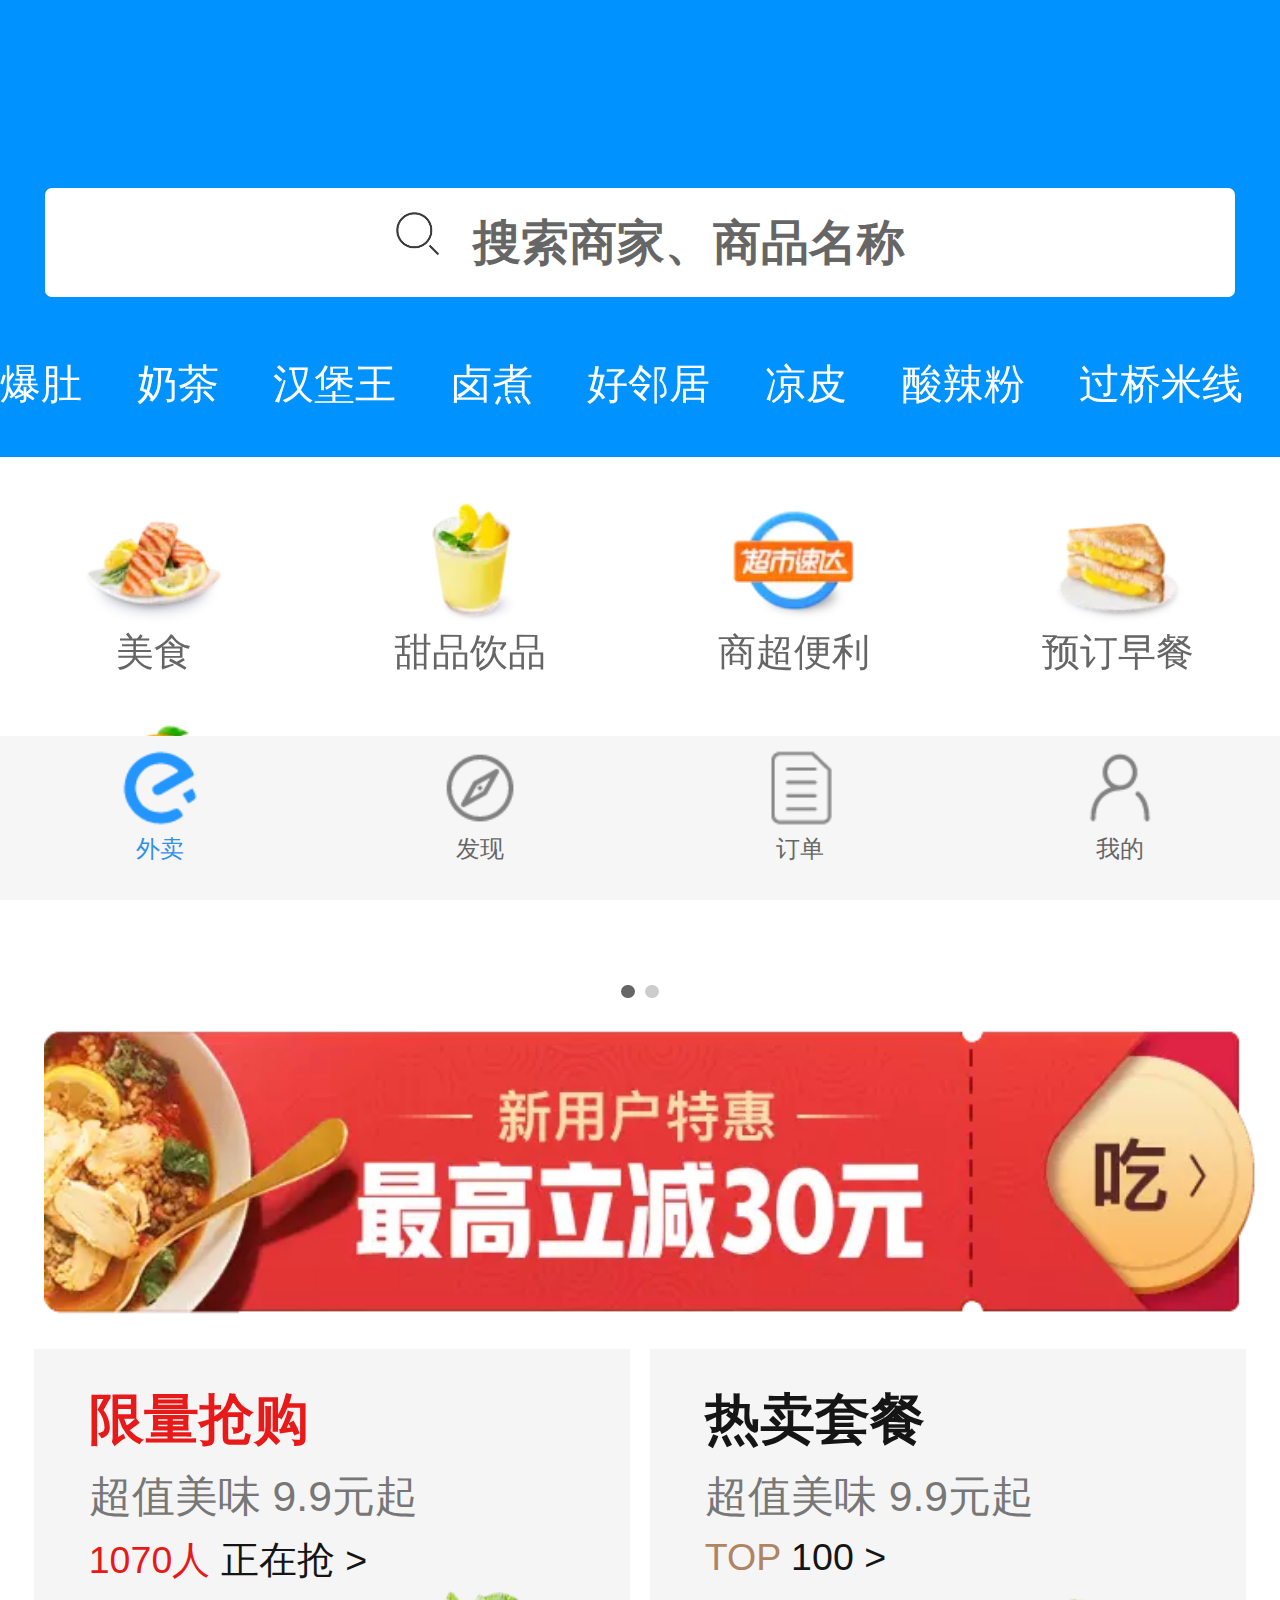
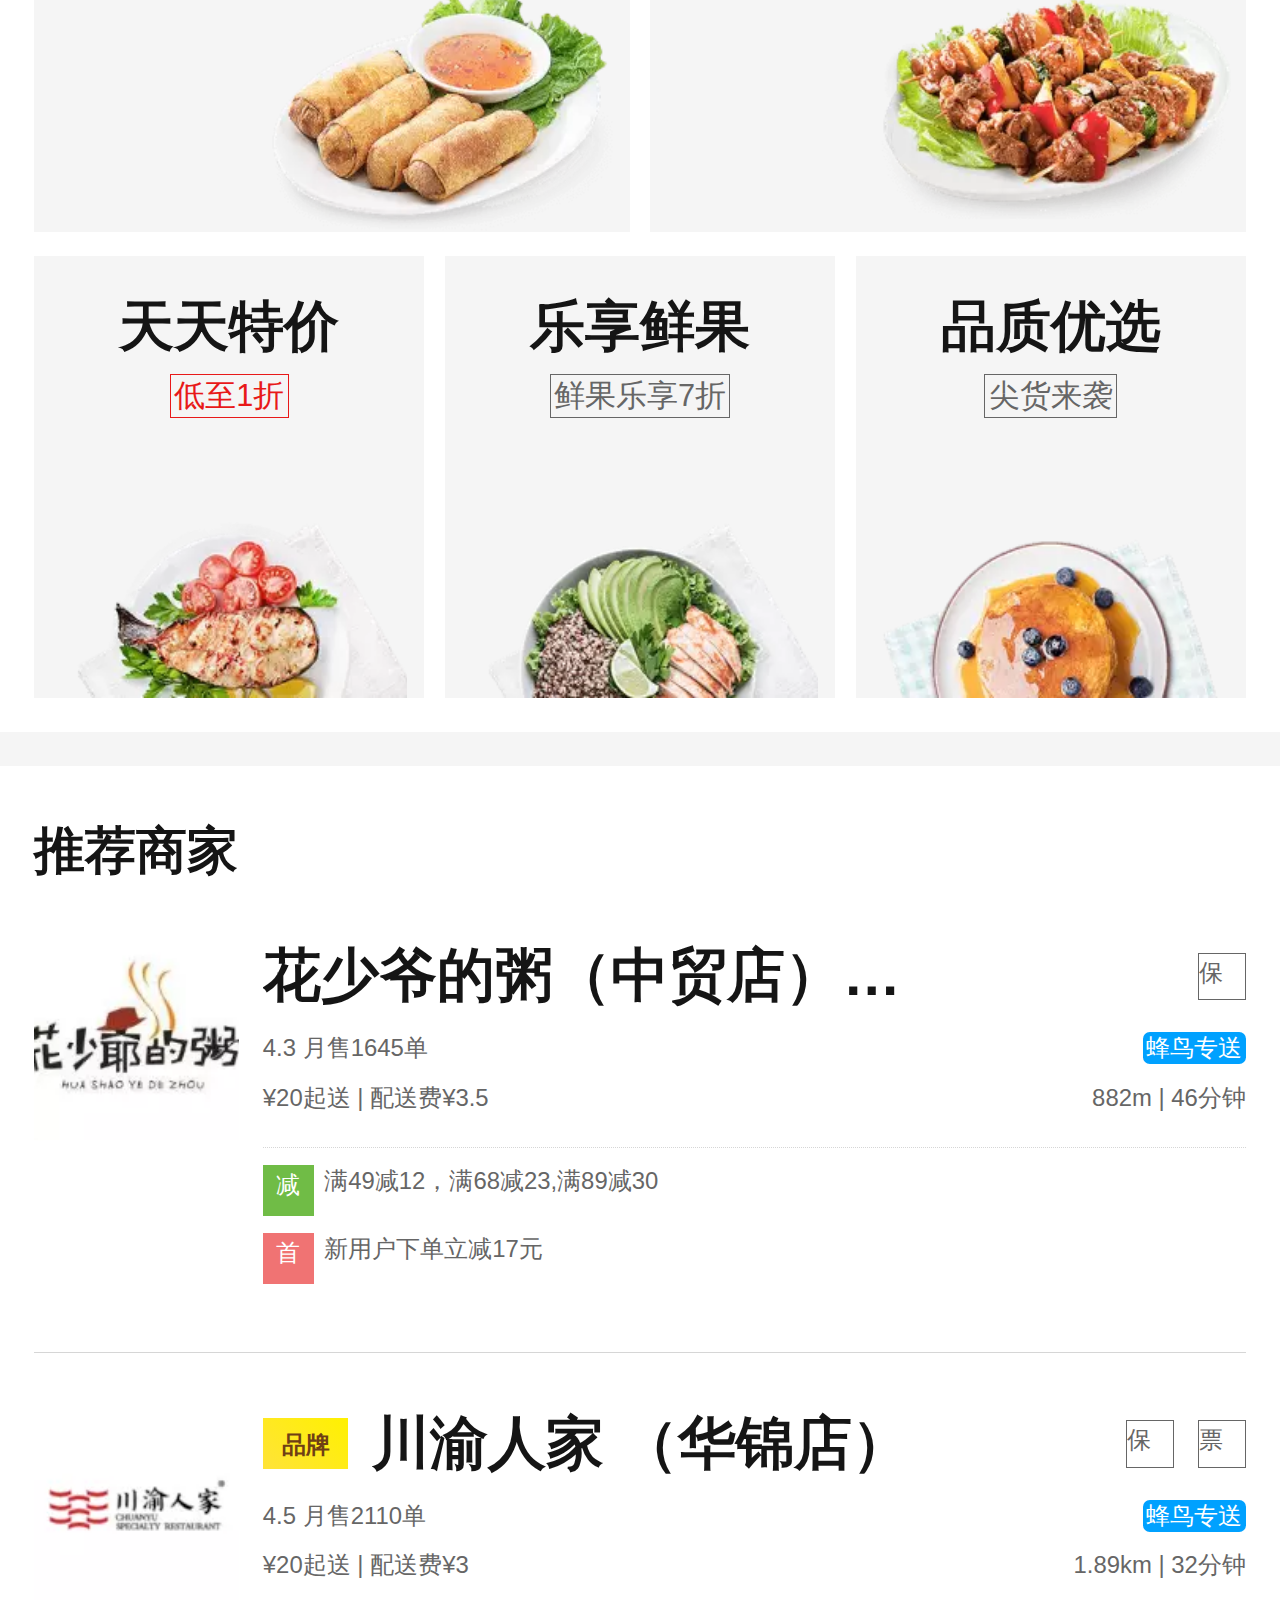
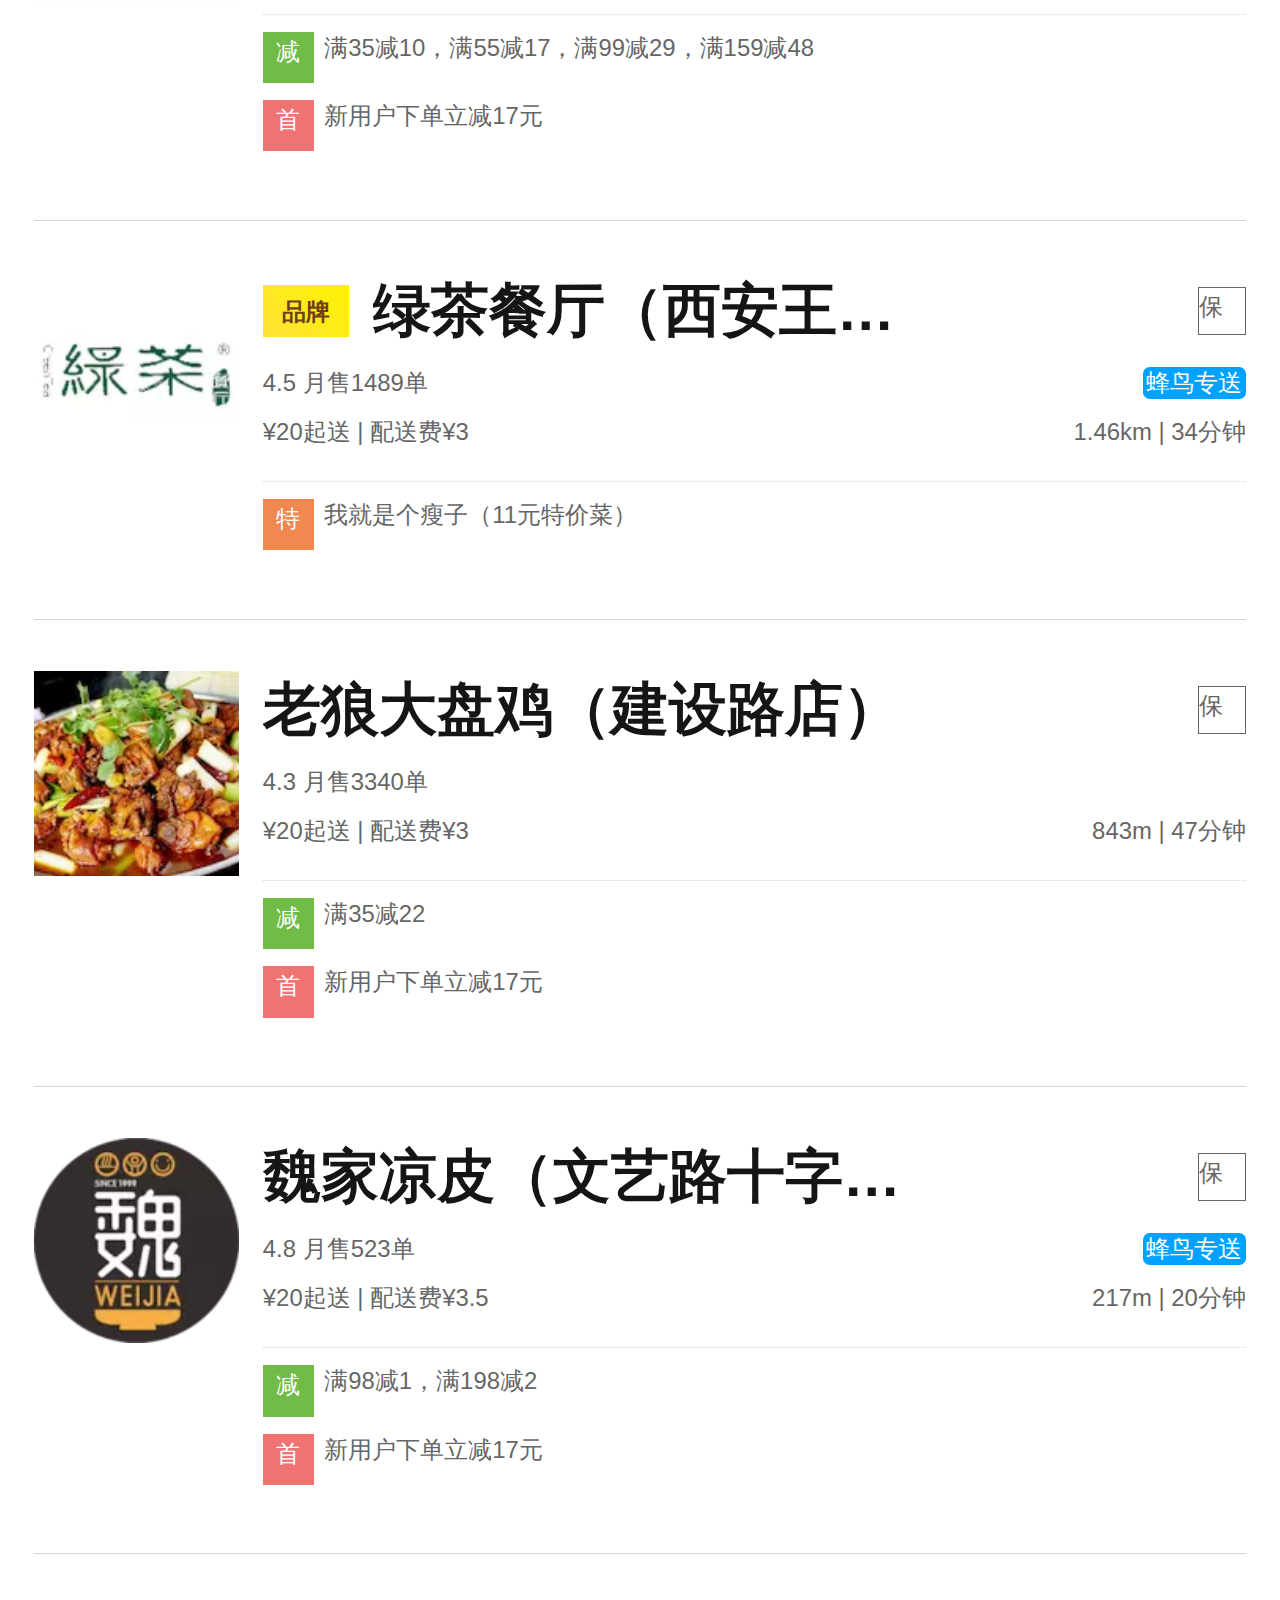
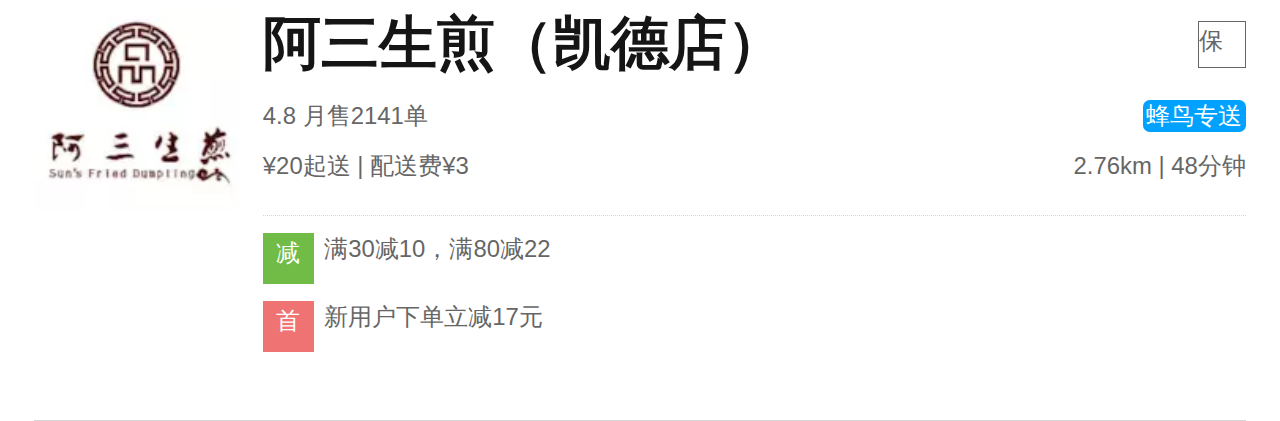
<file: index.html>
<!DOCTYPE html>
<html lang="en">
<head>
    <meta charset="UTF-8">
    <title>饿了么—外卖</title>
    <link rel="stylesheet" href="css/index.css">
    <link rel="stylesheet" href="css/swiper.min.css">
    <meta name="viewport"
          content="width=device-width, user-scalable=no, initial-scale=1.0, maximum-scale=1.0, minimum-scale=1.0">
</head>
<body>

<!--header-->
<header>
    <div class="header_weather">
        <iframe width="180" scrolling="no" height="18" frameborder="0" allowtransparency="true" src="http://i.tianqi.com/index.php?c=code&id=1&color=%23FFFFFF&bgc=%23&icon=5&py=xian&wind=0&num=1&site=12"></iframe>
    </div>
</header>

<!--search_link-->
<div class="search_link">
    <a class="content" href="#">
        <img src="images/img_yxz/搜索.png" alt="">
        <span>搜索商家、商品名称</span>
    </a>
</div>

<!--keyword-->
<div class="keyword_box">
    <div class="swiper-container swiper-container2">
        <div class="swiper-wrapper">
            <div class="swiper-slide">
                <a href="#">爆肚</a>
                <a href="#">奶茶</a>
                <a href="#">汉堡王</a>
                <a href="#">卤煮</a>
                <a href="#">好邻居</a>
                <a href="#">凉皮</a>
                <a href="#">酸辣粉</a>
                <a href="#">过桥米线</a>
                <a href="#">炸鸡</a>
                <a href="#">周黑鸭</a>
            </div>
        </div>
    </div>
</div>

<!--导航轮播-->
<section>
    <div class="swiper-container swiper-container1">
        <div class="swiper-wrapper">
            <div class="swiper-slide">
                <ul class="slide_top">
                    <li>
                        <a class="slide_item" href="#">
                            <img src="images/img_yxz/d1890cf73ae6f2adb97caa39de7fcjpeg.PNG" alt="">
                            <span>美食</span>
                        </a>
                    </li>
                    <li>
                        <a class="slide_item" href="#">
                            <img src="images/img_yxz/696aa5cf9820adada9b11a3d14bf5jpeg.PNG" alt="">
                            <span>甜品饮品</span>
                        </a>
                    </li>
                    <li>
                        <a class="slide_item" href="#">
                            <img src="images/img_yxz/0184f5b3fa72f295fc01864734218jpeg.PNG" alt="">
                            <span>商超便利</span>
                        </a>
                    </li>
                    <li>
                        <a class="slide_item" href="#">
                            <img src="images/img_yxz/7757ff22e8ab28e7dfa5f7e2c2692jpeg.PNG" alt="">
                            <span>预订早餐</span>
                        </a>
                    </li>
                </ul>
                <ul class="slide_bottom">
                    <li>
                        <a class="slide_item" href="#">
                            <img src="images/img_yxz/d20d49e5029281b9b73db1c5ec6f9jpeg.PNG" alt="">
                            <span>果蔬生鲜</span>
                        </a>
                    </li>
                    <li>
                        <a class="slide_item" href="#">
                            <img src="images/img_yxz/d41b04d520d445dc5de42dae9a384jpeg.PNG" alt="">
                            <span>新店特惠</span>
                        </a>
                    </li>
                    <li>
                        <a class="slide_item" href="#">
                            <img src="images/img_yxz/02b72b5e63c127d5bfae57b8e4ab1jpeg.PNG" alt="">
                            <span>大牌必吃</span>
                        </a>
                    </li>
                    <li>
                        <a class="slide_item" href="#">
                            <img src="images/img_yxz/244241b514affc0f12f4168cf6628jpeg.PNG" alt="">
                            <span>晚餐</span>
                        </a>
                    </li>
                </ul>
            </div>
            <div class="swiper-slide">
                <ul class="slide_top">
                    <li>
                        <a class="slide_item" href="#">
                            <img src="images/img_yxz/c888acb2c8ba9e0c813f36ec9e90ajpeg.PNG" alt="">
                            <span>浪漫鲜花</span>
                        </a>
                    </li>
                    <li>
                        <a class="slide_item" href="#">
                            <img src="images/img_yxz/58aa34ef194d216c9f2328f603588jpeg.PNG" alt="">
                            <span>医药健康</span>
                        </a>
                    </li>
                    <li>
                        <a class="slide_item" href="#">
                            <img src="images/img_yxz/432619fb21a40b05cd25d11eca02djpeg.PNG" alt="">
                            <span>汉堡薯条</span>
                        </a>
                    </li>
                    <li>
                        <a class="slide_item" href="#">
                            <img src="images/img_yxz/244241b514affc0f12f4168cf6628jpeg.PNG" alt="">
                            <span>包子粥店</span>
                        </a>
                    </li>
                </ul>
                <ul class="slide_bottom">
                    <li>
                        <a class="slide_item" href="#">
                            <img src="images/img_yxz/ec21096d528b7cfd23cdd894f01c6jpeg.PNG" alt="">
                            <span>地方菜系</span>
                        </a>
                    </li>
                    <li>
                        <a class="slide_item" href="#">
                            <img src="images/img_yxz/235761e50d391445f021922b71789jpeg.PNG" alt="">
                            <span>披萨意面</span>
                        </a>
                    </li>
                    <li>
                        <a class="slide_item" href="#">
                            <img src="images/img_yxz/a9ef469a12e7a596b559145b87f09jpeg.PNG" alt="">
                            <span>麻辣烫</span>
                        </a>
                    </li>
                    <li>
                        <a class="slide_item" style="visibility: hidden" href="#">
                            <img src="images/img_yxz/d1890cf73ae6f2adb97caa39de7fcjpeg.PNG" alt="">
                            <span>美食</span>
                        </a>
                    </li>
                </ul>
            </div>
        </div>
        <div class="swiper-pagination"></div>
    </div>
</section>

<!--分类广告-->
<section>
    <div class="classifyAdv">
        <section class="classifyAdv_topAdv">
            <img src="images/img_yxz/05997b77c8cb8adf82298b8a39434png.png" alt="">
        </section>
        <section>
            <div class="classifyAdv_bottomAdv">
                <div class="classifyAdv_bottomAdv_item">
                    <h3>限量抢购</h3>
                    <p>超值美味 9.9元起</p>
                    <div class="personNum">
                        <span>1070人</span>
                        正在抢&nbsp>
                    </div>
                    <img src="images/img_yxz/0fa0ed514c093a7138b0b9a50d61fpng.png" alt="">
                </div>
                <div class="classifyAdv_bottomAdv_item">
                    <h3 class="black">热卖套餐</h3>
                    <p>超值美味 9.9元起</p>
                    <div class="personNum">
                        <span class="golden">TOP</span>
                        100&nbsp>
                    </div>
                    <img src="images/img_yxz/16ff085900d62b8d60fa7e9c6b65dpng.png" alt="">
                </div>

            </div>
            <div class="classifyAdv_bottomAdv center">
                <div class="classifyAdv_bottomAdv_item center">
                    <h3>天天特价</h3>
                    <span class="sale">低至1折</span>
                    <img src="images/img_yxz/ddb537220b8c56d4ef6ae22718984png.png" alt="">
                </div>
                <div class="classifyAdv_bottomAdv_item center">
                    <h3>乐享鲜果</h3>
                    <span>鲜果乐享7折</span>
                    <img src="images/img_yxz/8010e87e876a7bf137597bf7fd324png.png" alt="">
                </div>
                <div class="classifyAdv_bottomAdv_item center">
                    <h3>品质优选</h3>
                    <span>尖货来袭</span>
                    <img src="images/img_yxz/dcb5bff74242e06b3c2efee1cbffcpng.png" alt="">
                </div>
            </div>
        </section>
    </div>
</section>

<!--推荐列表-->
<h3 class="recommend_title">推荐商家</h3>
<section class="recommend_list">
    <div class="recommend_list_item">
        <div class="recommend_list_item_logo">
            <img src="images/img_yxz/cb18abf2796772ef1aba01ca0e25dpng.png" alt="">
        </div>
        <div class="recommend_list_item_container">
            <div class="recommend_details">
                <h3 class="shopName">
                    <span>花少爷的粥（中贸店）中贸广场店</span>
                </h3>
                <ul class="supportWrap">
                    <li>保</li>
                </ul>
            </div>
            <div class="recommend_details">
                <div class="rateWrap">
                    <span class="rate">4.3</span>
                    <span>月售1645单</span>
                </div>
                <div class="deliveryWrap">
                    <span>蜂鸟专送</span>
                </div>
            </div>
            <div class="recommend_details">
                <div class="moneyLimit">
                    <span>¥20起送</span> |
                    <span>配送费¥3.5</span>
                </div>
                <div class="timeDistance">
                    <span>882m</span> |
                    <span>46分钟</span>
                </div>
            </div>
            <div class="dotted"></div>
            <div class="recommend_info">
                <ul class="recommend_info_item">
                    <li><span class="info_label subtract">减</span></li>
                    <li><span class="info_txt">满49减12，满68减23,满89减30</span></li>
                </ul>
                <ul class="recommend_info_item">
                    <li><span class="info_label newUser">首</span></li>
                    <li><span class="info_txt">新用户下单立减17元</span></li>
                </ul>
            </div>
        </div>
    </div>
    <div class="recommend_list_item">
        <div class="recommend_list_item_logo">
            <img src="images/img_yxz/b4972e9cfc085ba869cb22d756cb7png.png" alt="">
        </div>
        <div class="recommend_list_item_container">
            <div class="recommend_details">
                <h3 class="shopName">
                    <span class="shopName_label">品牌</span>
                    <span>川渝人家 （华锦店）</span>
                </h3>
                <ul class="supportWrap">
                    <li>保</li>
                    <li>票</li>
                </ul>
            </div>
            <div class="recommend_details">
                <div class="rateWrap">
                    <span class="rate">4.5</span>
                    <span>月售2110单</span>
                </div>
                <div class="deliveryWrap">
                    <span>蜂鸟专送</span>
                </div>
            </div>
            <div class="recommend_details">
                <div class="moneyLimit">
                    <span>¥20起送</span> |
                    <span>配送费¥3</span>
                </div>
                <div class="timeDistance">
                    <span>1.89km</span> |
                    <span>32分钟</span>
                </div>
            </div>
            <div class="dotted"></div>
            <div class="recommend_info">
                <ul class="recommend_info_item">
                    <li><span class="info_label subtract">减</span></li>
                    <li><span class="info_txt">满35减10，满55减17，满99减29，满159减48</span></li>
                </ul>
                <ul class="recommend_info_item">
                    <li><span class="info_label newUser">首</span></li>
                    <li><span class="info_txt">新用户下单立减17元</span></li>
                </ul>
            </div>
        </div>
    </div>
    <div class="recommend_list_item">
        <div class="recommend_list_item_logo">
            <img src="images/img_yxz/c77df70bdfbf433c9d8b0800f9887jpeg.PNG" alt="">
        </div>
        <div class="recommend_list_item_container">
            <div class="recommend_details">
                <h3 class="shopName">
                    <span class="shopName_label">品牌</span>
                    <span>绿茶餐厅（西安王府井店）</span>
                </h3>
                <ul class="supportWrap">
                    <li>保</li>
                </ul>
            </div>
            <div class="recommend_details">
                <div class="rateWrap">
                    <span class="rate">4.5</span>
                    <span>月售1489单</span>
                </div>
                <div class="deliveryWrap">
                    <span>蜂鸟专送</span>
                </div>
            </div>
            <div class="recommend_details">
                <div class="moneyLimit">
                    <span>¥20起送</span> |
                    <span>配送费¥3</span>
                </div>
                <div class="timeDistance">
                    <span>1.46km</span> |
                    <span>34分钟</span>
                </div>
            </div>
            <div class="dotted"></div>
            <div class="recommend_info">
                <ul class="recommend_info_item">
                    <li><span class="info_label sale">特</span></li>
                    <li><span class="info_txt">我就是个瘦子（11元特价菜）</span></li>
                </ul>
            </div>
        </div>
    </div>
    <div class="recommend_list_item">
        <div class="recommend_list_item_logo">
            <img src="images/img_yxz/0601f4b629b3e94cc3eb8357d9a6djpeg.PNG" alt="">
        </div>
        <div class="recommend_list_item_container">
            <div class="recommend_details">
                <h3 class="shopName">
                    <span>老狼大盘鸡（建设路店）</span>
                </h3>
                <ul class="supportWrap">
                    <li>保</li>
                </ul>
            </div>
            <div class="recommend_details">
                <div class="rateWrap">
                    <span class="rate">4.3</span>
                    <span>月售3340单</span>
                </div>
            </div>
            <div class="recommend_details">
                <div class="moneyLimit">
                    <span>¥20起送</span> |
                    <span>配送费¥3</span>
                </div>
                <div class="timeDistance">
                    <span>843m</span> |
                    <span>47分钟</span>
                </div>
            </div>
            <div class="dotted"></div>
            <div class="recommend_info">
                <ul class="recommend_info_item">
                    <li><span class="info_label subtract">减</span></li>
                    <li><span class="info_txt">满35减22</span></li>
                </ul>
                <ul class="recommend_info_item">
                    <li><span class="info_label newUser">首</span></li>
                    <li><span class="info_txt">新用户下单立减17元</span></li>
                </ul>
            </div>
        </div>
    </div>
    <div class="recommend_list_item">
        <div class="recommend_list_item_logo">
            <img src="images/img_yxz/648950e65ffd761f1a2113c4433a0png.png" alt="">
        </div>
        <div class="recommend_list_item_container">
            <div class="recommend_details">
                <h3 class="shopName">
                    <span>魏家凉皮（文艺路十字店）</span>
                </h3>
                <ul class="supportWrap">
                    <li>保</li>
                </ul>
            </div>
            <div class="recommend_details">
                <div class="rateWrap">
                    <span class="rate">4.8</span>
                    <span>月售523单</span>
                </div>
                <div class="deliveryWrap">
                    <span>蜂鸟专送</span>
                </div>
            </div>
            <div class="recommend_details">
                <div class="moneyLimit">
                    <span>¥20起送</span> |
                    <span>配送费¥3.5</span>
                </div>
                <div class="timeDistance">
                    <span>217m</span> |
                    <span>20分钟</span>
                </div>
            </div>
            <div class="dotted"></div>
            <div class="recommend_info">
                <ul class="recommend_info_item">
                    <li><span class="info_label subtract">减</span></li>
                    <li><span class="info_txt">满98减1，满198减2</span></li>
                </ul>
                <ul class="recommend_info_item">
                    <li><span class="info_label newUser">首</span></li>
                    <li><span class="info_txt">新用户下单立减17元</span></li>
                </ul>
            </div>
        </div>
    </div>
    <div class="recommend_list_item">
        <div class="recommend_list_item_logo">
            <img src="images/img_yxz/0b560ce41a282b142bf7ea3653985png.png" alt="">
        </div>
        <div class="recommend_list_item_container">
            <div class="recommend_details">
                <h3 class="shopName">
                    <span>阿三生煎（凯德店）</span>
                </h3>
                <ul class="supportWrap">
                    <li>保</li>
                </ul>
            </div>
            <div class="recommend_details">
                <div class="rateWrap">
                    <span class="rate">4.8</span>
                    <span>月售2141单</span>
                </div>
                <div class="deliveryWrap">
                    <span>蜂鸟专送</span>
                </div>
            </div>
            <div class="recommend_details">
                <div class="moneyLimit">
                    <span>¥20起送</span> |
                    <span>配送费¥3</span>
                </div>
                <div class="timeDistance">
                    <span>2.76km</span> |
                    <span>48分钟</span>
                </div>
            </div>
            <div class="dotted"></div>
            <div class="recommend_info">
                <ul class="recommend_info_item">
                    <li><span class="info_label subtract">减</span></li>
                    <li><span class="info_txt">满30减10，满80减22</span></li>
                </ul>
                <ul class="recommend_info_item">
                    <li><span class="info_label newUser">首</span></li>
                    <li><span class="info_txt">新用户下单立减17元</span></li>
                </ul>
            </div>
        </div>
    </div>
</section>

<!--footer-->
<footer>
    <ul class="footer_list">
        <li>
            <a class="footer_list_link" href="#">
                <img class="blueBtn" src="images/img_yxz/elm.png" alt="">
                <img class="grayBtn" src="images/img_yxz/饿了吗优惠券1.png" alt="">
                <p class="active">外卖</p>
            </a>
        </li>
        <li>
            <a class="footer_list_link" href="find.html">
                <img class="grayBtn" src="images/img_yxz/finf.png" alt="">
                <img class="blueBtn" src="images/img_yxz/find.png" alt="">
                <p>发现</p>
            </a>
        </li>
        <li>
            <a class="footer_list_link" href="orders.html">
                <img class="grayBtn" src="images/img_yxz/订单.png" alt="">
                <img class="blueBtn" src="images/img_yxz/dingdan1.png" alt="">
                <p>订单</p>
            </a>
        </li>
        <li>
            <a class="footer_list_link" href="mine2.html">
                <img class="grayBtn" src="images/img_yxz/my1.png" alt="">
                <img class="blueBtn" src="images/img_yxz/my.png" alt="">
                <p>我的</p>
            </a>
        </li>
    </ul>
</footer>

<!--回到顶部-->
<div class="backTop">
    <img src="images/img_yxz/回到顶部.png" alt="">
</div>

</body>
</html>
<script type="text/javascript" src="js/jquery-1.8.3.min.js"></script>
<script type="text/javascript" src="js/swiper.min.js"></script>
<script type="text/javascript" src="js/mySwiper.js"></script>
<script type="text/javascript" src="js/index.js"></script>
<script type="text/javascript"></script>
</file>
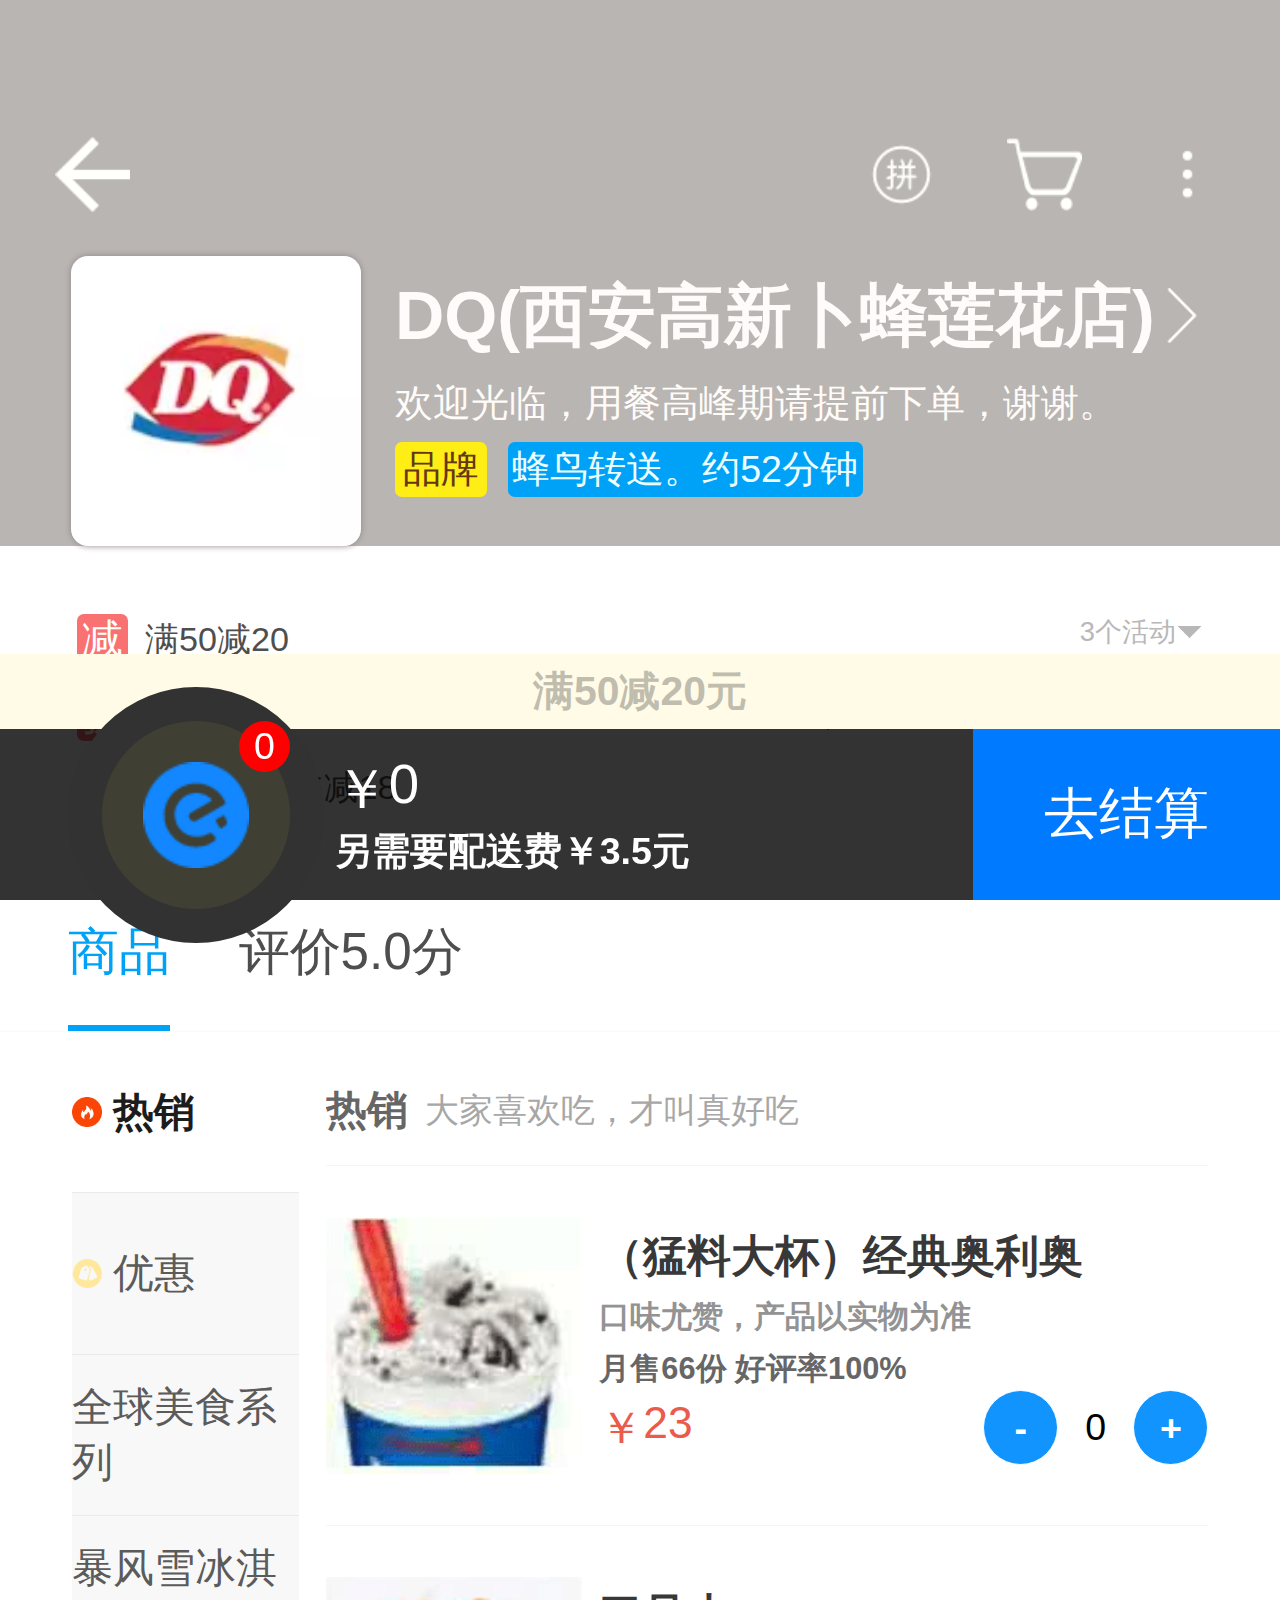
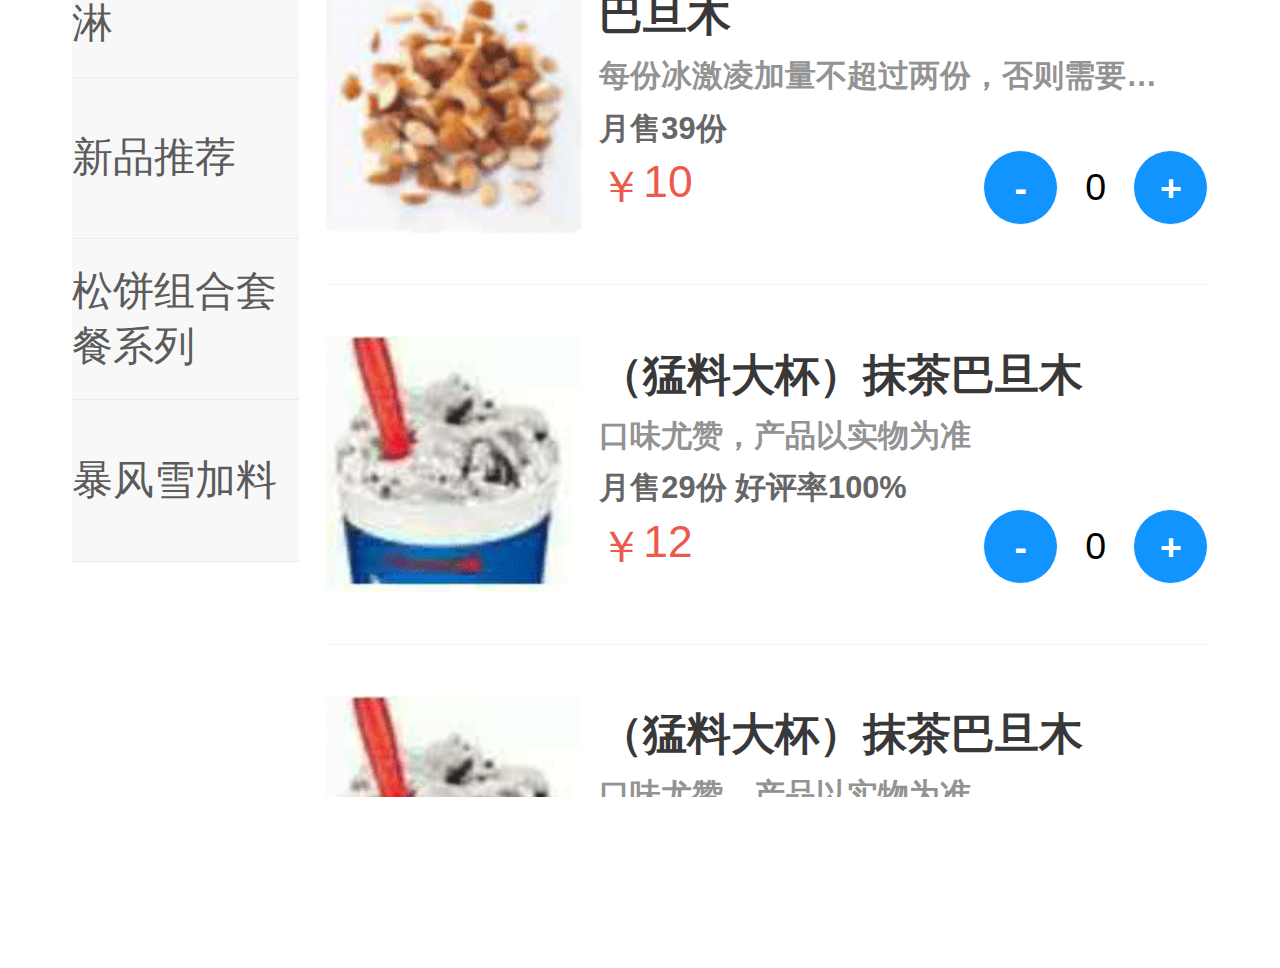
<file: detail.html>
<!DOCTYPE html>
<html lang="en">
<head>
    <meta charset="UTF-8">
    <meta name="viewport" content="width=device-width, user-scalable=no, initial-scale=1.0, maximum-scale=1.0, minimum-scale=1.0">
    <link rel="stylesheet" type="text/css" href="css/detail.css"/>
    <title>饿了么-商品详情</title>
</head>
<body>
<!--header-->
    <header>
        <div class="header_top">
            <i class="i_01"></i>
            <p>
                <i class="i_pin"></i>
                <i class="i_car"></i>
                <i class="i_dian"></i>
            </p>
        </div>
        <div class="header_logo">
            <div class="logo"></div>
            <div class="header_logo_right">
                <h1 class="dq"><span>DQ(西安高新卜蜂莲花店)</span><i class="i_you"></i></h1>
                <div class="logo_bottom">
                    <h2>欢迎光临，用餐高峰期请提前下单，谢谢。</h2>
                    <p>
                        <span>品牌</span>
                        <span>蜂鸟转送。约52分钟</span>
                    </p>
                </div>
            </div>
        </div>
    </header>
<!--减-->
    <div class="jianBox">
        <div id="jian_top">
            <p>
                <i>减</i>
                <span>满50减20</span>
            </p>
            <p>
                <span>3个活动</span>
                <i></i>
            </p>
        </div>
        <div id="jian_center">
            <i>折</i>
            <span>五折特惠--日式香酥咖喱泡芙+奥利奥标准杯（限13:00-15:59）</span>
        </div>
        <div id="jian_bottom">
            <i>减</i>
            <span>松饼套餐 立减18</span>
        </div>
    </div>

    <!--商品,评论-->
    <section>
        <!--选项卡-->
        <div class="tabs">
            <h1>商品</h1>
            <h2>评价5.0分</h2>
        </div>
        <!--商品-->
        <div class="shoppingBox">
            <div class="shoppingContant">
                <div class="shopping">
                    <div class="shopping_slider">
                         <ul class="uls">
                             <li><i class="i_hot"></i><p>热销<p></p></li>
                             <li><i class="i_hot"></i>优惠</li>
                             <li><p>全球美食系列</p></li>
                             <li><p>暴风雪冰淇淋</p></li>
                             <li><p>新品推荐</p></li>
                             <li><p>松饼组合套餐系列</p></li>
                             <li><p>暴风雪加料</p></li>
                         </ul>
                    </div>
                    <!--热销-->
                    <div class="shopping_show">
                        <div class="hot_shopping">
                            <p class="p_01">
                                <span>热销</span>
                                <span>大家喜欢吃，才叫真好吃</span>
                            </p>
                            <div class="hot_show">
                                <img src="images/detail-img/shopping_01.png" class="img_show"/>
                                <div class="hot_show_right">
                                    <h1>（猛料大杯）经典奥利奥</h1>
                                    <h2>口味尤赞，产品以实物为准</h2>
                                    <h3>月售66份 好评率100%</h3>
                                    <div class="money">
                                        <p><i>￥</i><span>23</span></p>
                                        <div class="inps">
                                            <input class="jianBut" type="button" value="-"/>
                                            <span class="shuzi">0</span>
                                            <input class="jiaBut" type="button" value="+">
                                        </div>
                                    </div>
                                </div>
                            </div>
                            <div class="hot_show">
                                <img src="images/detail-img/shopping_02.png" class="img_show"/>
                                <div class="hot_show_right">
                                    <h1>巴旦木</h1>
                                    <h2>每份冰激凌加量不超过两份，否则需要掏很多钱</h2>
                                    <h3>月售39份</h3>
                                    <div class="money">
                                        <p><i>￥</i><span>10</span></p>
                                        <div class="inps">
                                            <input class="jianBut" type="button" value="-"/>
                                            <span class="shuzi">0</span>
                                            <input class="jiaBut" type="button" value="+">
                                        </div>
                                    </div>
                                </div>
                            </div>
                            <div class="hot_show">
                                <img src="images/detail-img/shopping_01.png" class="img_show"/>
                                <div class="hot_show_right">
                                    <h1>（猛料大杯）抹茶巴旦木</h1>
                                    <h2>口味尤赞，产品以实物为准</h2>
                                    <h3>月售29份 好评率100%</h3>
                                    <div class="money">
                                        <p><i>￥</i><span>12</span></p>
                                        <div class="inps">
                                            <input class="jianBut" type="button" value="-"/>
                                            <span class="shuzi">0</span>
                                            <input class="jiaBut" type="button" value="+">
                                        </div>
                                    </div>
                                </div>
                            </div>
                            <div class="hot_show">
                                <img src="images/detail-img/shopping_01.png" class="img_show"/>
                                <div class="hot_show_right">
                                    <h1>（猛料大杯）抹茶巴旦木</h1>
                                    <h2>口味尤赞，产品以实物为准</h2>
                                    <h3>月售29份 好评率100%</h3>
                                    <div class="money">
                                        <p><i>￥</i><span>13</span></p>
                                        <div class="inps">
                                            <input class="jianBut" type="button" value="-"/>
                                            <span class="shuzi">0</span>
                                            <input class="jiaBut" type="button" value="+">
                                        </div>
                                    </div>
                                </div>
                            </div>
                        </div>
                        <!--减价商品-->
                            <div class="hot_shopping">
                                <p class="p_01">
                                    <span>优惠</span>
                                    <span>美味又实惠，大家快来抢</span>
                                </p>
                                <div class="hot_show">
                                    <img src="images/detail-img/shopping_03.png" class="img_show"/>
                                    <div class="hot_show_right">
                                        <h1>（猛料大杯）经典奥利奥</h1>
                                        <h2>口味尤赞，产品以实物为准</h2>
                                        <h3>月售66份 好评率100%</h3>
                                        <div class="money">
                                            <p><i>￥</i><span>2</span></p>
                                            <div class="inps">
                                                <input class="jianBut" type="button" value="-"/>
                                                <span class="shuzi">0</span>
                                                <input class="jiaBut" type="button" value="+">
                                            </div>
                                        </div>
                                    </div>
                                </div>
                                <div class="hot_show">
                                    <img src="images/detail-img/shopping_04.png" class="img_show"/>
                                    <div class="hot_show_right">
                                        <h1>巴旦木</h1>
                                        <h2>每份冰激凌加量不超过两份，否则需要掏很多钱</h2>
                                        <h3>月售39份</h3>
                                        <div class="money">
                                            <p><i>￥</i><span>22</span></p>
                                            <div class="inps">
                                                <input class="jianBut" type="button" value="-"/>
                                                <span class="shuzi">0</span>
                                                <input class="jiaBut" type="button" value="+">
                                            </div>
                                        </div>
                                    </div>
                                </div>
                                <div class="hot_show">
                                    <img src="images/detail-img/shopping_03.png" class="img_show"/>
                                    <div class="hot_show_right">
                                        <h1>（猛料大杯）抹茶巴旦木</h1>
                                        <h2>口味尤赞，产品以实物为准</h2>
                                        <h3>月售29份 好评率100%</h3>
                                        <div class="money">
                                            <p><i>￥</i><span>26</span></p>
                                            <div class="inps">
                                                <input class="jianBut" type="button" value="-"/>
                                                <span class="shuzi">0</span>
                                                <input class="jiaBut" type="button" value="+">
                                            </div>
                                        </div>
                                    </div>
                                </div>
                                <div class="hot_show">
                                    <img src="images/detail-img/shopping_01.png" class="img_show"/>
                                    <div class="hot_show_right">
                                        <h1>（猛料大杯）抹茶巴旦木</h1>
                                        <h2>口味尤赞，产品以实物为准</h2>
                                        <h3>月售29份 好评率100%</h3>
                                        <div class="money">
                                            <p><i>￥</i><span>21</span></p>
                                            <div class="inps">
                                                <input class="jianBut" type="button" value="-"/>
                                                <span class="shuzi">0</span>
                                                <input class="jiaBut" type="button" value="+">
                                            </div>
                                        </div>
                                    </div>
                                </div>
                            </div>
                            <!--全球美食系列-->
                        <div class="hot_shopping">
                            <p class="p_01">
                                <span>全球美食系列</span>
                            </p>
                            <div class="hot_show">
                                <img src="images/detail-img/shopping_05.png" class="img_show"/>
                                <div class="hot_show_right">
                                    <h1>（猛料大杯）经典奥利奥</h1>
                                    <h2>口味尤赞，产品以实物为准</h2>
                                    <h3>月售66份 好评率100%</h3>
                                    <div class="money">
                                        <p><i>￥</i><span>45</span></p>
                                        <div class="inps">
                                            <input class="jianBut" type="button" value="-"/>
                                            <span class="shuzi">0</span>
                                            <input class="jiaBut" type="button" value="+">
                                        </div>
                                    </div>
                                </div>
                            </div>
                            <div class="hot_show">
                                <img src="images/detail-img/shopping_03.png" class="img_show"/>
                                <div class="hot_show_right">
                                    <h1>巴旦木</h1>
                                    <h2>每份冰激凌加量不超过两份，否则需要掏很多钱</h2>
                                    <h3>月售39份</h3>
                                    <div class="money">
                                        <p><i>￥</i><span>45</span></p>
                                        <div class="inps">
                                            <input class="jianBut" type="button" value="-"/>
                                            <span class="shuzi">0</span>
                                            <input class="jiaBut" type="button" value="+">
                                        </div>
                                    </div>
                                </div>
                            </div>
                            <div class="hot_show">
                                <img src="images/detail-img/shopping_04.png" class="img_show"/>
                                <div class="hot_show_right">
                                    <h1>（猛料大杯）抹茶巴旦木</h1>
                                    <h2>口味尤赞，产品以实物为准</h2>
                                    <h3>月售29份 好评率100%</h3>
                                    <div class="money">
                                        <p><i>￥</i><span>34</span></p>
                                        <div class="inps">
                                            <input class="jianBut" type="button" value="-"/>
                                            <span class="shuzi">0</span>
                                            <input class="jiaBut" type="button" value="+">
                                        </div>
                                    </div>
                                </div>
                            </div>
                            <div class="hot_show">
                                <img src="images/detail-img/shopping_01.png" class="img_show"/>
                                <div class="hot_show_right">
                                    <h1>（猛料大杯）抹茶巴旦木</h1>
                                    <h2>口味尤赞，产品以实物为准</h2>
                                    <h3>月售29份 好评率100%</h3>
                                    <div class="money">
                                        <p><i>￥</i><span>36</span></p>
                                        <div class="inps">
                                            <input class="jianBut" type="button" value="-"/>
                                            <span class="shuzi">0</span>
                                            <input class="jiaBut" type="button" value="+">
                                        </div>
                                    </div>
                                </div>
                            </div>
                        </div>
                        <!--暴风雪冰淇淋-->
                        <div class="hot_shopping">
                            <p class="p_01">
                                <span>暴风雪冰淇淋</span>
                            </p>
                            <div class="hot_show">
                                <img src="images/detail-img/shopping_05.png" class="img_show"/>
                                <div class="hot_show_right">
                                    <h1>（猛料大杯）经典奥利奥</h1>
                                    <h2>口味尤赞，产品以实物为准</h2>
                                    <h3>月售66份 好评率100%</h3>
                                    <div class="money">
                                        <p><i>￥</i><span>45</span></p>
                                        <div class="inps">
                                            <input class="jianBut" type="button" value="-"/>
                                            <span class="shuzi">0</span>
                                            <input class="jiaBut" type="button" value="+">
                                        </div>
                                    </div>
                                </div>
                            </div>
                            <div class="hot_show">
                                <img src="images/detail-img/shopping_03.png" class="img_show"/>
                                <div class="hot_show_right">
                                    <h1>巴旦木</h1>
                                    <h2>每份冰激凌加量不超过两份，否则需要掏很多钱</h2>
                                    <h3>月售39份</h3>
                                    <div class="money">
                                        <p><i>￥</i><span>45</span></p>
                                        <div class="inps">
                                            <input class="jianBut" type="button" value="-"/>
                                            <span class="shuzi">0</span>
                                            <input class="jiaBut" type="button" value="+">
                                        </div>
                                    </div>
                                </div>
                            </div>
                            <div class="hot_show">
                                <img src="images/detail-img/shopping_04.png" class="img_show"/>
                                <div class="hot_show_right">
                                    <h1>（猛料大杯）抹茶巴旦木</h1>
                                    <h2>口味尤赞，产品以实物为准</h2>
                                    <h3>月售29份 好评率100%</h3>
                                    <div class="money">
                                        <p><i>￥</i><span>34</span></p>
                                        <div class="inps">
                                            <input class="jianBut" type="button" value="-"/>
                                            <span class="shuzi">0</span>
                                            <input class="jiaBut" type="button" value="+">
                                        </div>
                                    </div>
                                </div>
                            </div>
                            <div class="hot_show">
                                <img src="images/detail-img/shopping_01.png" class="img_show"/>
                                <div class="hot_show_right">
                                    <h1>（猛料大杯）抹茶巴旦木</h1>
                                    <h2>口味尤赞，产品以实物为准</h2>
                                    <h3>月售29份 好评率100%</h3>
                                    <div class="money">
                                        <p><i>￥</i><span>36</span></p>
                                        <div class="inps">
                                            <input class="jianBut" type="button" value="-"/>
                                            <span class="shuzi">0</span>
                                            <input class="jiaBut" type="button" value="+">
                                        </div>
                                    </div>
                                </div>
                            </div>
                        </div>
                        <!--新品推荐-->
                        <div class="hot_shopping">
                            <p class="p_01">
                                <span>新品推荐</span>
                            </p>
                            <div class="hot_show">
                                <img src="images/detail-img/shopping_05.png" class="img_show"/>
                                <div class="hot_show_right">
                                    <h1>（猛料大杯）经典奥利奥</h1>
                                    <h2>口味尤赞，产品以实物为准</h2>
                                    <h3>月售66份 好评率100%</h3>
                                    <div class="money">
                                        <p><i>￥</i><span>45</span></p>
                                        <div class="inps">
                                            <input class="jianBut" type="button" value="-"/>
                                            <span class="shuzi">0</span>
                                            <input class="jiaBut" type="button" value="+">
                                        </div>
                                    </div>
                                </div>
                            </div>
                            <div class="hot_show">
                                <img src="images/detail-img/shopping_03.png" class="img_show"/>
                                <div class="hot_show_right">
                                    <h1>巴旦木</h1>
                                    <h2>每份冰激凌加量不超过两份，否则需要掏很多钱</h2>
                                    <h3>月售39份</h3>
                                    <div class="money">
                                        <p><i>￥</i><span>45</span></p>
                                        <div class="inps">
                                            <input class="jianBut" type="button" value="-"/>
                                            <span class="shuzi">0</span>
                                            <input class="jiaBut" type="button" value="+">
                                        </div>
                                    </div>
                                </div>
                            </div>
                            <div class="hot_show">
                                <img src="images/detail-img/shopping_04.png" class="img_show"/>
                                <div class="hot_show_right">
                                    <h1>（猛料大杯）抹茶巴旦木</h1>
                                    <h2>口味尤赞，产品以实物为准</h2>
                                    <h3>月售29份 好评率100%</h3>
                                    <div class="money">
                                        <p><i>￥</i><span>34</span></p>
                                        <div class="inps">
                                            <input class="jianBut" type="button" value="-"/>
                                            <span class="shuzi">0</span>
                                            <input class="jiaBut" type="button" value="+">
                                        </div>
                                    </div>
                                </div>
                            </div>
                            <div class="hot_show">
                                <img src="images/detail-img/shopping_01.png" class="img_show"/>
                                <div class="hot_show_right">
                                    <h1>（猛料大杯）抹茶巴旦木</h1>
                                    <h2>口味尤赞，产品以实物为准</h2>
                                    <h3>月售29份 好评率100%</h3>
                                    <div class="money">
                                        <p><i>￥</i><span>36</span></p>
                                        <div class="inps">
                                            <input class="jianBut" type="button" value="-"/>
                                            <span class="shuzi">0</span>
                                            <input class="jiaBut" type="button" value="+">
                                        </div>
                                    </div>
                                </div>
                            </div>
                        </div>
                        <!--松饼组合套餐系列-->
                        <div class="hot_shopping">
                            <p class="p_01">
                                <span>松饼组合套餐系列</span>
                            </p>
                            <div class="hot_show">
                                <img src="images/detail-img/shopping_05.png" class="img_show"/>
                                <div class="hot_show_right">
                                    <h1>（猛料大杯）经典奥利奥</h1>
                                    <h2>口味尤赞，产品以实物为准</h2>
                                    <h3>月售66份 好评率100%</h3>
                                    <div class="money">
                                        <p><i>￥</i><span>45</span></p>
                                        <div class="inps">
                                            <input class="jianBut" type="button" value="-"/>
                                            <span class="shuzi">0</span>
                                            <input class="jiaBut" type="button" value="+">
                                        </div>
                                    </div>
                                </div>
                            </div>
                            <div class="hot_show">
                                <img src="images/detail-img/shopping_03.png" class="img_show"/>
                                <div class="hot_show_right">
                                    <h1>巴旦木</h1>
                                    <h2>每份冰激凌加量不超过两份，否则需要掏很多钱</h2>
                                    <h3>月售39份</h3>
                                    <div class="money">
                                        <p><i>￥</i><span>45</span></p>
                                        <div class="inps">
                                            <input class="jianBut" type="button" value="-"/>
                                            <span class="shuzi">0</span>
                                            <input class="jiaBut" type="button" value="+">
                                        </div>
                                    </div>
                                </div>
                            </div>
                            <div class="hot_show">
                                <img src="images/detail-img/shopping_04.png" class="img_show"/>
                                <div class="hot_show_right">
                                    <h1>（猛料大杯）抹茶巴旦木</h1>
                                    <h2>口味尤赞，产品以实物为准</h2>
                                    <h3>月售29份 好评率100%</h3>
                                    <div class="money">
                                        <p><i>￥</i><span>34</span></p>
                                        <div class="inps">
                                            <input class="jianBut" type="button" value="-"/>
                                            <span class="shuzi">0</span>
                                            <input class="jiaBut" type="button" value="+">
                                        </div>
                                    </div>
                                </div>
                            </div>
                            <div class="hot_show">
                                <img src="images/detail-img/shopping_01.png" class="img_show"/>
                                <div class="hot_show_right">
                                    <h1>（猛料大杯）抹茶巴旦木</h1>
                                    <h2>口味尤赞，产品以实物为准</h2>
                                    <h3>月售29份 好评率100%</h3>
                                    <div class="money">
                                        <p><i>￥</i><span>36</span></p>
                                        <div class="inps">
                                            <input class="jianBut" type="button" value="-"/>
                                            <span class="shuzi">0</span>
                                            <input class="jiaBut" type="button" value="+">
                                        </div>
                                    </div>
                                </div>
                            </div>
                        </div>
                        <!--暴风雪加料-->
                        <div class="hot_shopping">
                            <p class="p_01">
                                <span>暴风雪加料</span>
                            </p>
                            <div class="hot_show">
                                <img src="images/detail-img/shopping_05.png" class="img_show"/>
                                <div class="hot_show_right">
                                    <h1>（猛料大杯）经典奥利奥</h1>
                                    <h2>口味尤赞，产品以实物为准</h2>
                                    <h3>月售66份 好评率100%</h3>
                                    <div class="money">
                                        <p><i>￥</i><span>45</span></p>
                                        <div class="inps">
                                            <input class="jianBut" type="button" value="-"/>
                                            <span class="shuzi">0</span>
                                            <input class="jiaBut" type="button" value="+">
                                        </div>
                                    </div>
                                </div>
                            </div>
                            <div class="hot_show">
                                <img src="images/detail-img/shopping_03.png" class="img_show"/>
                                <div class="hot_show_right">
                                    <h1>巴旦木</h1>
                                    <h2>每份冰激凌加量不超过两份，否则需要掏很多钱</h2>
                                    <h3>月售39份</h3>
                                    <div class="money">
                                        <p><i>￥</i><span>45</span></p>
                                        <div class="inps">
                                            <input class="jianBut" type="button" value="-"/>
                                            <span class="shuzi">0</span>
                                            <input class="jiaBut" type="button" value="+">
                                        </div>
                                    </div>
                                </div>
                            </div>
                            <div class="hot_show">
                                <img src="images/detail-img/shopping_04.png" class="img_show"/>
                                <div class="hot_show_right">
                                    <h1>（猛料大杯）抹茶巴旦木</h1>
                                    <h2>口味尤赞，产品以实物为准</h2>
                                    <h3>月售29份 好评率100%</h3>
                                    <div class="money">
                                        <p><i>￥</i><span>34</span></p>
                                        <div class="inps">
                                            <input class="jianBut" type="button" value="-"/>
                                            <span class="shuzi">0</span>
                                            <input class="jiaBut" type="button" value="+">
                                        </div>
                                    </div>
                                </div>
                            </div>
                            <div class="hot_show">
                                <img src="images/detail-img/shopping_01.png" class="img_show"/>
                                <div class="hot_show_right">
                                    <h1>（猛料大杯）抹茶巴旦木</h1>
                                    <h2>口味尤赞，产品以实物为准</h2>
                                    <h3>月售29份 好评率100%</h3>
                                    <div class="money">
                                        <p><i>￥</i><span>36</span></p>
                                        <div class="inps">
                                            <input class="jianBut" type="button" value="-"/>
                                            <span class="shuzi">0</span>
                                            <input class="jiaBut" type="button" value="+">
                                        </div>
                                    </div>
                                </div>
                            </div>
                        </div>
                    </div>
                </div>
                <!--评论-->
                <div class="pingjia">
                    <div class="pj_header">
                        <div class="pj_left">
                            <h1>5.0</h1>
                            <h2>综合评分</h2>
                            <h3>高于周边商家80.5%</h3>
                        </div>
                        <div class="pj_right">
                            <p><span>服务态度</span><i></i><i></i><i></i><i></i><i></i><span>4.9分</span></p>
                            <p><span>商品评价</span><i></i><i></i><i></i><i></i><i></i><span>5.0分</span></p>
                            <h4><span>送达时间</span><span>42分钟</span></h4>
                        </div>
                    </div>
                    <ul class="pj_uls">
                        <li class="pj_i_1">全部（326）</li>
                        <li class="pj_i_2">满意（323）</li>
                        <li class="pj_i_3">不满意（3）</li>
                        <li class="pj_i_4">有图（30）</li>
                    </ul>
                    <p class="look">
                        <i></i>
                        <span>只看有内容的评价</span>
                    </p>
                    <div class="pj_section_1">
                        <div class="pj_show">
                            <img src="images/detail-img/detail_user.png"/>
                            <div class="goods">
                                <p>
                                    <span>匿名用户</span>
                                    <span>2017—9—10</span>
                                </p>
                                <div class="shoplook">
                                    <h1>商家服务：</h1>
                                    <i></i>
                                    <span>满意</span>
                                    <h2></h2>
                                    <h1>商品：</h1>
                                    <i></i>
                                    <span>满意</span>
                                </div>
                                <span class="pjs"></span>
                            </div>
                        </div>
                        <div class="pj_show">
                            <img src="images/detail-img/detail_user.png"/>
                            <div class="goods">
                                <p>
                                    <span>匿名用户</span>
                                    <span>2017—9—10</span>
                                </p>
                                <div class="shoplook">
                                    <h1>商家服务：</h1>
                                    <i></i>
                                    <span>满意</span>
                                    <h2></h2>
                                    <h1>商品：</h1>
                                    <i></i>
                                    <span>满意</span>
                                </div>
                                <span class="pjs"></span>
                            </div>
                        </div>
                        <div class="pj_show">
                            <img src="images/detail-img/detail_user.png"/>
                            <div class="goods">
                                <p>
                                    <span>匿名用户</span>
                                    <span>2017—9—10</span>
                                </p>
                                <div class="shoplook">
                                    <h1>商家服务：</h1>
                                    <i></i>
                                    <span>满意</span>
                                    <h2></h2>
                                    <h1>商品：</h1>
                                    <i></i>
                                    <span>满意</span>
                                </div>
                                <span class="pjs"></span>
                            </div>
                        </div>
                        <div class="pj_show">
                            <img src="images/detail-img/detail_user.png"/>
                            <div class="goods">
                                <p>
                                    <span>匿名用户</span>
                                    <span>2017—9—10</span>
                                </p>
                                <div class="shoplook">
                                    <h1>商家服务：</h1>
                                    <i></i>
                                    <span>满意</span>
                                    <h2></h2>
                                    <h1>商品：</h1>
                                    <i></i>
                                    <span>满意</span>
                                </div>
                                <span class="pjs"></span>
                            </div>
                        </div>
                        <div class="pj_show">
                            <img src="images/detail-img/detail_user.png"/>
                            <div class="goods">
                                <p>
                                    <span>匿名用户</span>
                                    <span>2017—9—10</span>
                                </p>
                                <div class="shoplook">
                                    <h1>商家服务：</h1>
                                    <i></i>
                                    <span>满意</span>
                                    <h2></h2>
                                    <h1>商品：</h1>
                                    <i></i>
                                    <span>满意</span>
                                </div>
                                <span class="pjs"></span>
                            </div>
                        </div>
                        <div class="pj_show">
                            <img src="images/detail-img/detail_user.png"/>
                            <div class="goods">
                                <p>
                                    <span>匿名用户</span>
                                    <span>2017—9—10</span>
                                </p>
                                <div class="shoplook">
                                    <h1>商家服务：</h1>
                                    <i></i>
                                    <span>满意</span>
                                    <h2></h2>
                                    <h1>商品：</h1>
                                    <i></i>
                                    <span>满意</span>
                                </div>
                                <span class="pjs"></span>
                            </div>
                        </div>
                    </div>
                    <div class="pj_section_2">
                        <div class="pj_show">
                            <img src="images/detail-img/detail_user.png"/>
                            <div class="goods">
                                <p>
                                    <span>匿名用户</span>
                                    <span>2017—9—10</span>
                                </p>
                                <div class="shoplook">
                                    <h1>商家服务：</h1>
                                    <i></i>
                                    <span>满意</span>
                                    <h2></h2>
                                    <h1>商品：</h1>
                                    <i></i>
                                    <span>满意</span>
                                </div>
                                <span class="pjs"></span>
                            </div>
                        </div>
                        <div class="pj_show">
                            <img src="images/detail-img/detail_user.png"/>
                            <div class="goods">
                                <p>
                                    <span>匿名用户</span>
                                    <span>2017—9—10</span>
                                </p>
                                <div class="shoplook">
                                    <h1>商家服务：</h1>
                                    <i></i>
                                    <span>满意</span>
                                    <h2></h2>
                                    <h1>商品：</h1>
                                    <i></i>
                                    <span>满意</span>
                                </div>
                                <span class="pjs"></span>
                            </div>
                        </div>
                        <div class="pj_show">
                            <img src="images/detail-img/detail_user.png"/>
                            <div class="goods">
                                <p>
                                    <span>匿名用户</span>
                                    <span>2017—9—10</span>
                                </p>
                                <div class="shoplook">
                                    <h1>商家服务：</h1>
                                    <i></i>
                                    <span>满意</span>
                                    <h2></h2>
                                    <h1>商品：</h1>
                                    <i></i>
                                    <span>满意</span>
                                </div>
                                <span class="pjs"></span>
                            </div>
                        </div>
                        <div class="pj_show">
                            <img src="images/detail-img/detail_user.png"/>
                            <div class="goods">
                                <p>
                                    <span>匿名用户</span>
                                    <span>2017—9—10</span>
                                </p>
                                <div class="shoplook">
                                    <h1>商家服务：</h1>
                                    <i></i>
                                    <span>满意</span>
                                    <h2></h2>
                                    <h1>商品：</h1>
                                    <i></i>
                                    <span>满意</span>
                                </div>
                                <span class="pjs"></span>
                            </div>
                        </div>
                    </div>
                    <div class="pj_section_3">
                        <div class="pj_show">
                            <img src="images/detail-img/detail_user.png"/>
                            <div class="goods">
                                <p>
                                    <span>匿名用户</span>
                                    <span>2017—9—10</span>
                                </p>
                                <div class="shoplook">
                                    <h1>商家服务：</h1>
                                    <i></i>
                                    <span>满意</span>
                                    <h2></h2>
                                    <h1>商品：</h1>
                                    <i></i>
                                    <span>满意</span>
                                </div>
                                <span class="pjs"></span>
                            </div>
                        </div>

                    </div>
                    <div class="pj_section_4">
                        <div class="pj_show">
                            <img src="images/detail-img/detail_user.png"/>
                            <div class="goods">
                                <p>
                                    <span>匿名用户</span>
                                    <span>2017—9—10</span>
                                </p>
                                <div class="shoplook">
                                    <h1>商家服务：</h1>
                                    <i></i>
                                    <span>满意</span>
                                    <h2></h2>
                                    <h1>商品：</h1>
                                    <i></i>
                                    <span>满意</span>
                                </div>
                                <span class="pjs"></span>
                            </div>
                        </div>
                        <div class="pj_show">
                            <img src="images/detail-img/detail_user.png"/>
                            <div class="goods">
                                <p>
                                    <span>匿名用户</span>
                                    <span>2017—9—10</span>
                                </p>
                                <div class="shoplook">
                                    <h1>商家服务：</h1>
                                    <i></i>
                                    <span>满意</span>
                                    <h2></h2>
                                    <h1>商品：</h1>
                                    <i></i>
                                    <span>满意</span>
                                </div>
                                <span class="pjs"></span>
                            </div>
                        </div>

                    </div>
                </div>
            </div>
        </div>
    </section>
    <!--单个商品页-->
    <div class="onlyshopBox">
        <div class="kong"></div>
        <div class="onlyshop">
            <img src="images/detail-img/shopping_01.png"/>
            <div class="onlyshop_bottom">
                <h1>（猛料大杯）经典奥利奥</h1>
                <span class="sp_01">月售61份 好评率100%</span>
                <div class="forms">
                    <p><i>￥</i><span class="sp_04">30</span></p>
                    <div class="inps_01">
                        <input class="jian" type="button" value="-"/>
                        <input class="shuliang" type="text" value="1"/>
                        <input class="jia" type="button" value="+">
                    </div>
                </div>
            </div>
        </div>
    </div>
<!--footer-->
    <footer>
        <div class="top">
            <h1>满50减20元</h1>
            <div class="top_01">
                <p class="p_02"><span>已选商品</span><span>清空</span></p>
                <!--<div class="form_one">-->
                    <!--<h2 class="h2_01">（猛料大杯）经典奥利奥</h2>-->
                    <!--<h3><i>￥</i><span>60</span></h3>-->
                    <!--<div class="inps_02">-->
                        <!--<input class="jian_01" type="button" value="-"/>-->
                        <!--<input class="shuliang_01" type="text" value="1"/>-->
                        <!--<input class="jia_01" type="button" value="+">-->
                    <!--</div>-->
                <!--</div>-->
                <div class="canhe">
                    <h4>餐盒</h4>
                    <span>￥4</span>
                </div>
            </div>
        </div>
        <div class="bottom">
            <div class="elmBut">
                <span class="sp_03">0</span>
                <i class="elm"></i>
            </div>
            <div class="peisong">
                <p><i>￥</i><span class="sp_02">0</span></p>
                <h1>另需要配送费￥3.5元</h1>
            </div>
            <a href="#">去结算</a>
        </div>
    </footer>

</body>
</html>
<script  type="text/javascript" src="js/swiper.min.js"></script>
<script  type="text/javascript" src="js/jquery-1.8.3.min.js"></script>
<script type="text/javascript" src="js/detail.js"></script>
<script>

</script>
</file>
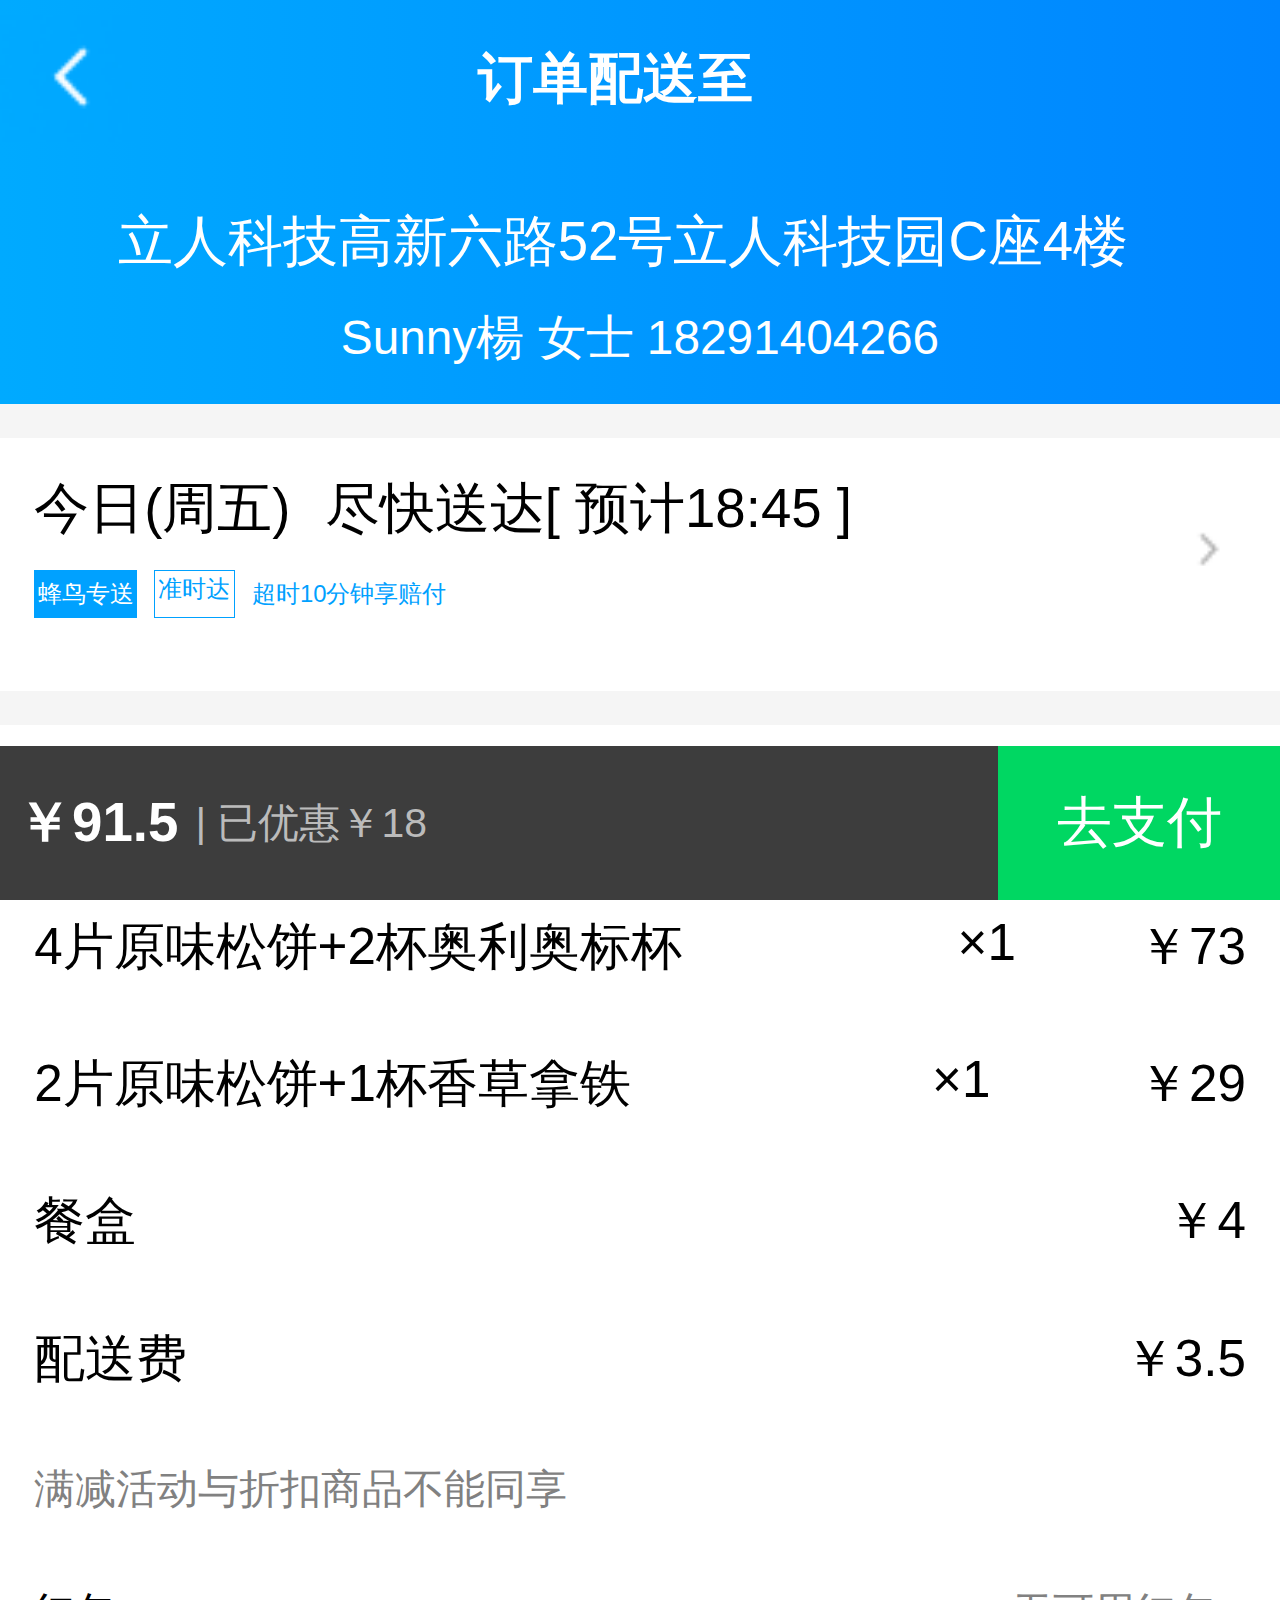
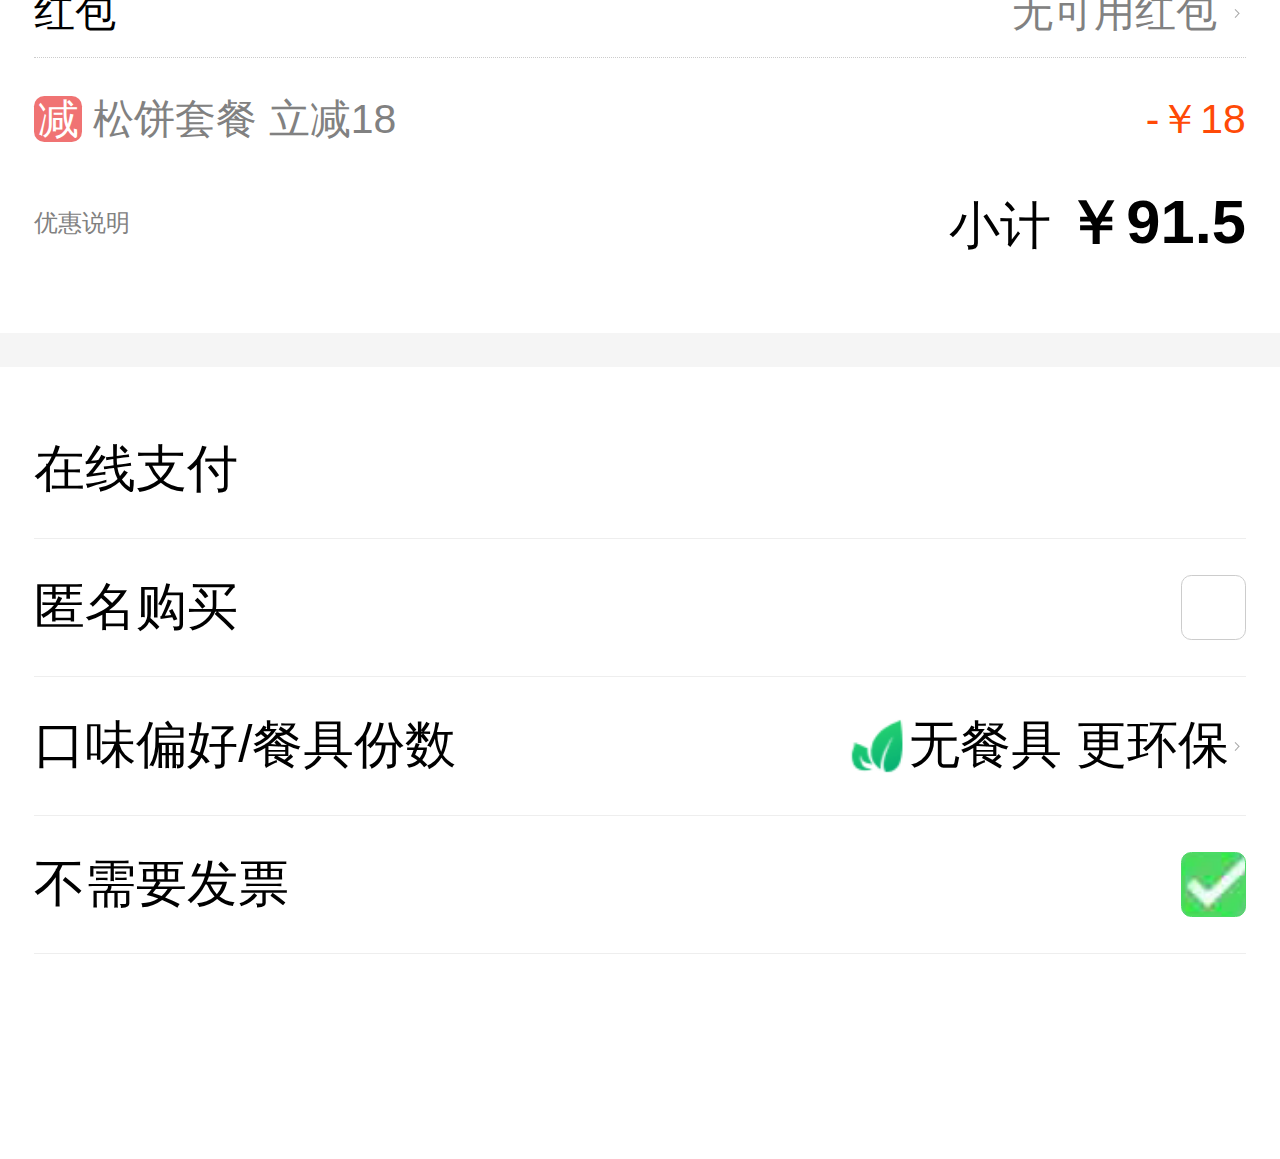
<file: goodsCartPay.html>
<!DOCTYPE html>
<html lang="en">
<head>
    <meta charset="UTF-8">
    <title>饿了么—购物车支付信息</title>
    <link rel="stylesheet" href="css/goodsCartPay.css">
    <link rel="stylesheet" href="css/swiper.min.css">
    <meta name="viewport"
          content="width=device-width, user-scalable=no, initial-scale=1.0, maximum-scale=1.0, minimum-scale=1.0">
</head>
<body>

<!--header-->
<header>
    <img class="header_back" src="images/img_yxz/back.png" alt="">
    <h3 class="header_title">订单配送至</h3>
</header>

<!--address-->
<div class="address">
    <div class="address_container">
        <h3 class="address_detail">立人科技高新六路52号立人科技园C座4楼</h3>
        <!--<span class="address_enter"> > </span>-->
    </div>

    <div class="info">
        <span class="userName">Sunny楊</span>&nbsp<span class="userSex">女士</span>
        <span class="userPhone">18291404266</span>
    </div>
    <!--<span class="address_enter"><img src="images/img_yxz/enter.png" alt=""></span>-->
</div>

<!--sendTime-->
<section class="sendTime_section">
    <div class="sendTime_show">
        <div class="sendTime">
            <div class="sendTime_top">
                <span class="weekInfo">今日(周五)</span>
                <span class="timeInfo">尽快送达[ 预计18:45 ]</span>
            </div>
            <div class="sendTime_bottom">
                <span class="deliveryWrap">蜂鸟专送</span>
                <span class="punctuality">准时达</span>
                <p>超时10分钟享赔付</p>
            </div>
        </div>
        <div class="enter"><img src="images/img_yxz/enter2.png" alt=""></div>
    </div>
    <!---------------------送达时间选择器----------------------->
    <div class="sendTime_select">
        <div class="sendTime_select_header">选择送达时间</div>
        <div class="sendTime_select_container">
            <div class="Time_tab">
                <span class="week">今日(周五)</span>
            </div>
            <ul class="Time_list">
               <li>
                   <span class="time">尽快送达 | 预计18:45</span><span class="sendPrice">(3.5元配送费)</span>
                   <span class="selectedBtn"><img src="images/img_yxz/selected.png" alt=""></span>
               </li>
               <li>
                   <span class="time">19:00</span><span class="sendPrice">(3.5元配送费)</span>
               </li>
               <li>
                   <span class="time">19:15</span><span class="sendPrice">(3.5元配送费)</span>
               </li>
               <li>
                   <span class="time">19:30</span><span class="sendPrice">(3.5元配送费)</span>
               </li>
               <li>
                   <span class="time">19:45</span><span class="sendPrice">(3.5元配送费)</span>
               </li>
               <li>
                   <span class="time">20:00</span><span class="sendPrice">(3.5元配送费)</span>
               </li>
               <li>
                   <span class="time">20:15</span><span class="sendPrice">(3.5元配送费)</span>
               </li>
               <li>
                   <span class="time">20:30</span><span class="sendPrice">(3.5元配送费)</span>
               </li>
               <li>
                   <span class="time">20:45</span><span class="sendPrice">(3.5元配送费)</span>
               </li>

            </ul>

        </div>
    </div>
    <!---------------------送达时间选择器结束----------------------->
</section>

<!--goodsDetail-->
<section>
    <div class="goods_header">
        <img src="images/img_yxz/0c6a9919098436d2018521e0f36a7png.png" alt="">
        <h3>DQ(西安高新卜峰莲花店)</h3>
    </div>
    <ul class="goodsMune">
        <li class="goodsMune_item">
            <span class="goodsName">4片原味松饼+2杯奥利奥标杯</span>
            <span class="goodsNum">×1</span>
            <span class="goodsPrice">￥<span class="goodsPriceNum">73</span></span>
        </li>
        <li class="goodsMune_item">
            <span class="goodsName">2片原味松饼+1杯香草拿铁</span>
            <span class="goodsNum">×1</span>
            <span class="goodsPrice">￥<span class="goodsPriceNum">29</span></span>
        </li>
        <li class="goodsMune_item">
            <span class="goodsBox">餐盒</span>
            <!--<span class="goodsNum">×1</span>-->
            <span class="goodsPrice">￥<span class="goodsBoxPriceNum">4</span></span>
        </li>
        <li class="goodsMune_item">
            <span class="sendPrice">配送费</span>
            <!--<span class="goodsNum">×1</span>-->
            <span class="goodsPrice">￥<span class="sendPriceNum">3.5</span></span>
        </li>
        <li class="goodsMune_item">
            <span class="info">满减活动与折扣商品不能同享</span>
        </li>
        <li class="goodsMune_item info">
            <ul class="judgeDiscounts">
                <li class="redPacket_info">
                    <span class="redPacket_info_txt">红包</span>
                    <span class="redPacket_info_result"><span>无可用红包</span>&nbsp;<img src="images/img_yxz/enter3.png" alt=""> </span>
                </li>
                <li class="discountsPrice_info">
                    <div class="discountsPrice_info_txt">
                        <span class="label">减</span>
                        <span>松饼套餐 立减18</span>
                    </div>
                    <span class="discounts_price">-￥<span class="discountsPriceNum">18</span></span>
                </li>
                <li class="discounts_info">
                    <span class="discounts_info_txt">优惠说明</span>
                    <div class="total">
                        <span class="total_txt">小计</span>
                        <span class="totalPrice">￥<span class="totalPriceNum">91.5</span></span>
                    </div>
                </li>
            </ul>

        </li>
    </ul>
</section>

<!--支付方式及相关-->
<section>
    <ul class="payRelated">
        <li class="payRelated_item">在线支付</li>
        <li class="payRelated_item">
            <label for="anonym">匿名购买</label>
            <input type="checkbox" id="anonym" class="checkBoxClass">
        </li>
        <li class="payRelated_item remark">
            <span>口味偏好/餐具份数</span>
            <div class="environment">
                <img class="environmentLogo" src="images/img_yxz/environment.png" alt="">
                <span>无餐具 更环保</span>
                <img src="images/img_yxz/enter3.png" alt="">
            </div>
        </li>

        <!---------------------订单备注选择器----------------------->
        <div class="tasteCheck">
            <div class="tasteCheck_header">订单备注</div>
            <div class="tasteCheck_container">
                <div class="taste tasteCheck_container_item">
                    <div class="txtHeader tasteHeader">口味偏好</div>
                    <ul class="tasteCheck_uls">
                        <li class="poison"><span>不要香菜 微辣</span></li>
                        <li class="ice">
                            <span>去冰</span> |
                            <span class="active">正常</span> |
                            <span>少冰</span>
                        </li>
                    </ul>
                    <input type="text" placeholder="请输入备注内容(可不填)">
                </div>
                <div class="plateNum tasteCheck_container_item">
                    <div class="txtHeader plateNumHeader">餐具份数</div>
                    <ul class="plateNum_uls">
                        <li class="noPlate"><span class="active">无需餐具</span></li>
                        <li class="checkNum">
                            <span>1</span> |
                            <span>2</span> |
                            <span>3</span> |
                            <span>4</span> |
                            <span>5</span> |
                            <span>6</span> |
                            <span>6份以上</span>
                        </li>
                    </ul>
                    <div class="tasteBtn">确定</div>
                </div>
            </div>
        </div>
        <!---------------------订单备注选择器结束----------------------->

        <li class="payRelated_item">
            <label for="paper">不需要发票</label>
            <input type="checkbox" id="paper" class="checkBoxClass" checked>
        </li>
    </ul>
</section>

<!--footer-->
<footer>
    <div class="footer_totalPrice">
        <span class="payPrice">￥91.5</span>
        <span class="discountsPrice"> | 已优惠￥<span>18</span></span>
    </div>
    <div class="footer_payBtn">去支付</div>
</footer>


</body>
</html>
<script type="text/javascript" src="js/jquery-1.8.3.min.js"></script>
<script type="text/javascript" src="js/swiper.min.js"></script>
<script type="text/javascript" src="js/mySwiper.js"></script>
<script type="text/javascript" src="js/goodsCartPay.js"></script>
<script type="text/javascript"></script>
</file>
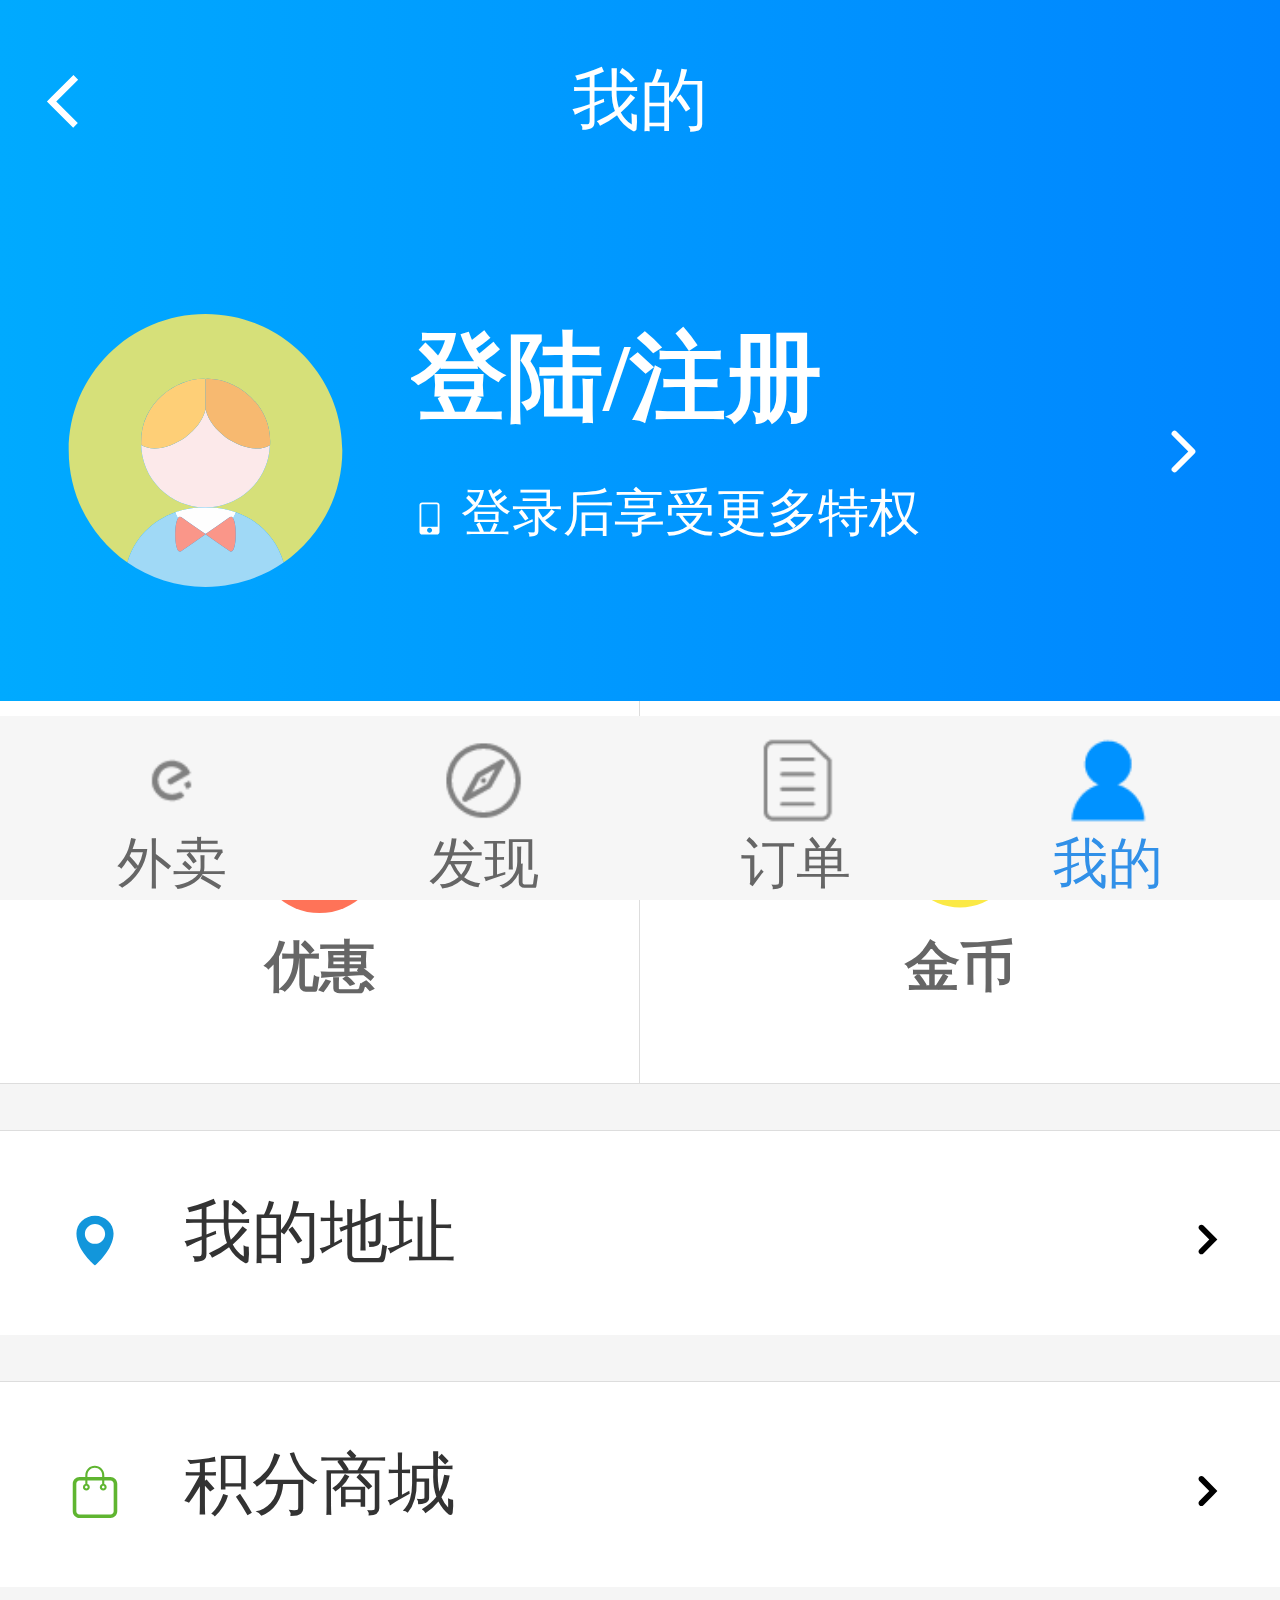
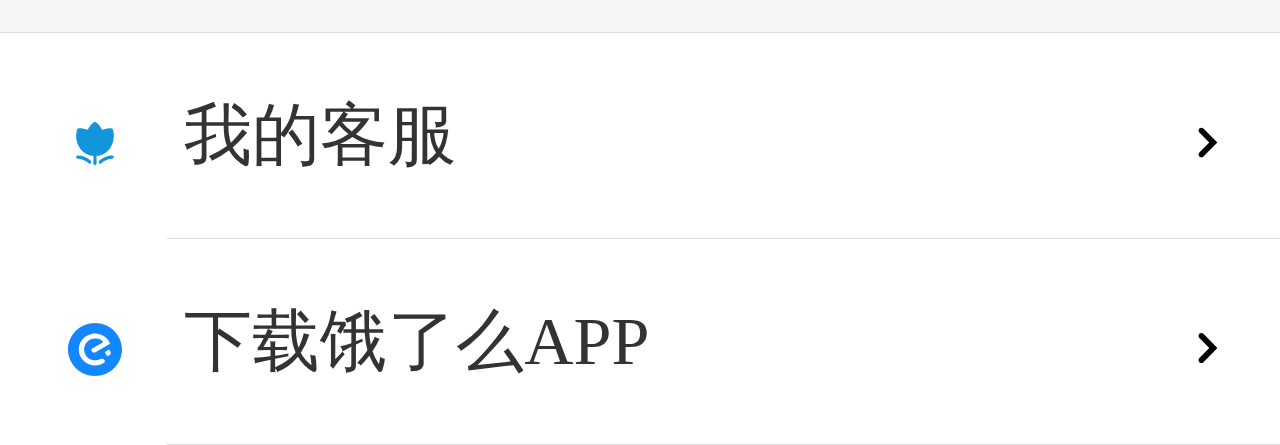
<file: mine.html>
<!DOCTYPE html>
<html>
<head>
    <meta charset="utf-8">
    <meta name="viewport" content="initial-scale=1.0, maximum-scale=1.0, user-scalable=no" />
    <title></title>
    
    <link rel="stylesheet" href="css/mine.css" />
</head>
<body>
	<!--头部-->
	<header>
		<div class="top">
			<div class="jt">
				<a href="#">
					<img src="images/dimg/返回 (2).svg"/>
				</a>
			</div>
			<div class="title">
				我的
			</div>
		</div>
	</header>
	<section>
		<a href="login.html">
			<div class="content">
				<div class="contet_left">
					<span class="tx">
						<img src="images/dimg/头像 男孩.svg"/>
					</span>
				</div>
				<div class="content_c">
					<p class="t">登陆/注册</p>
					<p class="b">
						<span class="sj">
							<img src="images/dimg/手机.svg"/>
						</span>
						<span class="r">
							登录后享受更多特权
						</span>
					</p>
				</div>
				<div class="content_r">
					<span class="yjt">
						<img src="images/dimg/前进 (1).svg"/>
					</span>
				</div>
			</div>
		</a>
	</section>
	
	<!--活动-->
	<div class="hd">
		<div class="yh">
			<a href="#">
				<p class="t">
					<span class="p_1">
						<img src="images/dimg/红包.svg"/>
					</span>
				</p>
				<p class="b">优惠</p>
			</a>
		</div>
		<div class="jb">
			<a href="#">
				<p class="t">
					<span class="p_1">
						<img src="images/dimg/金币.svg"/>
					</span>
				</p>
				<p class="b">金币</p>
			</a>
		</div>
	</div>
	
	<!--我的地址-->
	<section class="dz">
		<a href="#" class="index-2MEEn_0">
			<aside class="index-161Mm_0">
				<div class="t1">
					<img src="images/dimg/定位.svg"/>
				</div>
			</aside>
			<span class="index-yydpu_0">
				    &nbsp;我的地址
				  <span class="t">
				  	<img src="images/dimg/箭头.svg"/>
				  </span>
			</span>
		</a>
	</section>
	<!--积分商城-->
	<section class="dz">
		<a href="#" class="index-2MEEn_0">
			<aside class="index-161Mm_0">
				<div class="t1">
					<img src="images/dimg/积分商城.svg"/>
				</div>
			</aside>
			<span class="index-yydpu_0">
				   &nbsp;积分商城
				  <span class="t">
				  	<img src="images/dimg/箭头.svg"/>
				  </span>
			</span>
		</a>
	</section>
	<section class="kf">
		<a href="#" class="index-2MEEn_0">
			<aside class="index-161Mm_0">
				<div class="t1">
					<img src="images/dimg/花.svg"/>
				</div>
			</aside>
			<span class="index-yydpu_0">
				   &nbsp;我的客服
				  <span class="t">
				  	<img src="images/dimg/箭头.svg"/>
				  </span>
			</span>
		</a>
		<a href="#" class="index-2MEEn_0">
			<aside class="index-161Mm_0">
				<div class="t1">
					<img src="images/dimg/饿了么-32x32.svg"/>
				</div>
			</aside>
			<span class="index-yydpu_0">
				   &nbsp;下载饿了么APP
				  <span class="t">
				  	<img src="images/dimg/箭头.svg"/>
				  </span>
			</span>
		</a>
	</section>
	
	<!--footer-->
<footer>
    <ul class="footer_list">
        <li>
            <a class="footer_list_link" href="index.html">
                <img src="images/dimg/elm1.png"/>
                <p>外卖</p>
            </a>
        </li>
        <li>
            <a class="footer_list_link" href="find.html">
                <img src="images/dimg/finf.png"/>
                <p>发现</p>
            </a>
        </li>
        <li>
            <a class="footer_list_link" href="ordershow.html">
                <img src="images/dimg/订单.png"/>
                <p>订单</p>
            </a>
        </li>
        <li>
            <a class="footer_list_link" href="mine2.html">
                <img src="images/dimg/my.png"/>
                <p class="active">我的</p>
            </a>
        </li>
    </ul>
</footer>

</body>
</html>
<script type="text/javascript" src="js/common.js" ></script>
<script src="js/jquery-1.8.3.min.js"></script>
<script type="text/jscript" src="js/mine.js"></script>
</file>
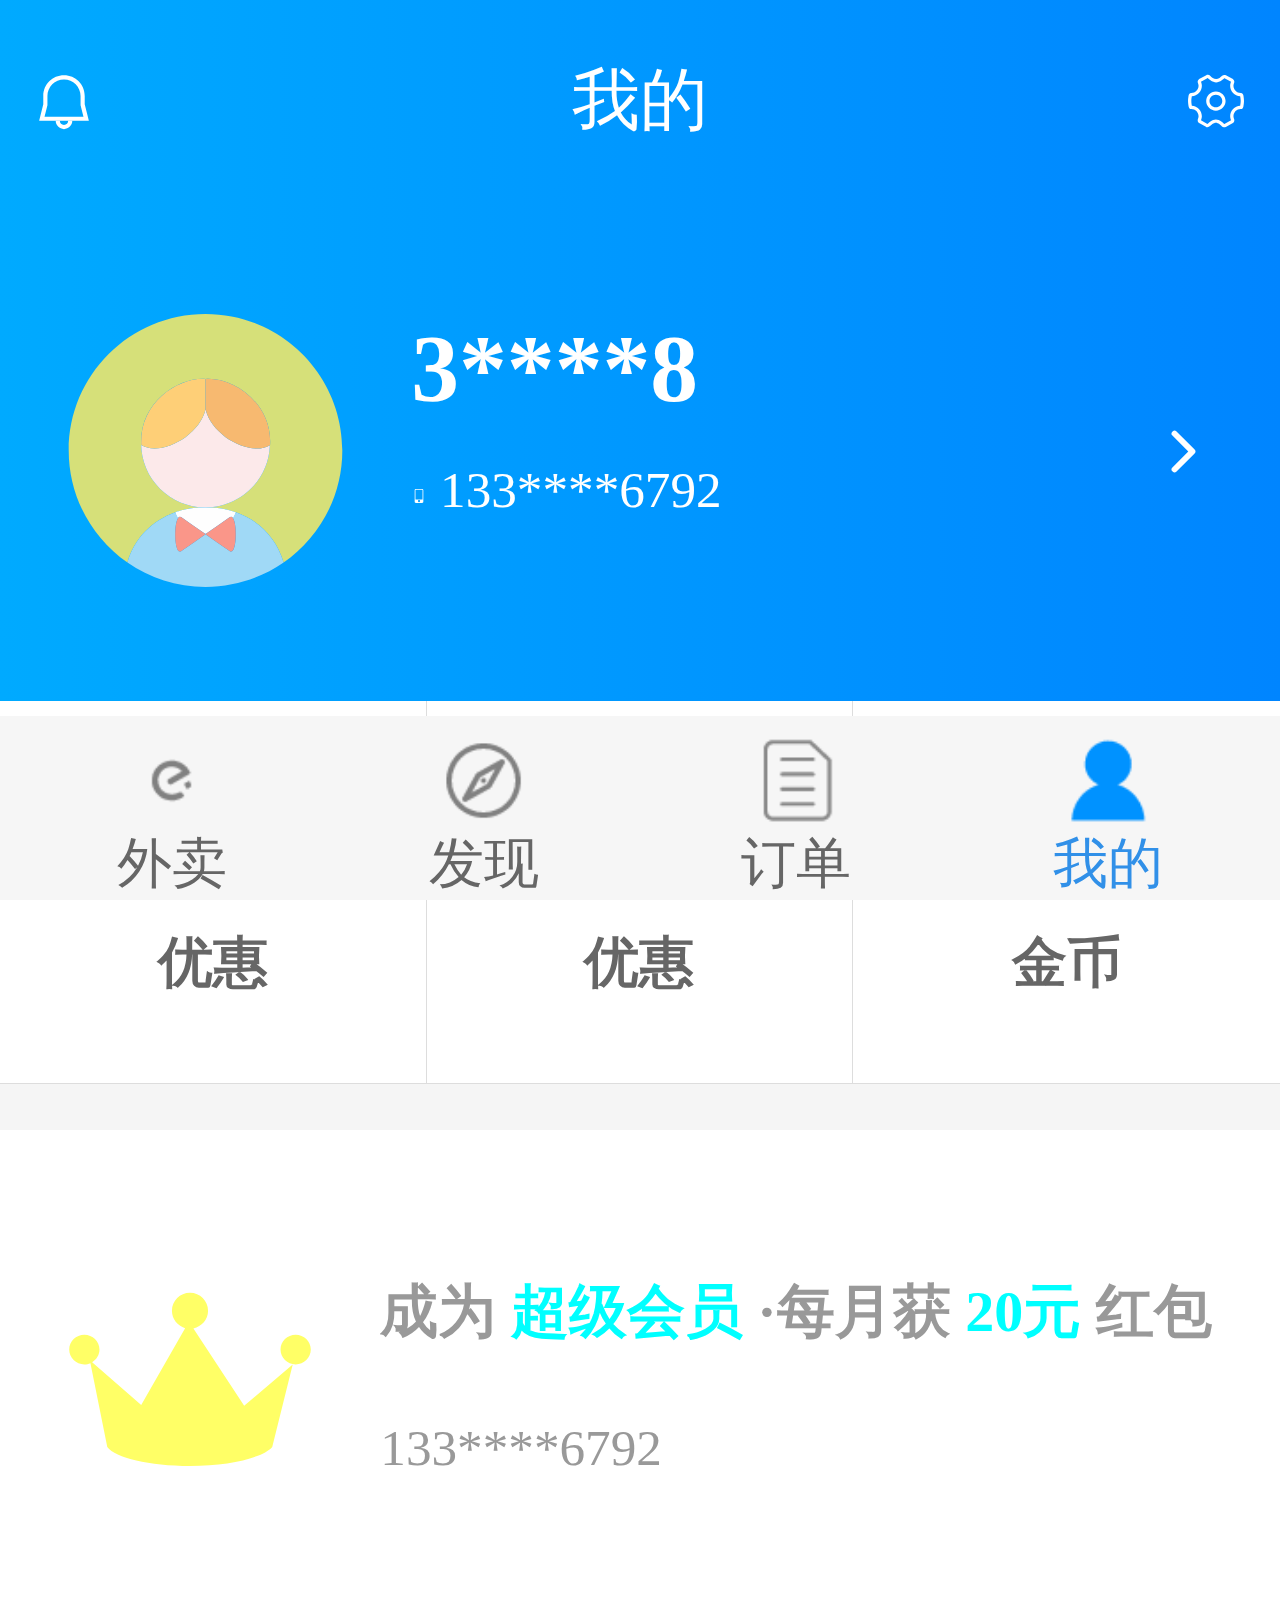
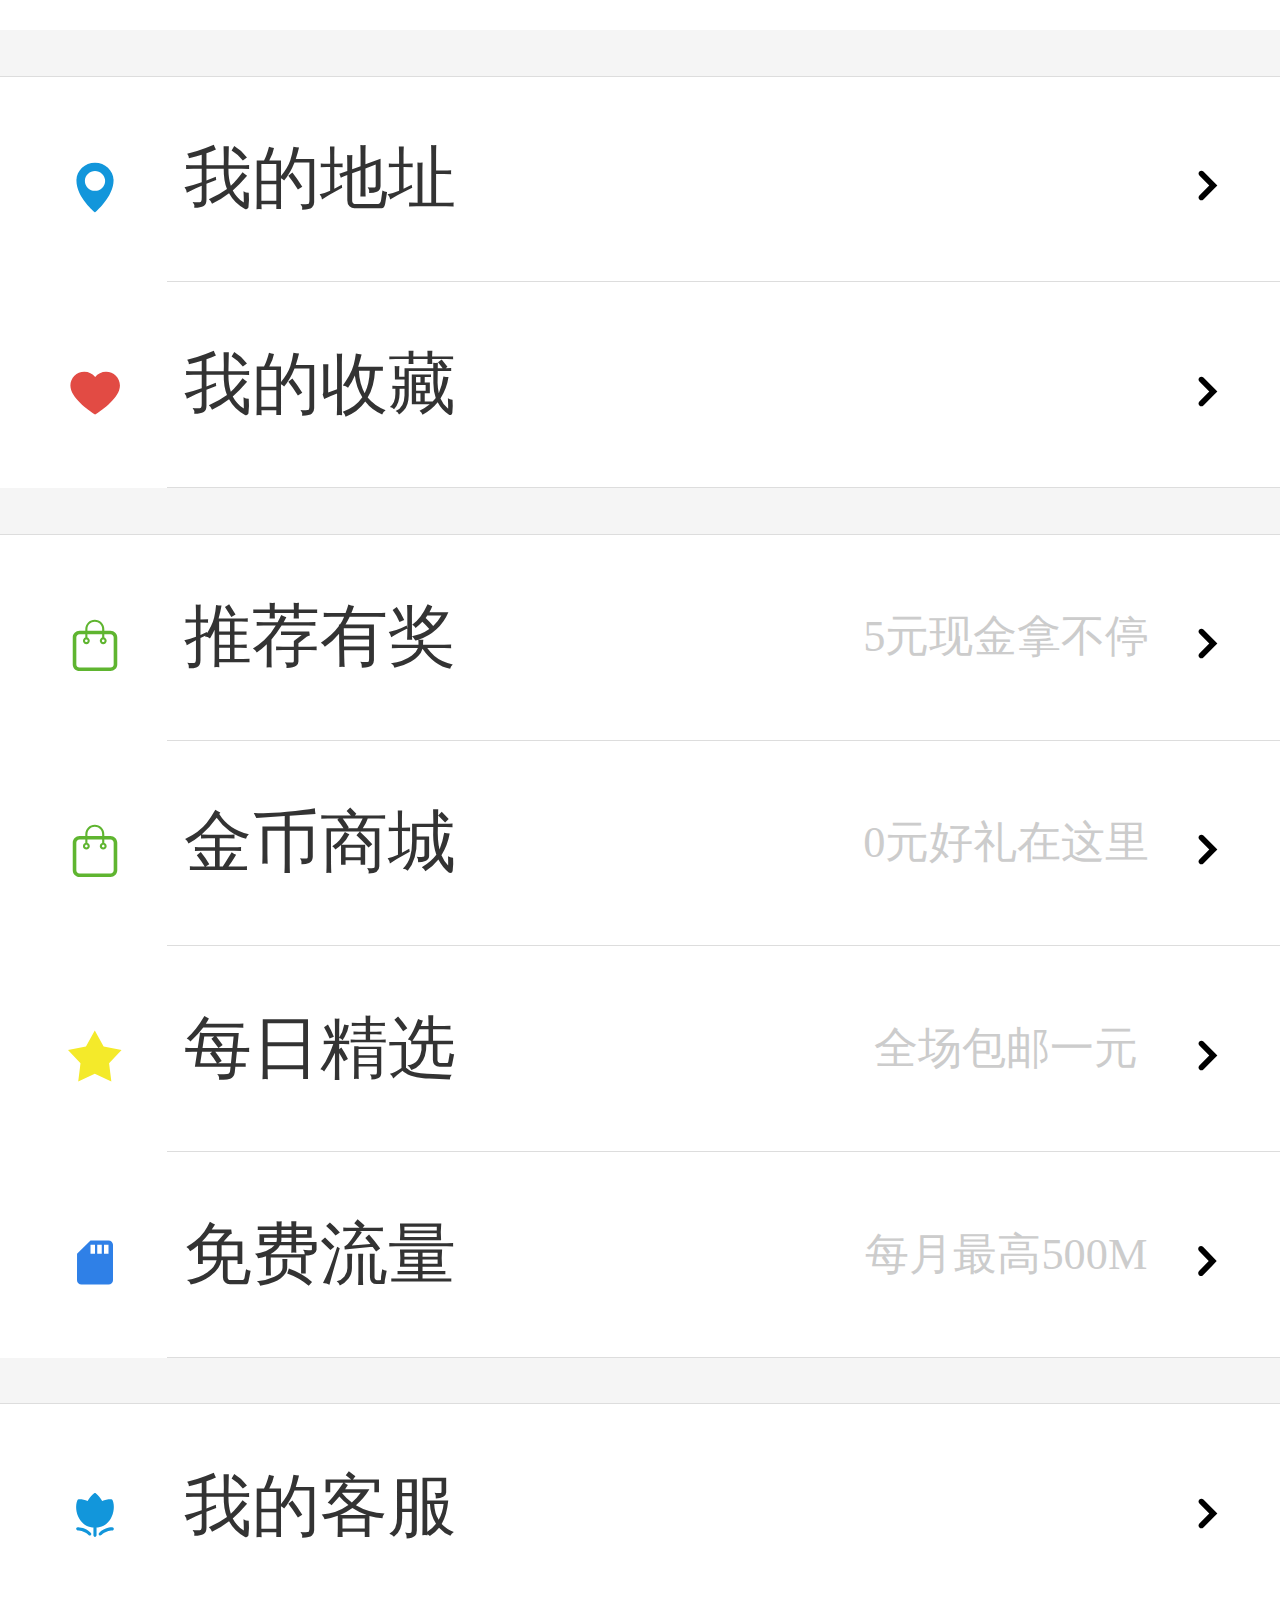
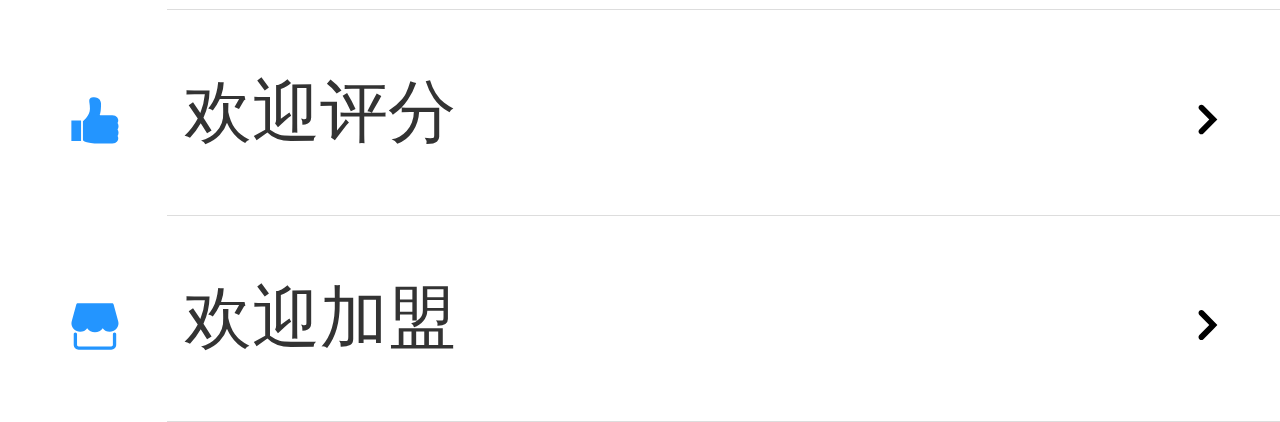
<file: mine2.html>
<!DOCTYPE html>
<html>
<head>
    <meta charset="utf-8">
    <meta name="viewport" content="initial-scale=1.0, maximum-scale=1.0, user-scalable=no" />
    <title></title>
    <link rel="stylesheet" href="css/public.css" />
    <link rel="stylesheet" href="css/mine2.css" />
</head>
<body>
	<!--头部-->
	<header>
		<div class="top">
			<div class="jt">
				<a href="#">
					<img src="images/dimg/铃铛.svg"/>
				</a>
			</div>
			<div class="title">
				我的
			</div>
			<div class="jt">
				<a href="#">
					<img src="images/dimg/工具.svg"/>
				</a>
			</div>
		</div>
	</header>
	<!--账号信息-->
	<section>
		<a href="#">
			<div class="content">
				<div class="contet_left">
					<span class="tx">
						<img src="images/dimg/头像 男孩.svg"/>
					</span>
				</div>
				<div class="content_c">
					<p class="t">3****8</p>
					<p class="b">
						<span class="sj">
							<img src="images/dimg/手机.svg"/>
						</span>
						<span class="r">
							133****6792
						</span>
					</p>
				</div>
				<div class="content_r">
					<span class="yjt">
						<img src="images/dimg/前进 (1).svg"/>
					</span>
				</div>
			</div>
		</a>
	</section>
	
	
	
	<!--活动-->
	<div class="hd">
		<div class="qb">
			<a href="#">
				<p class="t">
					<span class="p_1" style="color: rgb(255, 95, 62); ">0.00</span>
					<span class="p_2" style="color: rgb(255, 95, 62); ">元</span>
				</p>
				<p class="b">优惠</p>
			</a>
		</div>
		<div class="yh">
			<a href="#">
				<p class="t">
					<span class="p_1" style="color: rgb(255, 95, 62); ">1</span>
					<span class="p_2" style="color: rgb(255, 95, 62); ">个</span>
				</p>
				<p class="b">优惠</p>
			</a>
		</div>
		<div class="jb">
			<a href="#">
				<p class="t">
					<span class="p_1">
						<span class="p_1" style="color: rgb(106, 194, 11); ">0</span>
					<span class="p_2" style="color: rgb(106, 194, 11); ">个</span>
					</span>
				</p>
				<p class="b">金币</p>
			</a>
		</div>
	</div>
	
	<!--会员-->
	<section>
		<a href="#">
			<div class="hy">
				<div class="contet_left">
					<span class="tx">
						<img src="images/dimg/皇冠.svg"/>
					</span>
				</div>
				<div class="content_c">
					<p class="t">
						成为
						<span class="s1">超级会员</span>
						·每月获
						<span class="s1">20元</span>
						红包
					</p>
					<p class="b">
						<span class="r">
							133****6792
						</span>
					</p>
				</div>
				
			</div>
		</a>
	</section>
	
	<!--我的地址-->
	<section class="dz">
		<a href="#" class="index-2MEEn_0">
			<aside class="index-161Mm_0">
				<div class="t1">
					<img src="images/dimg/定位.svg"/>
				</div>
			</aside>
			<span class="index-yydpu_0" style="border-bottom: 1px solid #ddd;">
				    &nbsp;我的地址
				  <span class="t">
				  	<img src="images/dimg/箭头.svg"/>
				  </span>
			</span>
		</a>
		<a href="#" class="index-2MEEn_0">
			<aside class="index-161Mm_0">
				<div class="t1">
					<img src="images/dimg/心.svg"/>
				</div>
			</aside>
			<span class="index-yydpu_0">
				    &nbsp;我的收藏
				  <span class="t">
				  	<img src="images/dimg/箭头.svg"/>
				  </span>
			</span>
		</a>
	</section>
	<!--积分商城-->
	<section class="jf">
		<a href="#" class="index-2MEEn_0">
			<aside class="index-161Mm_0">
				<div class="t1">
					<img src="images/dimg/积分商城.svg"/>
				</div>
			</aside>
			<span class="index-yydpu_0">
				   &nbsp;推荐有奖
				   <span class="z">
				   	5元现金拿不停
				   </span>
				  <span class="t">
				  	<img src="images/dimg/箭头.svg"/>
				  </span>
			</span>	
		</a>
		<a href="#" class="index-2MEEn_0">
			<aside class="index-161Mm_0">
				<div class="t1">
					<img src="images/dimg/积分商城.svg"/>
				</div>
			</aside>
			<span class="index-yydpu_0">
				   &nbsp;金币商城
				   <span class="z">
				   	0元好礼在这里
				   </span>
				  <span class="t">
				  	<img src="images/dimg/箭头.svg"/>
				  </span>
			</span>	
		</a>
		<a href="#" class="index-2MEEn_0">
			<aside class="index-161Mm_0">
				<div class="t1">
					<img src="images/dimg/五角 实心 (1).svg"/>
				</div>
			</aside>
			<span class="index-yydpu_0">
				   &nbsp;每日精选
				   <span class="z">
				   	全场包邮一元
				   </span>
			 	<span class="t">
				  	<img src="images/dimg/箭头.svg"/>
				  </span>
			</span>	
		</a>
		<a href="#" class="index-2MEEn_0">
			<aside class="index-161Mm_0">
				<div class="t1">
					<img src="images/dimg/material，sim卡，芯片.svg"/>
				</div>
			</aside>
			<span class="index-yydpu_0">
				   &nbsp;免费流量
				   <span class="z">
				   	每月最高500M
				   </span>
				  <span class="t">
				  	<img src="images/dimg/箭头.svg"/>
				  </span>
			</span>	
		</a>
		
	</section>
	
	<section class="kf">
		<a href="#" class="index-2MEEn_0">
			<aside class="index-161Mm_0">
				<div class="t1">
					<img src="images/dimg/花.svg"/>
				</div>
			</aside>
			<span class="index-yydpu_0">
				   &nbsp;我的客服
				  <span class="t">
				  	<img src="images/dimg/箭头.svg"/>
				  </span>
			</span>
		</a>
		<a href="#" class="index-2MEEn_0">
			<aside class="index-161Mm_0">
				<div class="t1">
					<img src="images/dimg/大拇指.svg"/>
				</div>
			</aside>
			<span class="index-yydpu_0">
				   &nbsp;欢迎评分
				  <span class="t">
				  	<img src="images/dimg/箭头.svg"/>
				  </span>
			</span>
		</a>
		<a href="#" class="index-2MEEn_0">
			<aside class="index-161Mm_0">
				<div class="t1">
					<img src="images/dimg/商家.svg"/>
				</div>
			</aside>
			<span class="index-yydpu_0">
				   &nbsp;欢迎加盟
				  <span class="t">
				  	<img src="images/dimg/箭头.svg"/>
				  </span>
			</span>
		</a>
	</section>
	
		<!--footer-->
<footer>
    <ul class="footer_list">
        <li>
            <a class="footer_list_link" href="index.html">
                <img src="images/dimg/elm1.png"/>
                <p>外卖</p>
            </a>
        </li>
        <li>
            <a class="footer_list_link" href="find.html">
                <img src="images/dimg/finf.png"/>
                <p>发现</p>
            </a>
        </li>
        <li>
            <a class="footer_list_link" href="ordershow.html">
                <img src="images/dimg/订单.png"/>
                <p>订单</p>
            </a>
        </li>
        <li>
            <a class="footer_list_link" href="mine2.html">
                <img src="images/dimg/my.png"/>
                <p class="active">我的</p>
            </a>
        </li>
    </ul>
</footer>
</body>
</html>
<script type="text/javascript" src="js/common.js" ></script>
<script type="text/javascript" src="js/jquery-1.8.3.min.js" ></script>
<script type="text/javascript" src="js/mine.js" ></script>
</file>
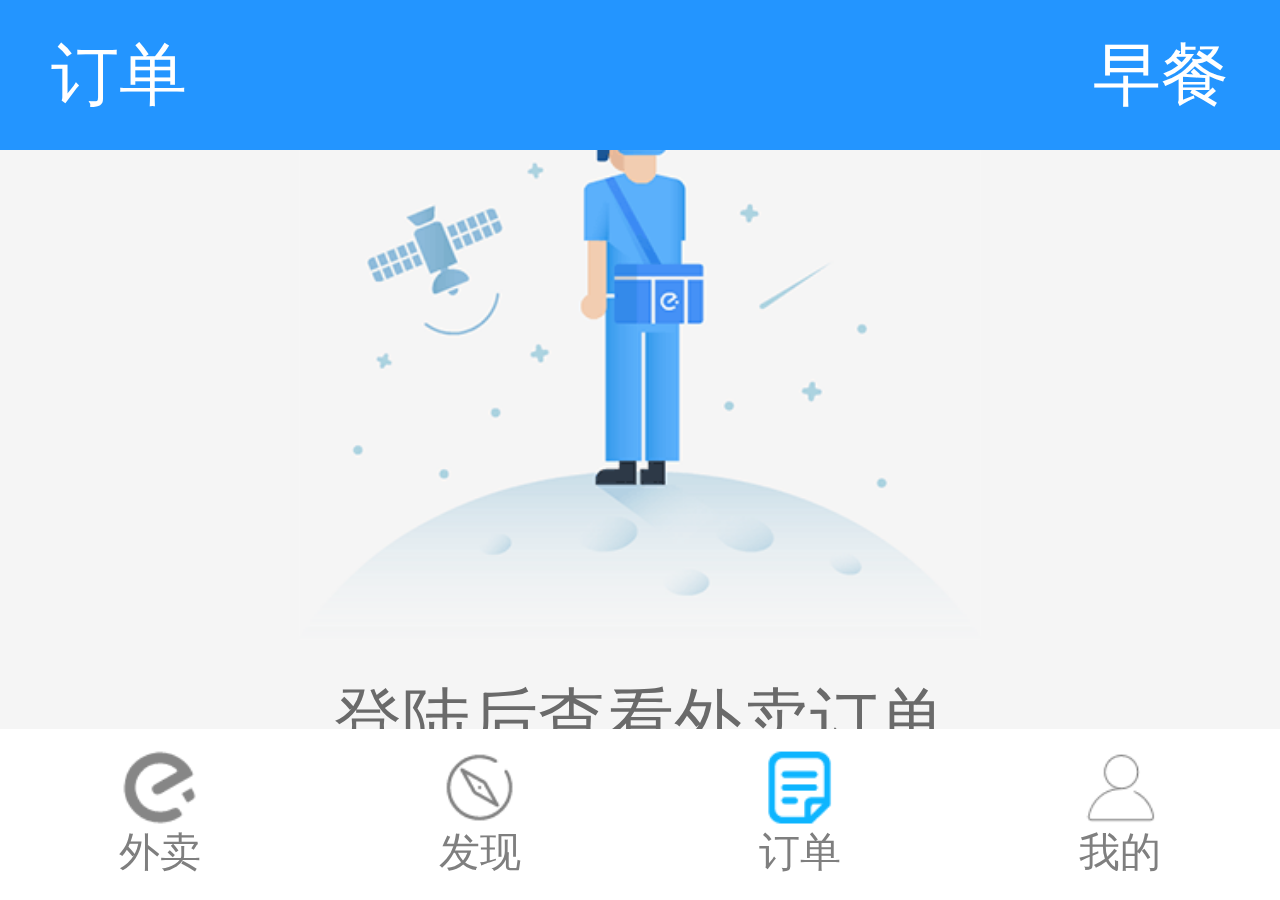
<file: orders.html>
<!DOCTYPE html>
<html lang="en">
<head>
    <meta charset="UTF-8">
    <meta name="viewport" content="width=device-width, user-scalable=no, initial-scale=1.0, maximum-scale=1.0, minimum-scale=1.0">
    <link rel="stylesheet" type="text/css" href="css/orders.css"/>
    <title>饿了么-未登录订单</title>
</head>
<body>
    <div class="header">
        <h1>订单</h1>
        <h2>早餐</h2>
    </div>
    <div class="section">
        <img src="images/detail-img/order_1.gif"/>
        <span>登陆后查看外卖订单</span>
        <a href="login.html">立即登录</a>
    </div>
    <div class="footer">
        <a href="index.html">
            <i class="i_01"></i>
            <span>外卖</span>
        </a>
        <a href="find.html">
            <i class="i_02"></i>
            <span>发现</span>
        </a>
        <a href="ordershow.html">
            <i class="i_03"></i>
            <span>订单</span>
        </a>
        <a href="mine2.html">
            <i class="i_04"></i>
            <span>我的</span>
        </a>

    </div>
</body>
</html>
</file>
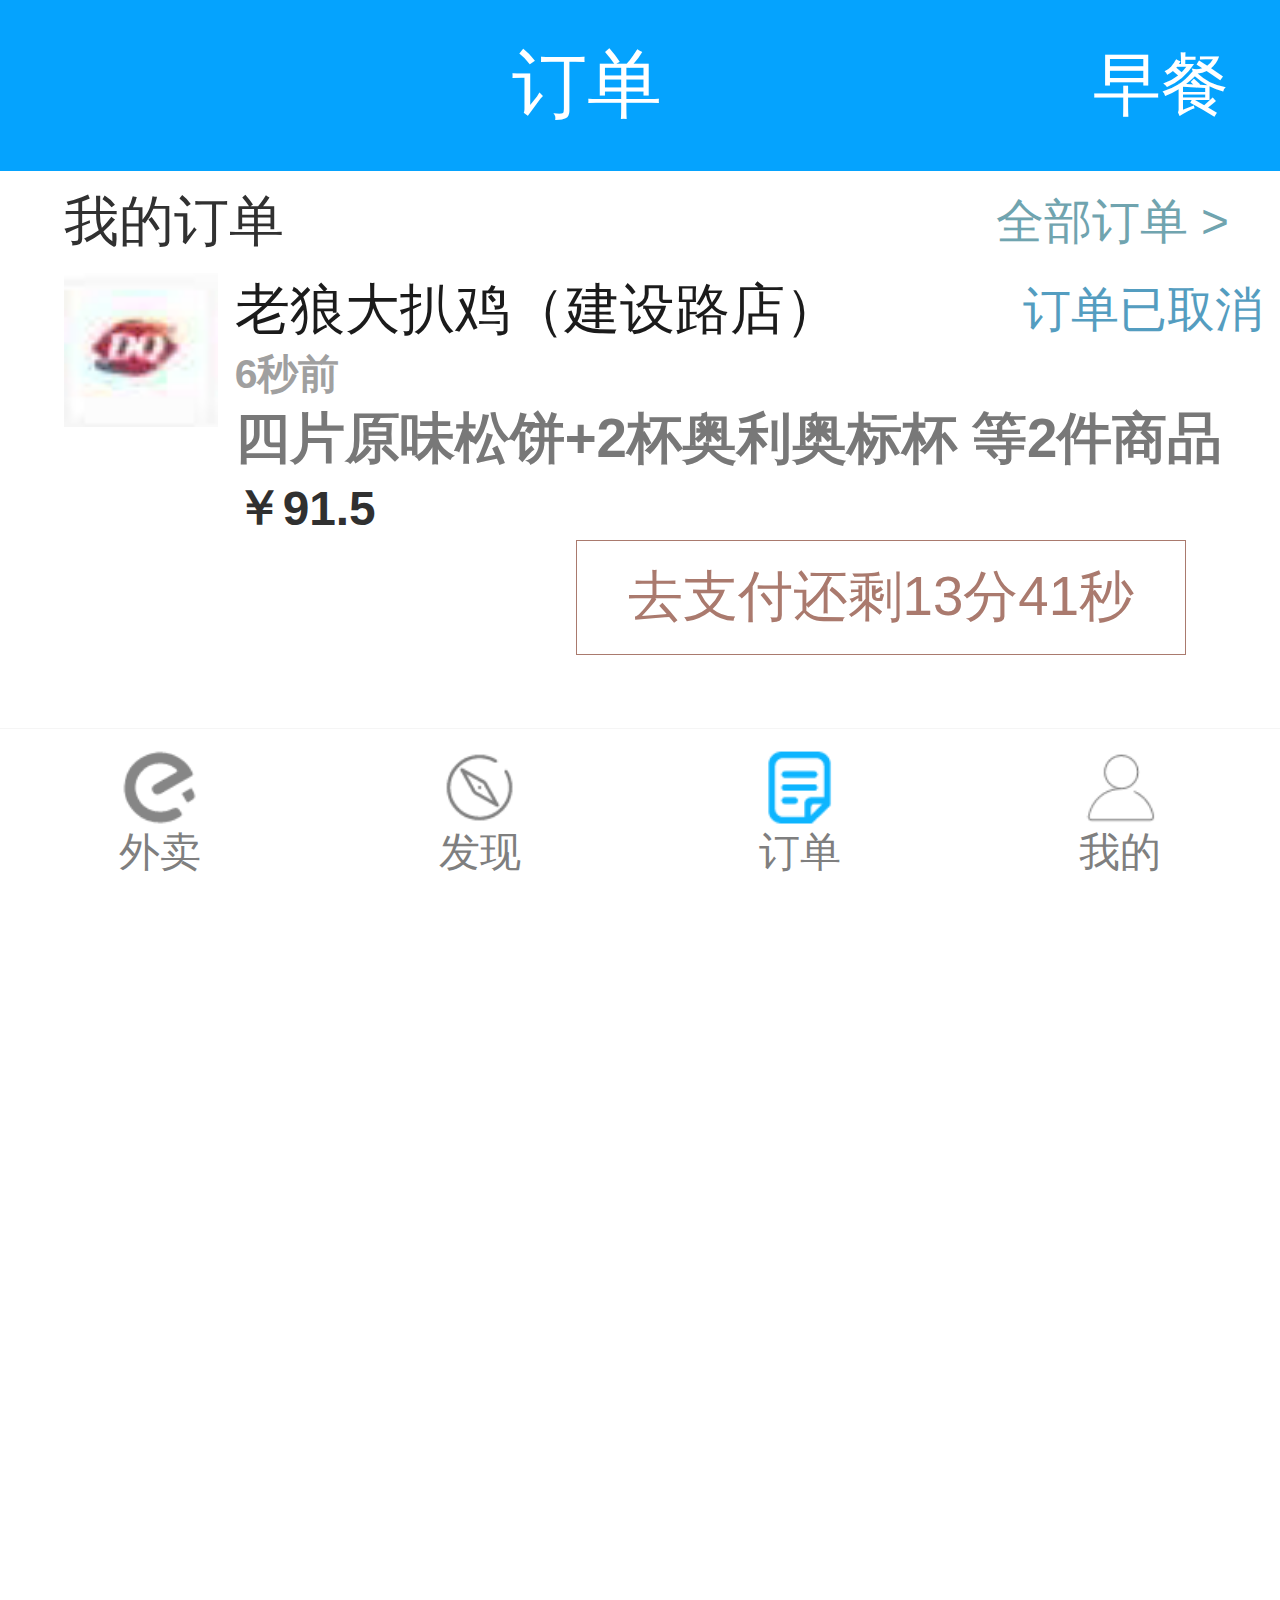
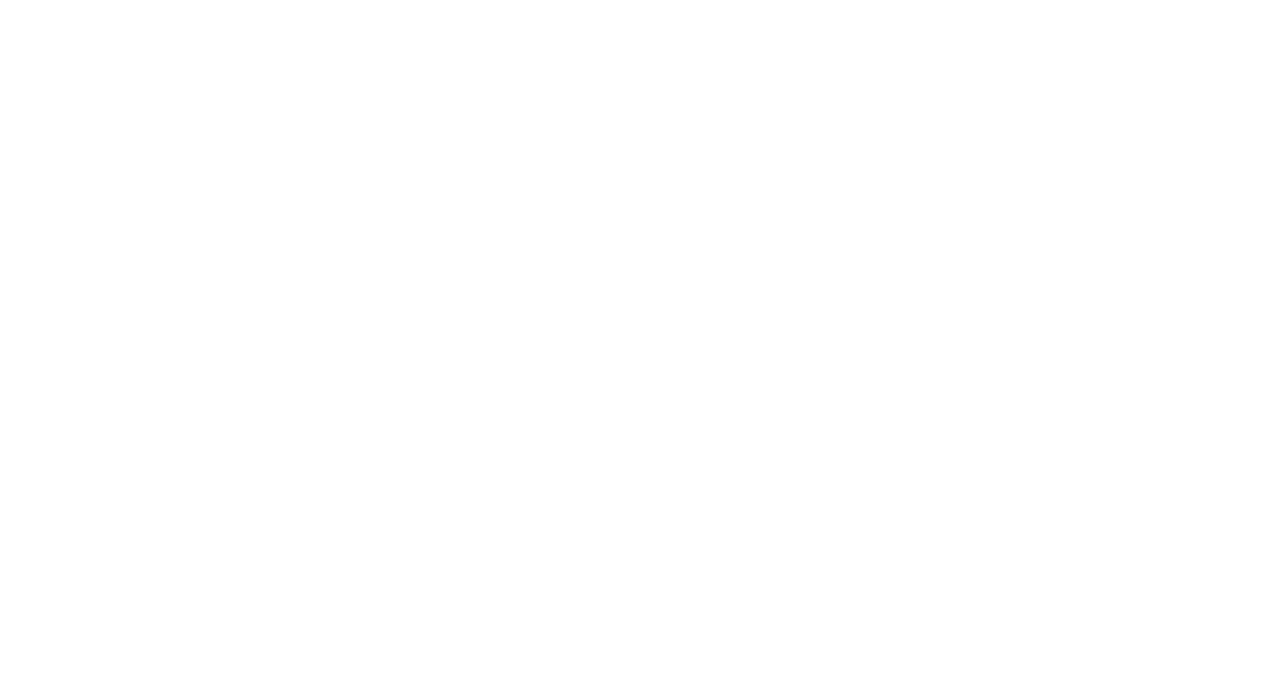
<file: ordershow.html>
<!DOCTYPE html>
<html lang="en">
<head>
    <meta charset="UTF-8">
    <meta name="viewport" content="width=device-width, user-scalable=no, initial-scale=1.0, maximum-scale=1.0, minimum-scale=1.0">
    <link rel="stylesheet" type="text/css" href="css/ordershow.css"/>
    <title>饿了么-登录订单</title>
</head>
<body>
    <div id="header">
        <h1>订单</h1>
        <h2>早餐</h2>
    </div>
    <div id="section">
        <p class="section_header"><span>我的订单</span><span>全部订单 ></span></p>
        <div class="nomoney">
            <img src="images/detail-img/ordershow_01.png"/>
            <div class="nomoney_right">
                <p><span>老狼大扒鸡（建设路店）</span><i></i><span>订单已取消</span></p>
                <h1>6秒前</h1>
                <h2>四片原味松饼+2杯奥利奥标杯 等2件商品</h2>
                <h3><i>￥</i><span>91.5</span></h3>
                <a href="#">去支付还剩13分41秒</a>
            </div>

        </div>

    </div>
    <div class="footer">
        <a href="index.html">
            <i class="i_01"></i>
            <span>外卖</span>
        </a>
        <a href="find.html">
            <i class="i_02"></i>
            <span>发现</span>
        </a>
        <a href="ordershow.html">
            <i class="i_03"></i>
            <span>订单</span>
        </a>
        <a href="mine2.html">
            <i class="i_04"></i>
            <span>我的</span>
        </a>

    </div>
</body>
</html>
</file>
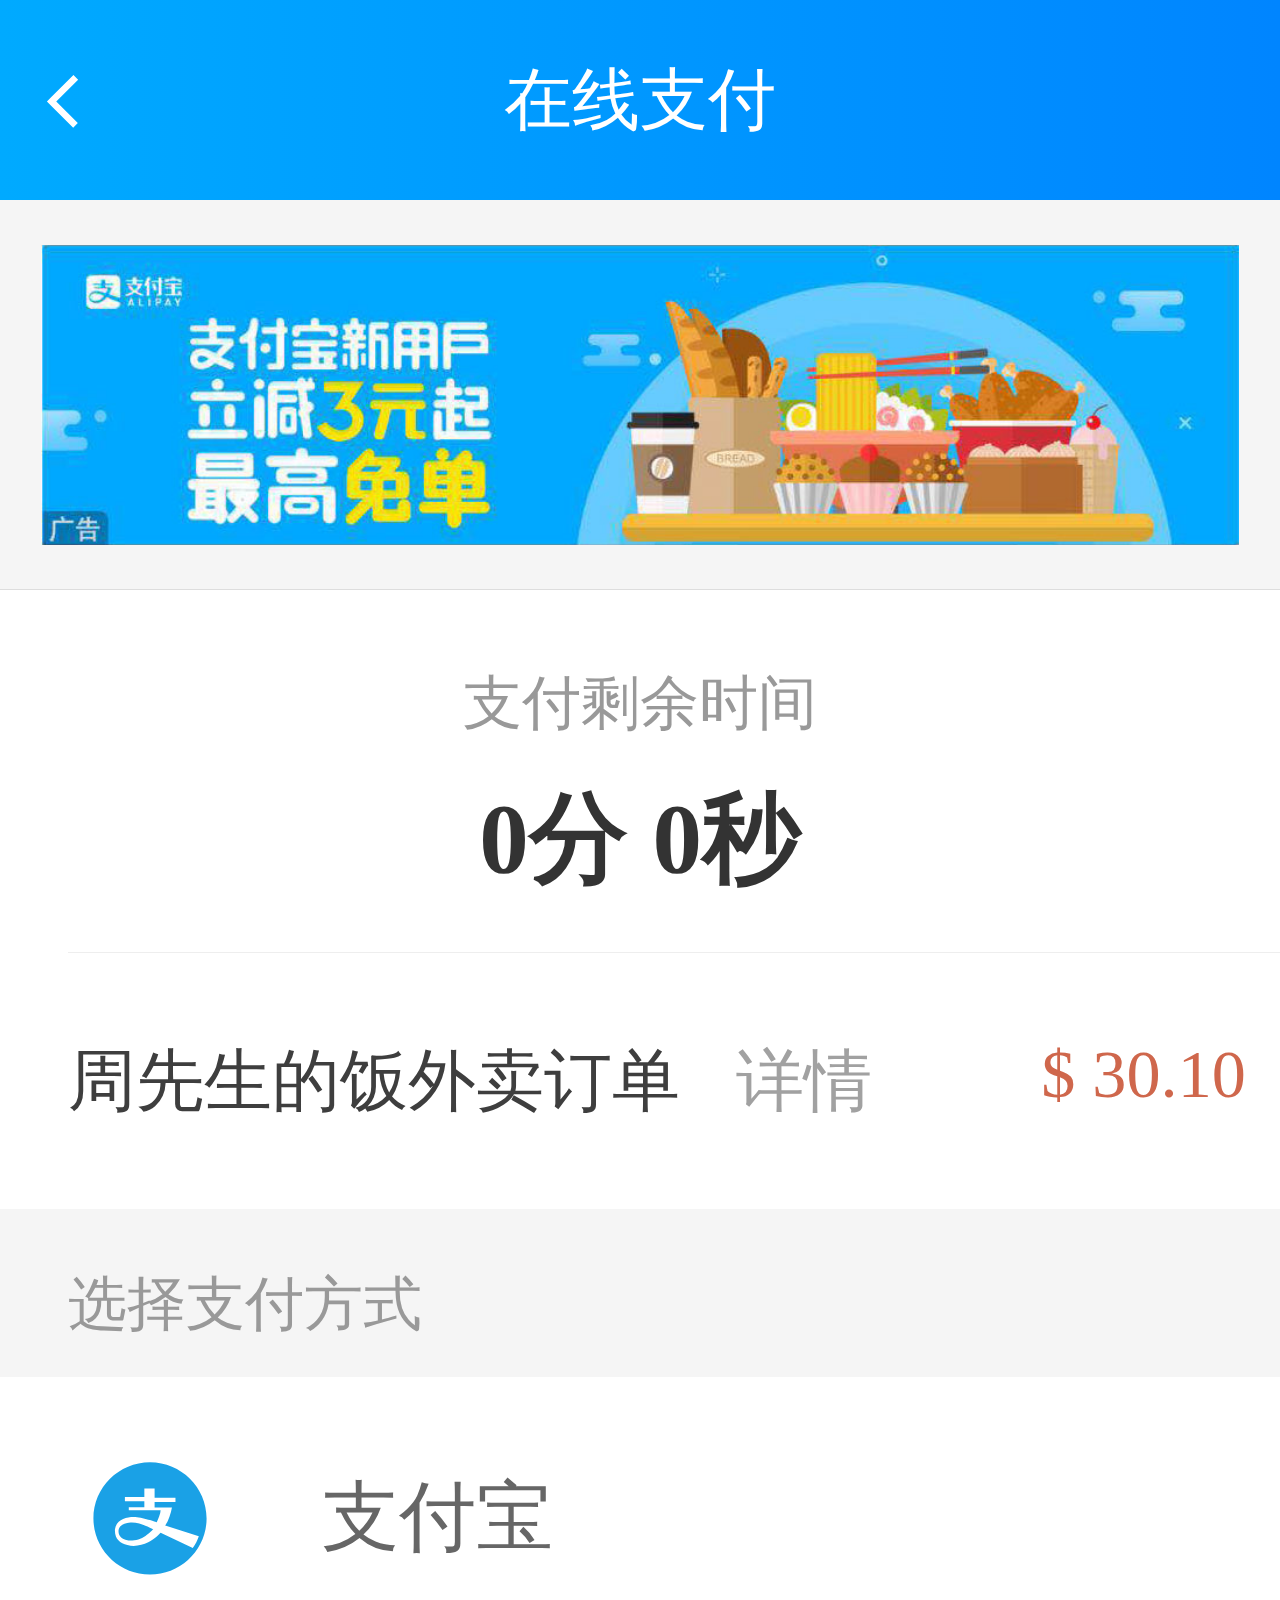
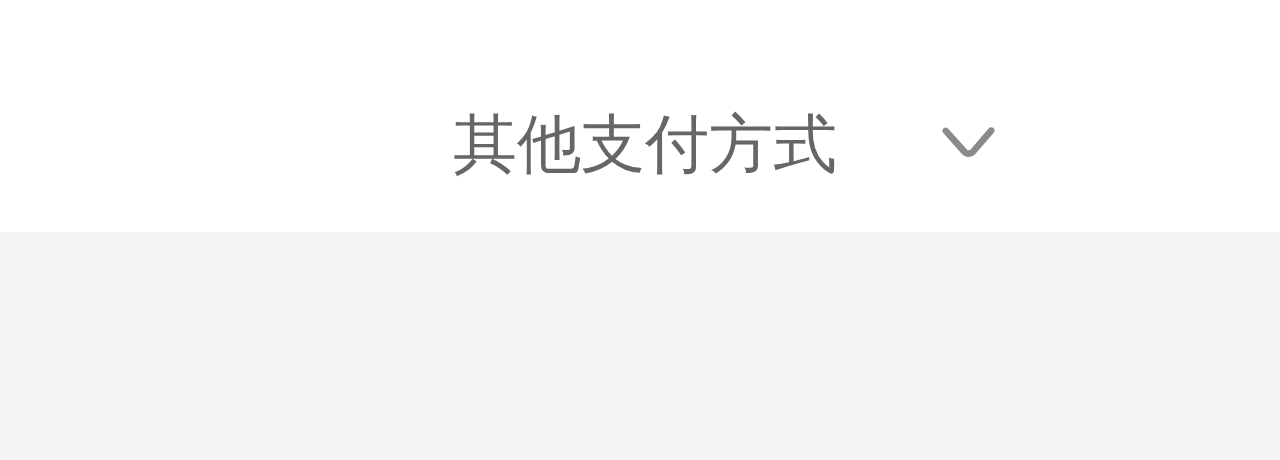
<file: payment.html>
<!DOCTYPE html>
<html>
<head>
    <meta charset="utf-8">
    <meta name="viewport" content="initial-scale=1.0, maximum-scale=1.0, user-scalable=no" />
    <title></title>
    
    <link rel="stylesheet" href="css/payment.css" />
  
</head>
<body>
	<!--头部-->
	<header>
		<div class="top">
			<div class="jt">
				<a href="#">
					<img src="images/dimg/返回 (2).svg"/>
				</a>
			</div>
			<div class="title">
				在线支付
			</div>
			
		</div>
	</header>
	
	<!--banner-->
	<section class="banner">
		<div class="bg">
			<img src="images/dimg/1.jpg"/>
		</div>	
	</section>
	
	<!--支付倒计时-->
	
	
		<div class="djs">
			<p>支付剩余时间</p>
			<div class="time-item">
				<strong id="minute_show">0分</strong>
				<strong id="second_show">0秒</strong>
			</div>
			<div class="bb"></div>
		</div>
		<div class="dxq">
		<ul class="list info-list">
			<li>
				<span class="s1">周先生的饭外卖订单</span>
				<span class="s2">详情</span>
				<span class="s3">$&nbsp;30.10</span>
			</li>
		</ul>
		<section class="thirdpayment-container ng-scope">
			<div class="title">
				<span>选择支付方式</span>
			</div>
		</section>
		<ul class="list payment-list third">
			<li class="payment-list-item  selected" id="zfb111">
				<a href="#">
					<div class="icon">
					<img src="images/dimg/支付宝.svg"/>
					</div>
					<div class="payment-list-item-content">
						<p class="content-title ng-binding">支付宝</p>
					</div>
					<i class="icon icon-gou75"></i>
				</a>	
			</li>
			<li class="payment-list-item  selected huabei">
				<a href="#">
					<div class="icon">
					<img src="images/dimg/花.svg"/>
					</div>
					<div class="payment-list-item-content">
						<p class="content-title ng-binding">花呗</p>
					</div>
					<i class="icon icon-gou75"></i>
				</a>
				
			</li>
			<li class="payment-list-item  selected hide">
				<a href="#">
					<div class="icon">
					<img src="images/dimg/侧边栏-qq.svg"/>
					</div>
					<div class="payment-list-item-content">
						<p class="content-title ng-binding">银行卡支付</p>
					</div>
					<i class="icon icon-gou75"></i>

				</a>
			</li>
			<li class="payment-list-item  selected hide">
				<a href="#">
					<div class="icon">
					<img src="images/dimg/支付宝.svg"/>
					</div>
					<div class="payment-list-item-content">
						<p class="content-title ng-binding">微信支付</p>
					</div>
					<i class="icon icon-gou75"></i>
				</a>
				
			</li>
			<li class="payment-list-item  selected hide">
				<a href="#">
					<div class="icon">
					<img src="images/dimg/支付宝.svg"/>
					</div>
					<div class="payment-list-item-content">
						<p class="content-title ng-binding">QQ钱包</p>
					</div>
					<i class="icon icon-gou75"></i>
				</a>
				
			</li>
			
			<li class="thirdpayment-showmore ng-scope">
				<a href="#">
					<span class="payment-more">其他支付方式</span>
					<div class="triangle-more">
						<img src="images/dimg/箭头 下.svg"/>
					</div>
				</a>
			</li>
		</ul>
		<div class="btn-submit-wrap clearfix btn-overflow">
			<div class="wrapper">
				<button class="btn btn-primary btn-submit ng-binding">
					确认支付 ¥32.00
				</button>
			</div>
		</div>
	</div>	
		
	
</body>
</html>

<script type="text/javascript" src="js/common.js" ></script>
<script type="text/javascript" src="js/jquery-1.8.3.min.js"></script>
<script type="text/javascript" src="js/payment.js" ></script>
</file>
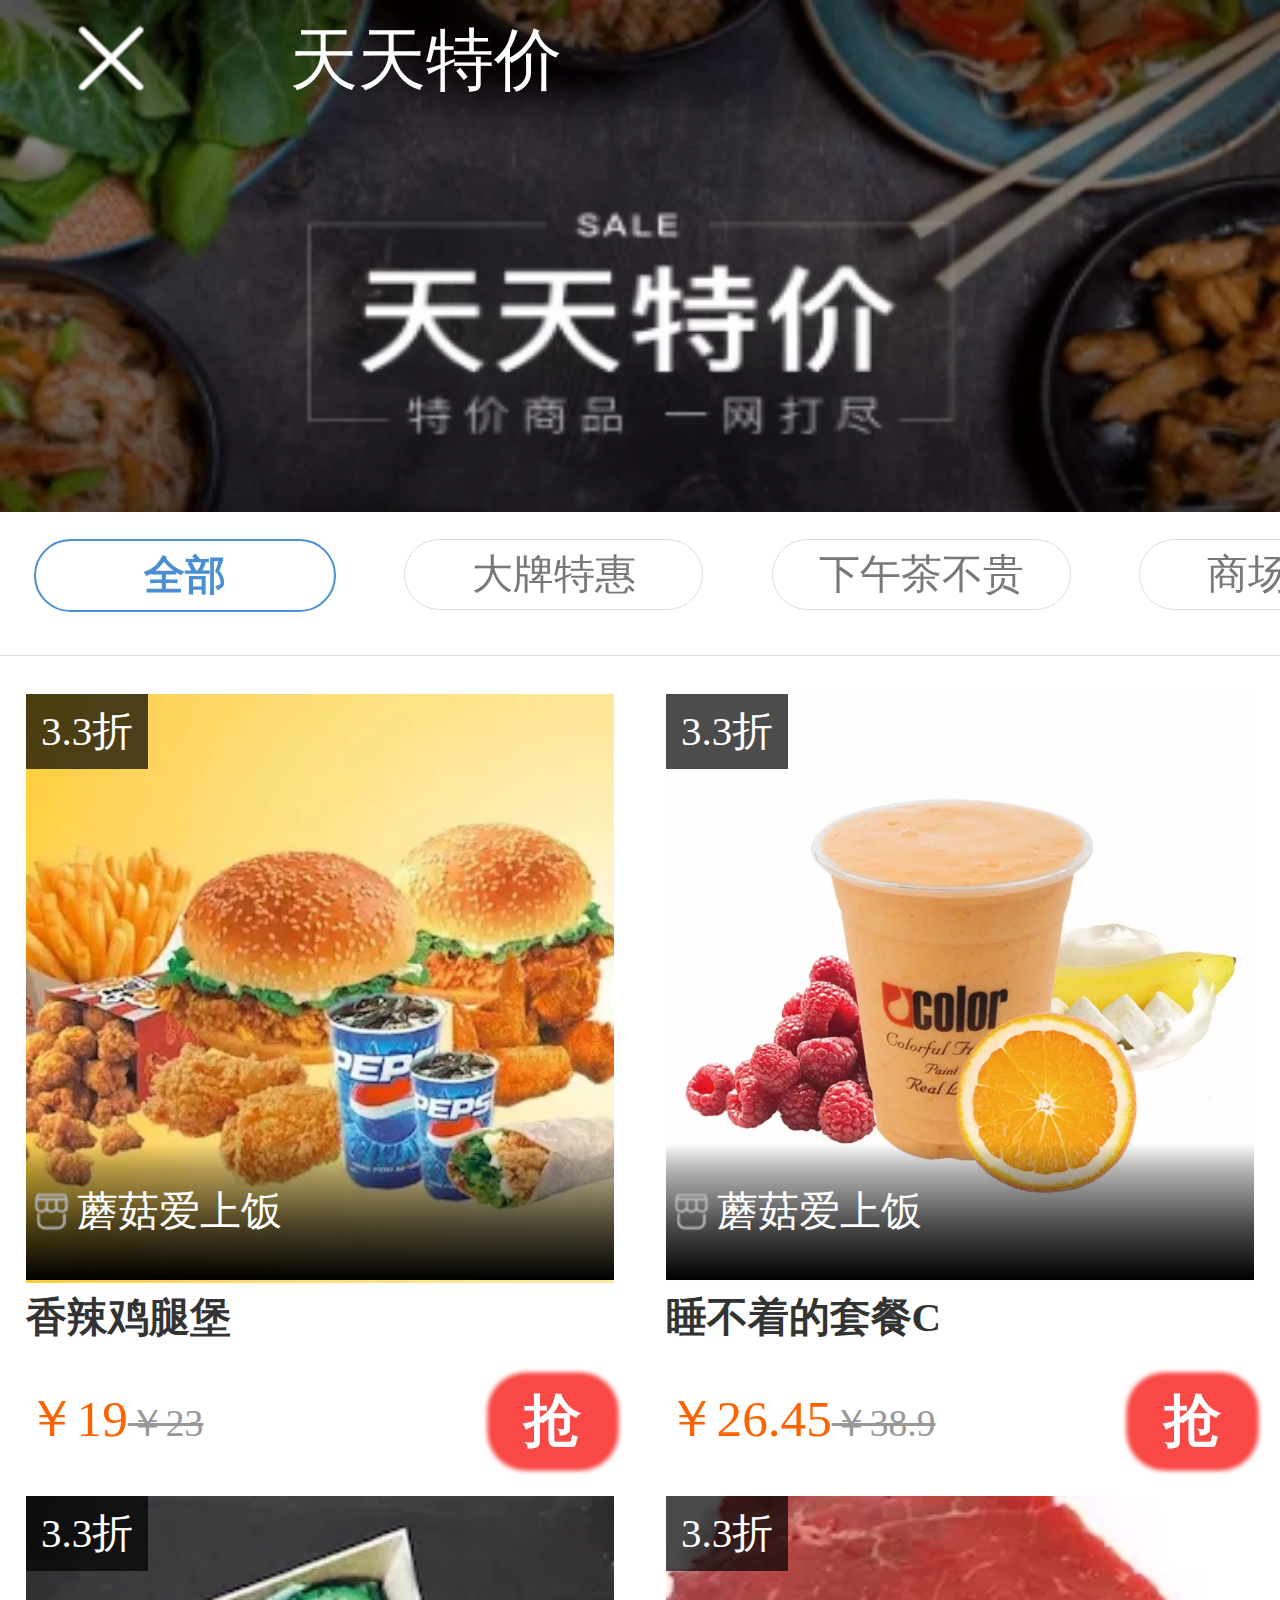
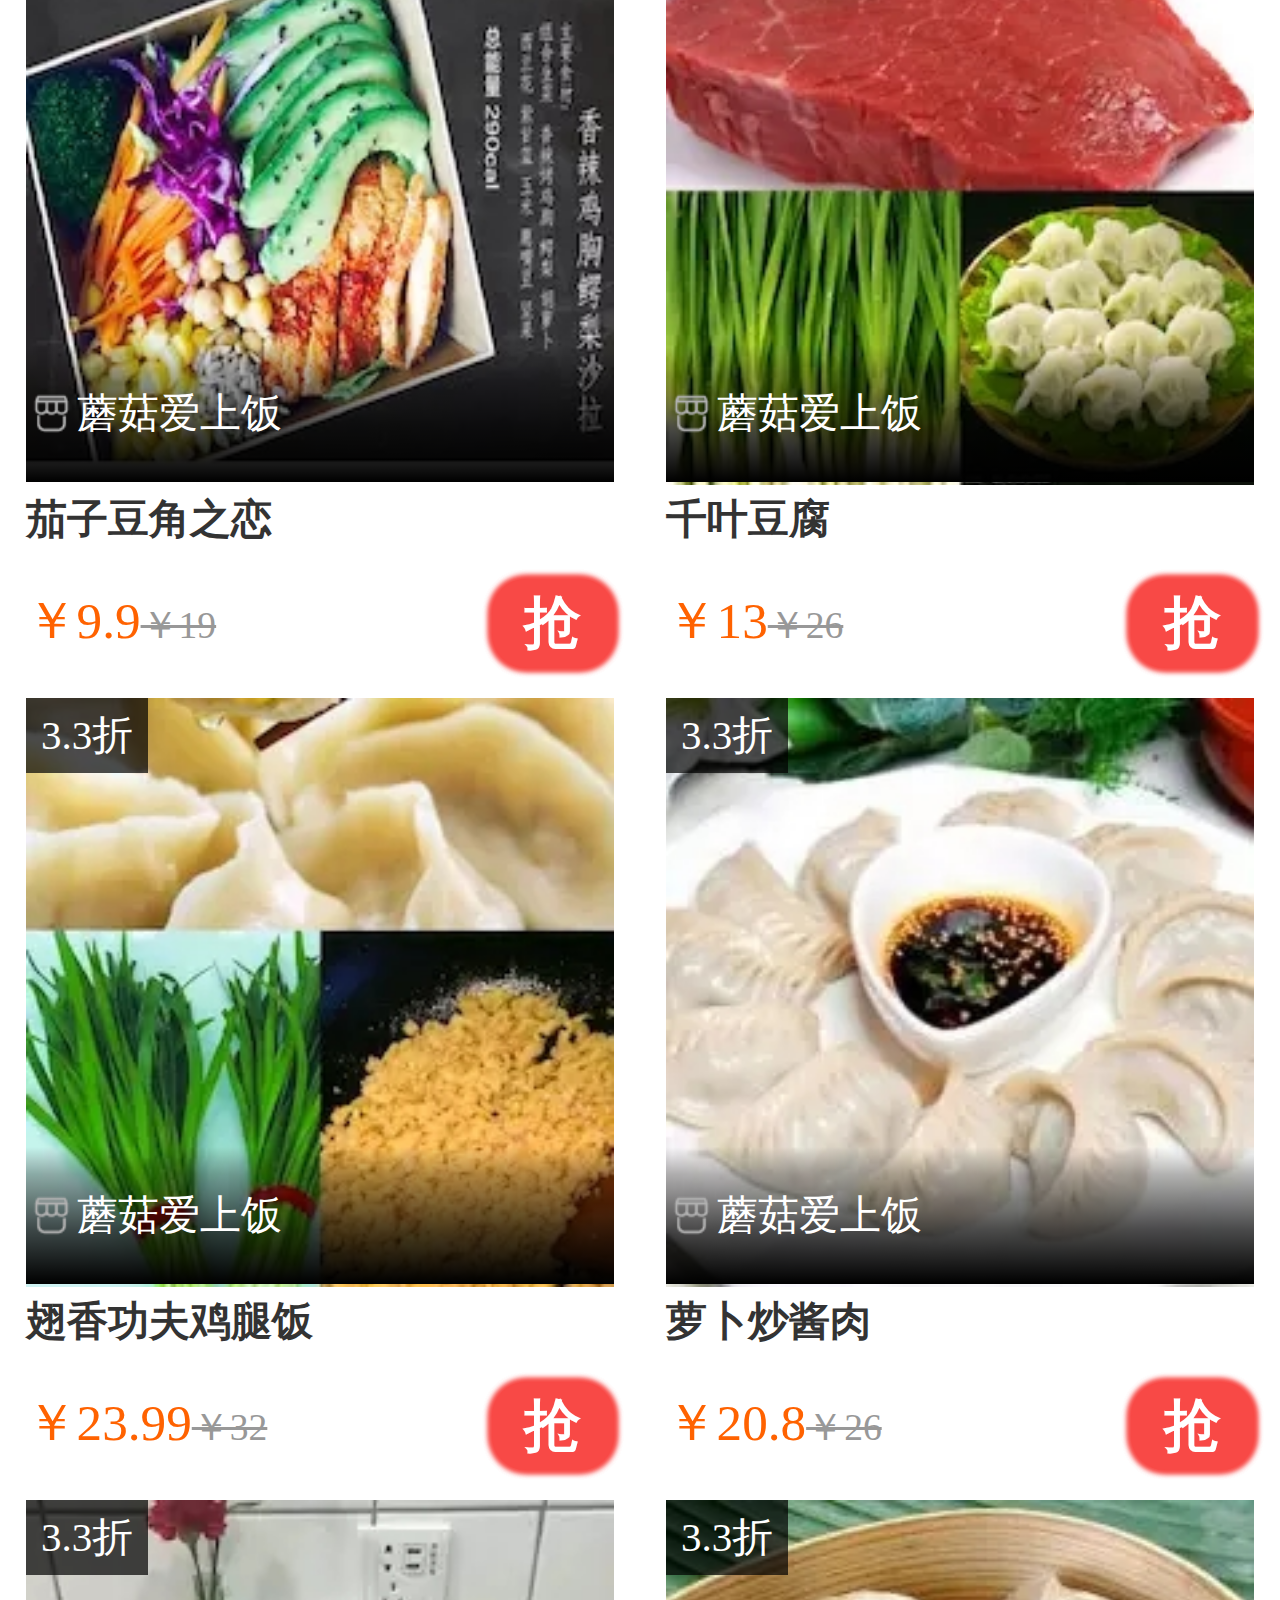
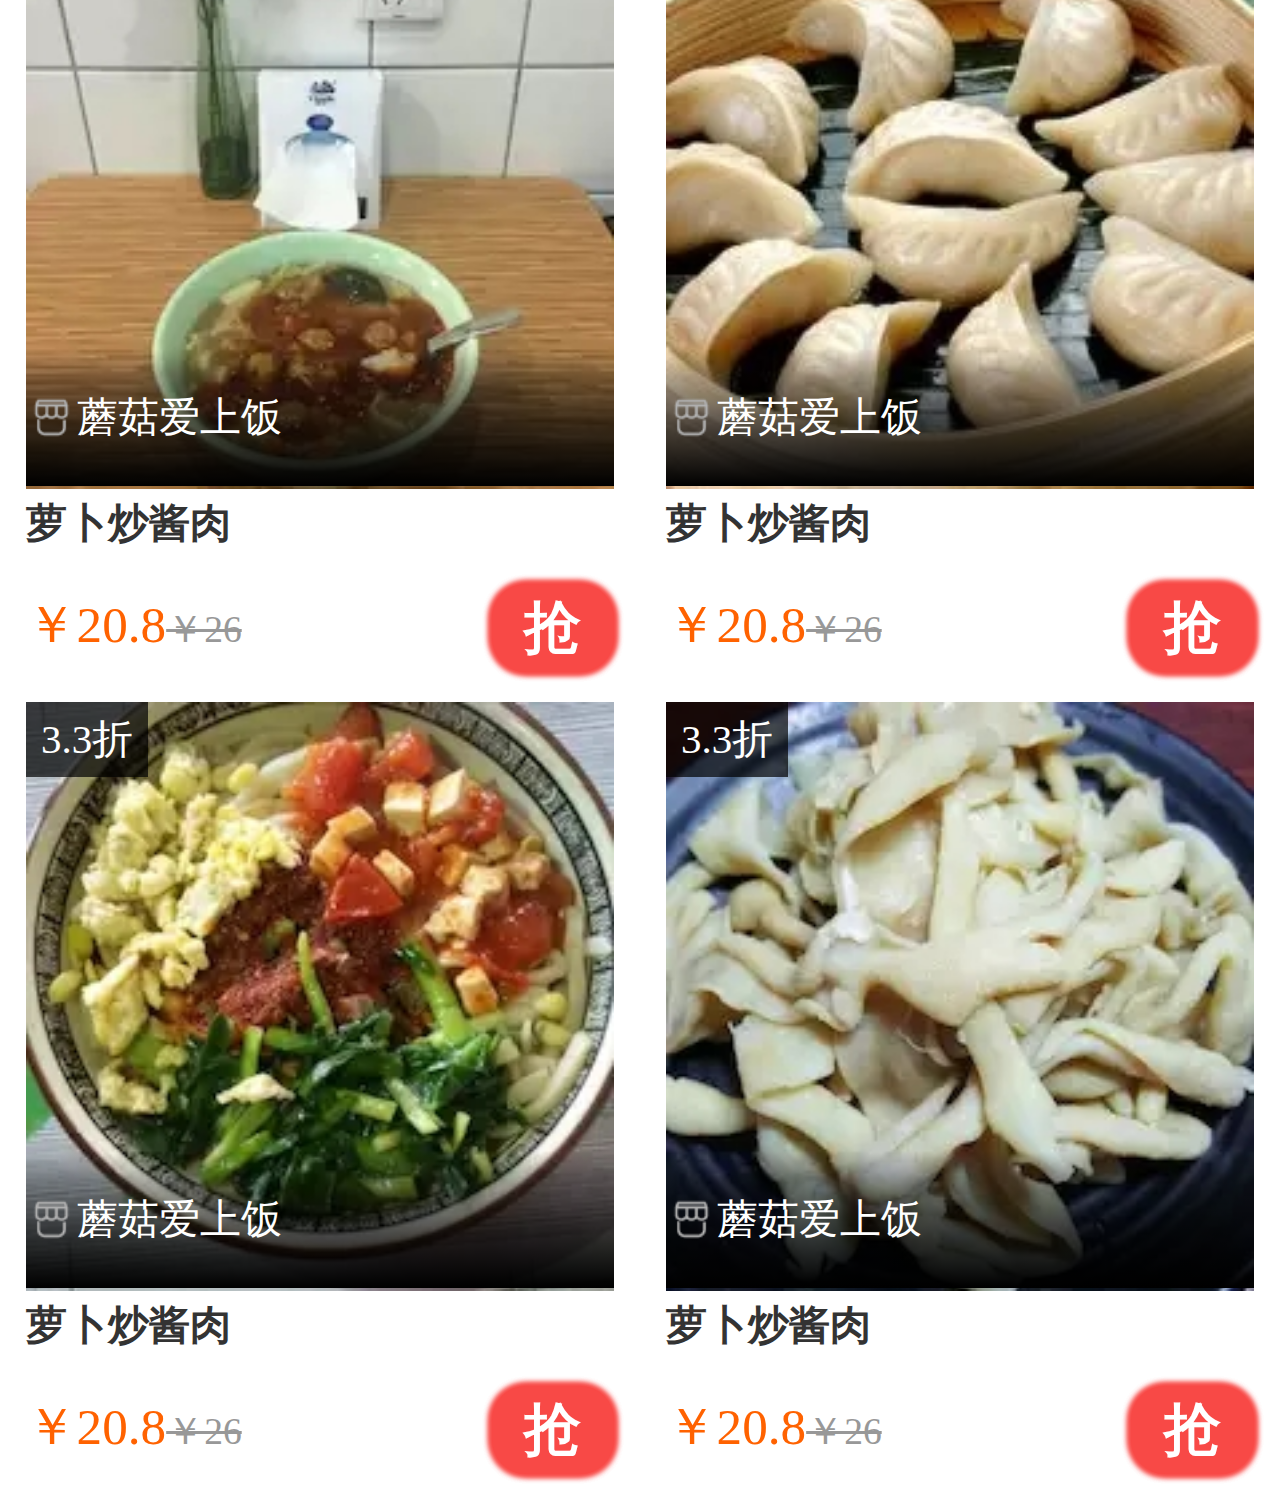
<file: shoppingclass.html>
<!doctype html>
<html lang="en">
<head>
<meta charset="UTF-8">
<meta name="viewport"
      content="width=device-width, user-scalable=no, initial-scale=1.0, maximum-scale=1.0, minimum-scale=1.0">
<meta http-equiv="X-UA-Compatible" content="ie=edge">
<title>商品分类页</title>
<link rel="stylesheet" href="css/shoppingclass.css">
<link rel="stylesheet" href="css/swiper.min.css">
</head>
<body>
<!--***********头部开始********-->
<header>
    <img class="headerImg" src="images/fb-img/ttbanner.jpg" alt="">
    <div class="headmid">
        <a href="#" class="headImg">
            <img src="images/fb-img/cuo.png" alt="">
        </a>
        <a href="#" class="headwen">天天特价</a>
    </div>
</header>
<!--***********头部结束********-->
<!--***********内容开始********-->
<!--*********tab*********-->
<div class="swiper-container">
    <div class="swiper-wrapper wrap">
        <a class="swiper-slide sildetab active" href="#">全部</a>
        <a class="swiper-slide sildetab " href="#">大牌特惠</a>
        <a class="swiper-slide sildetab" href="#">下午茶不贵</a>
        <a class="swiper-slide sildetab" href="#">商场百货</a>
        <a class="swiper-slide sildetab" href="#">生鲜水果</a>
        <a class="swiper-slide sildetab" href="#">鲜花蛋糕</a>
    </div>
</div>
<!--*********商品分类*********-->
<ul class="shoppClassList">
    <!--********全部********-->
    <li class="shops shopall">
        <a href="#" class="fineFoods" >
            <img src="images/fb-img/tt12.jpg" alt="">
            <p class="shopName">香辣鸡腿堡</p>
            <div class="purchase">
                <p class="purchasep1"><span>￥19</span><span>￥23</span></p>
                <span class="qiang">抢</span>
            </div>
            <div class="title">3.3折</div>
            <div class="store">
                <img src="images/fb-img/shangdian.png" alt="">
                蘑菇爱上饭
            </div>
        </a>
        <a href="#" class="fineFoods" >
            <img src="images/fb-img/tt2.jpg" alt="">
            <p class="shopName">睡不着的套餐C</p>
            <div class="purchase">
                <p class="purchasep1"><span>￥26.45</span><span>￥38.9</span></p>
                <span class="qiang">抢</span>
            </div>
            <div class="title">3.3折</div>
            <div class="store">
                <img src="images/fb-img/shangdian.png" alt="">
                蘑菇爱上饭
            </div>
        </a>
        <a href="#" class="fineFoods" >
            <img src="images/fb-img/tt3.jpg" alt="">
            <p class="shopName">茄子豆角之恋</p>
            <div class="purchase">
                <p class="purchasep1"><span>￥9.9</span><span>￥19</span></p>
                <span class="qiang">抢</span>
            </div>
            <div class="title">3.3折</div>
            <div class="store">
                <img src="images/fb-img/shangdian.png" alt="">
                蘑菇爱上饭
            </div>
        </a>
        <a href="#" class="fineFoods" >
            <img src="images/fb-img/tt4.jpg" alt="">
            <p class="shopName">千叶豆腐</p>
            <div class="purchase">
                <p class="purchasep1"><span>￥13</span><span>￥26</span></p>
                <span class="qiang">抢</span>
            </div>
            <div class="title">3.3折</div>
            <div class="store">
                <img src="images/fb-img/shangdian.png" alt="">
                蘑菇爱上饭
            </div>
        </a>
        <a href="#" class="fineFoods" >
            <img src="images/fb-img/tt5.jpg" alt="">
            <p class="shopName">翅香功夫鸡腿饭</p>
            <div class="purchase">
                <p class="purchasep1"><span>￥23.99</span><span>￥32</span></p>
                <span class="qiang">抢</span>
            </div>
            <div class="title">3.3折</div>
            <div class="store">
                <img src="images/fb-img/shangdian.png" alt="">
                蘑菇爱上饭
            </div>
        </a>
        <a href="#" class="fineFoods" >
            <img src="images/fb-img/tt6.jpg" alt="">
            <p class="shopName">萝卜炒酱肉</p>
            <div class="purchase">
                <p class="purchasep1"><span>￥20.8</span><span>￥26</span></p>
                <span class="qiang">抢</span>
            </div>
            <div class="title">3.3折</div>
            <div class="store">
                <img src="images/fb-img/shangdian.png" alt="">
                蘑菇爱上饭
            </div>
        </a>
        <a href="#" class="fineFoods" >
            <img src="images/fb-img/tt9.jpg" alt="">
            <p class="shopName">萝卜炒酱肉</p>
            <div class="purchase">
                <p class="purchasep1"><span>￥20.8</span><span>￥26</span></p>
                <span class="qiang">抢</span>
            </div>
            <div class="title">3.3折</div>
            <div class="store">
                <img src="images/fb-img/shangdian.png" alt="">
                蘑菇爱上饭
            </div>
        </a>
        <a href="#" class="fineFoods" >
            <img src="images/fb-img/tt7.jpg" alt="">
            <p class="shopName">萝卜炒酱肉</p>
            <div class="purchase">
                <p class="purchasep1"><span>￥20.8</span><span>￥26</span></p>
                <span class="qiang">抢</span>
            </div>
            <div class="title">3.3折</div>
            <div class="store">
                <img src="images/fb-img/shangdian.png" alt="">
                蘑菇爱上饭
            </div>
        </a>
        <a href="#" class="fineFoods">
            <img src="images/fb-img/tt8.jpg" alt="">
            <p class="shopName">萝卜炒酱肉</p>
            <div class="purchase">
                <p class="purchasep1"><span>￥20.8</span><span>￥26</span></p>
                <span class="qiang">抢</span>
            </div>
            <div class="title">3.3折</div>
            <div class="store">
                <img src="images/fb-img/shangdian.png" alt="">
                蘑菇爱上饭
            </div>
        </a>
        <a href="#" class="fineFoods" >
            <img src="images/fb-img/tt11.jpg" alt="">
            <p class="shopName">萝卜炒酱肉</p>
            <div class="purchase">
                <p class="purchasep1"><span>￥20.8</span><span>￥26</span></p>
                <span class="qiang">抢</span>
            </div>
            <div class="title">3.3折</div>
            <div class="store">
                <img src="images/fb-img/shangdian.png" alt="">
                蘑菇爱上饭
            </div>
        </a>
    </li>

    <!--大牌特惠-->
    <li class="shops shopBig">
        <a href="#" class="fineFoods" >
            <img src="images/fb-img/tt11.jpg" alt="">
            <p class="shopName">萝卜炒酱肉</p>
            <div class="purchase">
                <p class="purchasep1"><span>￥20.8</span><span>￥26</span></p>
                <span class="qiang">抢</span>
            </div>
            <div class="title">3.3折</div>
            <div class="store">
                <img src="images/fb-img/shangdian.png" alt="">
                蘑菇爱上饭
            </div>
        </a>
        <a href="#" class="fineFoods" >
            <img src="images/fb-img/tt11.jpg" alt="">
            <p class="shopName">萝卜炒酱肉</p>
            <div class="purchase">
                <p class="purchasep1"><span>￥20.8</span><span>￥26</span></p>
                <span class="qiang">抢</span>
            </div>
            <div class="title">3.3折</div>
            <div class="store">
                <img src="images/fb-img/shangdian.png" alt="">
                蘑菇爱上饭
            </div>
        </a>
    </li>
    <!--********下午茶********-->
    <li class="shops teas">
        <a href="#" class="fineFoods" >
            <img src="images/fb-img/tt11.jpg" alt="">
            <p class="shopName">萝卜炒酱肉</p>
            <div class="purchase">
                <p class="purchasep1"><span>￥20.8</span><span>￥26</span></p>
                <span class="qiang">抢</span>
            </div>
            <div class="title">3.3折</div>
            <div class="store">
                <img src="images/fb-img/shangdian.png" alt="">
                蘑菇爱上饭
            </div>
        </a>
        <a href="#" class="fineFoods" >
            <img src="images/fb-img/tt11.jpg" alt="">
            <p class="shopName">萝卜炒酱肉</p>
            <div class="purchase">
                <p class="purchasep1"><span>￥20.8</span><span>￥26</span></p>
                <span class="qiang">抢</span>
            </div>
            <div class="title">3.3折</div>
            <div class="store">
                <img src="images/fb-img/shangdian.png" alt="">
                蘑菇爱上饭
            </div>
        </a>
    </li>
    <!--********商场百货********-->
    <li class="shops general">
        <a href="#" class="fineFoods" >
            <img src="images/fb-img/tt11.jpg" alt="">
            <p class="shopName">萝卜炒酱肉</p>
            <div class="purchase">
                <p class="purchasep1"><span>￥20.8</span><span>￥26</span></p>
                <span class="qiang">抢</span>
            </div>
            <div class="title">3.3折</div>
            <div class="store">
                <img src="images/fb-img/shangdian.png" alt="">
                蘑菇爱上饭
            </div>
        </a>
        <a href="#" class="fineFoods" >
            <img src="images/fb-img/tt11.jpg" alt="">
            <p class="shopName">萝卜炒酱肉</p>
            <div class="purchase">
                <p class="purchasep1"><span>￥20.8</span><span>￥26</span></p>
                <span class="qiang">抢</span>
            </div>
            <div class="title">3.3折</div>
            <div class="store">
                <img src="images/fb-img/shangdian.png" alt="">
                蘑菇爱上饭
            </div>
        </a>
    </li>
    <!--********水果生鲜********-->
    <li class="shops fruits">
        <a href="#" class="fineFoods" >
            <img src="images/fb-img/tt11.jpg" alt="">
            <p class="shopName">萝卜炒酱肉</p>
            <div class="purchase">
                <p class="purchasep1"><span>￥20.8</span><span>￥26</span></p>
                <span class="qiang">抢</span>
            </div>
            <div class="title">3.3折</div>
            <div class="store">
                <img src="images/fb-img/shangdian.png" alt="">
                蘑菇爱上饭
            </div>
        </a>
        <a href="#" class="fineFoods" >
            <img src="images/fb-img/tt18.jpg" alt="">
            <p class="shopName">萝卜炒酱肉</p>
            <div class="purchase">
                <p class="purchasep1"><span>￥20.8</span><span>￥26</span></p>
                <span class="qiang">抢</span>
            </div>
            <div class="title">3.3折</div>
            <div class="store">
                <img src="images/fb-img/shangdian.png" alt="">
                蘑菇爱上饭
            </div>
        </a>
    </li>
    <!--********鲜花蛋糕********-->
    <li class="shops flower">
        <a href="#" class="fineFoods" >
            <img src="images/fb-img/tt21.jpg" alt="">
            <p class="shopName">萝卜炒酱肉</p>
            <div class="purchase">
                <p class="purchasep1"><span>￥20.8</span><span>￥26</span></p>
                <span class="qiang">抢</span>
            </div>
            <div class="title">3.3折</div>
            <div class="store">
                <img src="images/fb-img/shangdian.png" alt="">
                蘑菇爱上饭
            </div>
        </a>
        <a href="#" class="fineFoods" >
            <img src="images/fb-img/tt20.jpg" alt="">
            <p class="shopName">萝卜炒酱肉</p>
            <div class="purchase">
                <p class="purchasep1"><span>￥20.8</span><span>￥26</span></p>
                <span class="qiang">抢</span>
            </div>
            <div class="title">3.3折</div>
            <div class="store">
                <img src="images/fb-img/shangdian.png" alt="">
                蘑菇爱上饭
            </div>
        </a>
    </li>
</ul>

<div class="ement"></div>
<!--***********内容结束********-->
<!--***********底部开始********-->
<!--***********底部结束********-->
</body>
</html>
<script type="text/javascript" src="js/swiper.min.js"></script>
<script type="text/javascript" src="js/jquery-1.8.3.min.js"></script>
<script type="text/javascript" src="js/shoppingclass.js"></script>
</file>
<file: css/index.css>
html,body,div,p,ul,ol,li,dl,dt,dd,form,table,tr,td,th,hr,h1,h2,h3,h4,h5,h6,img,input{
    margin: 0;
    padding:0;
}
html,body{
    height: 100%;
}
html{
    font-size: 26.67vw;/*100px*/
}
body{
    font-family: "微软雅黑",Arial;
}
a{
    text-decoration:none;
}
img{
    border:none;
    display: block;
}
ul,li{
    list-style: none;
}
h1,h2,h3,h4,h5,h6{
    font-weight: normal;
}
*{
    box-sizing: border-box;
}
i{
    font-style: normal;
}
.swiper-container {
    width: 100%;
    height: 100%;
}
.swiper-container img{
    width: 100%;
    height: 100%;
}

/*header*/
header{
    width: 100%;
    background: #0092ff;
    height: 0.48rem;
    /*position: fixed;*/
    /*top: 0;*/
    /*left: 0;*/
    /*z-index: 9;*/
}
.header_weather{
    height: 0.48rem;
    display: flex;
    /* justify-content: right; */
    align-items: center;
    float: right;
    padding-right: 0.1rem;
}
.header_weather iframe{
    float: left;
}

/*search_link*/
.search_link{
    width: 100%;
    background: #0092ff;
    padding: 0.07rem 0;
    /*margin-top: 0.48rem;*/
}
.search_link.fixed{
    position: fixed;
    top:0;
    z-index: 999;
}
.search_link .content{
    background: #ffffff;
    display: block;
    width: 93%;
    height: 0.32rem ;
    line-height: 0.32rem;
    color: #666;
    font-size: 0.14rem;
    font-weight: 700;
    text-align: center;
    margin:0rem auto;
    border-radius: 0.02rem;
}
.search_link .content img{
    width: 0.15rem;
    display: inline;
    margin: 0 0.05rem;
}

/*keyword*/
.keyword_box{
    width: 100%;
    background: #0092ff;
    height: 0.4rem;
}
.keyword_box .swiper-slide{
    display: flex;
}
.keyword_box .swiper-slide a{
    font-size: 0.12rem;
    color: #ffffff;
    float: left;
    margin-right: 0.16rem;
    line-height: 0.37rem;
}

.swiper-container-horizontal>.swiper-pagination-bullets, .swiper-pagination-custom, .swiper-pagination-fraction{
    bottom: -0.22rem!important;
}
.swiper-pagination-bullet {
    width: 0.04rem!important;
    height:0.04rem!important;
}
.swiper-pagination-bullet-active {
    background: #666666!important;
}

/*section nav_list*/
section{
    width: 100%;
}
.slide_item,.slide_item{
    display: flex;
    font-size: 0.11rem;
    color: #666666;
    flex-flow: column;
    align-items: center;
    justify-content: center;
}
.slide_item img{
    width: 0.4rem;
    height: 0.4rem;
}
.slide_top,.slide_bottom{
    display: flex;
    justify-content: space-around;
    margin: 0.1rem 0;
}
.slide_top,.slide_bottom li{
    flex: 1;
}
.slide_bottom{
    padding-bottom: 0.2rem;
}

/*<!--分类广告-->*/
.classifyAdv{
    padding: 0 0.04rem 0.1rem 0.1rem;
    margin-top: 0.05rem;
    border-bottom: 0.1rem solid #f5f5f5;
}
.classifyAdv_topAdv img{
    width: 3.55rem;
    height: 0.9rem;
    margin:0 auto;
}
.classifyAdv_bottomAdv{
    display: flex;
    padding-top: 0.07rem;
}
.classifyAdv_bottomAdv_item{
    background: #f5f5f5;
    flex: 1;
    margin-right: 0.06rem;
    display: flex;
    flex-flow: column;
    padding: 0.1rem 0 0 0.16rem;
}
.classifyAdv_bottomAdv_item h3{
    color: #e81919;
    font-size: 0.16rem;
    font-weight: 600;
    margin-bottom: 0.03rem;
}
.classifyAdv_bottomAdv_item .black{
    color:#151515;
}
.classifyAdv_bottomAdv_item p{
    color:#777;
    font-size: 0.125rem;
    margin-bottom: 0.03rem;
 }
.classifyAdv_bottomAdv_item .personNum{
    color:#151515;
    font-size: 0.11rem;
}
.classifyAdv_bottomAdv_item .personNum .golden{
    color:#b08361;
}
.classifyAdv_bottomAdv_item span{
    color:#e81919;
}
.classifyAdv_bottomAdv_item img{
    width: 1.04rem;
    height: 0.72rem;
    margin-left: 0.5rem;
}

.classifyAdv_bottomAdv_item.center h3{
    color: #151515;
}
.classifyAdv_bottomAdv_item.center span{
    color:#666666;
    border:1px solid #666666;
    font-size: 0.09rem;
    margin-bottom: 0.1rem;
    padding: 0 0.01rem;
}
.classifyAdv_bottomAdv_item.center{
    justify-content:center;
    align-items: center;
    padding: 0.1rem 0 0 0;
}
.classifyAdv_bottomAdv_item.center img{
    margin-left: 0;
}
.classifyAdv_bottomAdv_item.center .sale{
    border:1px solid #e81919;
    color: #e81919;
}

/*推荐列表*/
.recommend_title{
    font-size: 0.15rem;
    color: #151515;
    font-weight: 600;
    padding: 0.15rem 0.1rem 0 0.1rem;
}
.recommend_list{
    padding: 0rem 0.1rem 0 0.1rem;
    margin-bottom: 0.5rem;
}
.recommend_list_item{
    padding: 0.15rem 0;
    display: flex;
    border-bottom: 1px solid #D6D6D6;
}
.recommend_list_item_logo{
    width: 0.6rem;
    height: 0.6rem;
    margin-right: 0.07rem;
}
.recommend_list_item_logo img{
    width: 100%;
    height: 100%;
}
.recommend_list_item_container{
    flex:1;
}
.recommend_details .shopName{
    max-width: 2rem;
    display: flex;
    align-items: center;
}
.recommend_details .shopName span{
    display: block;
    font-size: 0.17rem;
    color: #151515;
    font-weight: 600;
    width: 100%;
    white-space: nowrap;
    overflow: hidden;
    -ms-text-overflow: ellipsis;
    text-overflow: ellipsis;
}
.recommend_details .shopName .shopName_label{
    font-size: 0.07rem;
    width: 0.3rem;
    height: 0.15rem;
    background: linear-gradient(-139deg,#fff100,#ffe339);
    text-align: center;
    line-height: 0.16rem;
    color: #6f3f15;
    margin-right: 0.07rem;
}
.recommend_details{
    display: flex;
    font-size:0.07rem ;
    color: #666666;
    justify-content: space-between;
    align-items: center;
    margin-bottom: 0.05rem;
}
.supportWrap{
    display: flex;
    font-size: 0.07rem;
}
.supportWrap li{
    border: 1px solid #666666;
    width: 0.14rem;
    height: 0.14rem;
    line-height: 0.11rem;
    margin-left: 0.07rem;
}
.deliveryWrap{
    color: #ffffff;
    background: #00a1ff;
    border-radius: 0.02rem;
    padding: 0 0.01rem;
}
.dotted{
    width: 100%;
    height: 0.05rem;
    border-bottom:1px dotted #D6D6D6;
}
.recommend_info{
    font-size: 0.07rem;
    color: #666666;
}
.recommend_info_item{
    display: flex;
    margin: 0.05rem 0;
}
.recommend_info_item .info_label{
    color: #fff;
    width: 0.15rem;
    height: 0.15rem;
    display: block;
    line-height: 0.12rem;
    text-align: center;
    margin-right: 0.03rem;
}
.recommend_info_item .info_label.newUser{
    background: #f07373;
}
.recommend_info_item .info_label.subtract{
     background: #70bc46;
 }
.recommend_info_item .info_label.sale{
    background: #f1884f;
}
/*footer*/
footer{
    width: 100%;
    height: 0.48rem;
    position: fixed;
    bottom: 0;
    left: 0;
    z-index: 9;
    background: #f6f6f6;
    padding: 0.04rem 0;
}
.footer_list{
    display: flex;
    justify-content: space-around;
}
.footer_list_link{
    font-size: 0.07rem;
    color: #666666;
    display: flex;
    flex-flow: column;
    justify-content: center;
    align-items: center;
}
.footer_list_link .active{
    color: #3190e8;
}
.footer_list_link img{
    width: 0.223rem;
    height: 0.223rem;
    margin-bottom: 0.02rem;
}
.footer_list_link .blueBtn{
    display: none;
}

/*回到顶部*/
.backTop{
    width: 0.38rem;
    height:0.38rem;
    border-radius: 50%;
    border:1px solid #bfbfbf;
    position: fixed;
    right: 0.15rem;
    bottom: 1rem;
    background: #ffffff;
    display: flex;
    justify-content: center;
    align-items: center;
    opacity: 0;
}
.backTop img{
    width: 78%;
    height: 78%;
}
</file>
<file: css/detail.css>
html,a,section,header,footer,body,div,p,ul,ol,li,dl,dt,dd,form,table,tr,i,span,td,th,hr,h1,h2,h3,h4,h5,h6,img,input{
    margin: 0;
    padding:0;
}
html{
    font-family:"微软雅黑",Arial;
    font-size: 26.67vw;
}
html,body{
    width: 100%;

}
a{
    text-decoration:none;
}
img{
    border:0;
}
ul,li{
    list-style: none;
}

header{
    width: 100%;
    background:#b9b5b2;
    display: flex;
    flex-direction: column;
    justify-content: space-between;
    position: fixed;
    top: 0;
    left: 0;
    z-index: 1000;
}
.header_top{
    display: flex;
    justify-content: space-between;
    margin-top: 0.4rem;
}
.header_top p{
    display: flex;
    margin-right: 0.16rem;
}
.i_01{
    display: inline-block;
    width: 0.22rem;
    height:0.22rem;
    background:url("../images/detail-img/detail_logo_zuo.png") no-repeat center;
    background-size: 100%;
    margin-left: 0.16rem;
}
.i_pin{
    display: inline-block;
    width: 0.22rem;
    height:0.22rem;
    background:url("../images/detail-img/detail_logo_pin.png") no-repeat center;
    background-size: 100%;
}
.i_car{
    display: inline-block;
    width: 0.22rem;
    height:0.22rem;
    background:url("../images/detail-img/detail_logo_car.png") no-repeat center ;
    background-size: 100%;
    margin: 0 0.2rem;
}
.i_dian{
    display: inline-block;
    width: 0.22rem;
    height:0.22rem;
    background:url("../images/detail-img/detail_logo_dian .png") no-repeat center;
    background-size: 100%;
}
.header_logo{
    display: flex;
    justify-content: center;
    margin-top: 0.13rem;

}
.logo{
    width: 0.85rem;
    height: 0.85rem;
    background: url("../images/detail-img/detail-logo.png") no-repeat center;
    background-size: 100%;
    border-radius: 0.05rem;
    -webkit-box-shadow:0 0 0.02rem #8e8684;
    -moz-box-shadow:0 0 0.02rem #8e8684;
    box-shadow:0 0 0.02rem #8e8684;

}
.header_logo_right{
    display: flex;
    flex-direction: column;
    margin-left: 0.1rem;
}
.header_logo_right h1{
    font-size: 0.20rem;
    color:#fffbfb;
    margin-top: 0.04rem;
    display: flex;
    align-items: center;

}
.header_logo_right h1 i{
    display: inline-block;
    width: 0.16rem;
    height: 0.18rem;
    background: url("../images/detail-img/detail_logo_you.png") no-repeat center;
    background-size: 100%;
}

.logo_bottom{
    display: flex;
    flex-direction: column;
    margin: 0.05rem 0;
}
.logo_bottom h2{
    font-size: 0.11rem;
    color: #fffbf8;
    font-weight: 100;
    margin-bottom: 0.04rem;
}
.logo_bottom p{
    display: flex;
}
.logo_bottom p span{
    display: inline-block;
    font-size: 0.11rem;
    text-align: center;
    line-height: 0.16rem;
}
.logo_bottom p span:nth-of-type(1){
    width: 0.27rem;
    height: 0.16rem;
    background: #feee15;
    color: #653713;
    margin-right: 0.06rem;
    border-radius: 0.02rem;
}
.logo_bottom p span:nth-of-type(2){
    width: 1.04rem;
    height: 0.16rem;
    background: #00a2f7;
    color: #eeffff;
    border-radius: 0.02rem;
}
/*减*/
.jianBox{
    display: flex;
    width: 100%;
    padding-top: 0.3rem;
    align-items: center;
    flex-direction: column;
    padding-bottom: 0.3rem;
    margin-top: 1.5rem;

}
#jian_top{
    display: flex;
    justify-content: space-between;
    width:3.3rem;
}
#jian_top p:nth-of-type(1){
    display: flex;
    align-items: center;
}
#jian_top p:nth-of-type(1) i{
    display: inline-block;
    width: 0.15rem;
    height: 0.15rem;
    background: #f97171;
    font-size: 0.12rem;
    text-align: center;
    line-height: 0.15rem;
    color: #fff;
    font-style:normal;
    border-radius: 0.02rem;
    margin-right: 0.05rem;
}
#jian_top p:nth-of-type(1) span{
    font-size: 0.1rem;
    color: #4e4e4e;
}
#jian_top p:nth-of-type(2){
    display: flex;
}
#jian_top p:nth-of-type(2) span{
    font-size: 0.08rem;
    color: #b8b8b8;
}
#jian_top p:nth-of-type(2) i{
    display: inline-block;
    width: 0.08rem;
    height: 0.05rem;
    background: url("../images/detail-img/detail_logo_sanjiao.png") no-repeat center;
    background-size: 100%;
    margin-top: 0.02rem;
}

#jian_center{
    display: flex;
    width: 3.3rem;
    margin: 0.07rem 0;
}
#jian_center i{
    display: inline-block;
    width: 0.15rem;
    height: 0.15rem;
    background: #f97171;
    font-size: 0.12rem;
    text-align: center;
    line-height: 0.15rem;
    color: #fff;
    font-style:normal;
    border-radius: 0.02rem;
    margin-right: 0.05rem;
}
#jian_center span{
    font-size: 0.1rem;
    color: #4e4e4e;
}
#jian_bottom{
    display: flex;
    width: 3.3rem;
}
#jian_bottom i{
    display: inline-block;
    width: 0.15rem;
    height: 0.15rem;
    background: #f97171;
    font-size: 0.12rem;
    text-align: center;
    line-height: 0.15rem;
    color: #fff;
    font-style:normal;
    border-radius: 0.02rem;
    margin-right: 0.05rem;
}
#jian_bottom span{
    font-size: 0.1rem;
    color: #4e4e4e;
}

/*商品与评价*/
section{
    width: 100%;
    display: flex;
    flex-direction: column;
    align-items:center;

}
.tabs{
    width:100%;
    display: flex;
    border-bottom: 1px solid #eeffff;
}
.tabs h1{
    font-size: 0.15rem;
    margin-left: 0.2rem;
    color: #00a2f7;
    padding-bottom: 0.11rem;
    border-bottom: 0.02rem solid #00a2f7;
    margin-right: 0.2rem;
    font-weight: 100;
}
.tabs h2{
    font-size: 0.15rem;
    color: #4e4e4e;
    padding-bottom: 0.11rem;
    font-weight: 100;
}
.shoppingBox{
    width: 3.33rem;
    overflow: hidden;
    position: relative;
    height:4.5rem;
}
.shoppingContant{
    width:200%;
    height:4.5rem;
    position: absolute;
    top:0;
    left:0;
}
/*商品*/
.shopping{
    width:50%;
    height:4.5rem;
    float: left;
    display: flex;
}
/*商品导航*/
.shopping_slider{
    width: 20%;
    height:100%;
    overflow-y: scroll;
}
.shopping_slider ul{
    display: flex;
    width: 100%;
    flex-direction: column;
}
.shopping_slider ul li{
    display: flex;
    align-items: center;
    width: 100%;
    height: 0.47rem;
    background: #f8f8f8;
    font-size: 0.12rem;
    border-bottom:1px solid #ebebeb ;
    color: #5b5b5b;
}
.shopping_slider ul li:nth-of-type(1){
    color: #1c1c1c;
    font-weight: 700;
    background: #fff;
}
.shopping_slider ul li:nth-of-type(1) i{
    display: inline-block;
    width: 0.09rem;
    height: 0.09rem;
    background: url("../images/detail-img/detail_shopping_hot .png") no-repeat center;
    background-size: 100%;
    margin-right: 0.03rem;
}
.shopping_slider ul li:nth-of-type(2) i{
    display: inline-block;
    width: 0.09rem;
    height: 0.09rem;
    background: url("../images/detail-img/detail_shopping_jian.png") no-repeat center;
    background-size: 100%;
    margin-right: 0.03rem;
}
/*商品展示*/
.shopping_show{
    flex: 1;
    overflow-y: scroll;
    margin-left: 0.08rem;
    margin-bottom: 0.5rem;
}
.hot_shopping{
    display: flex;
    flex-direction: column;
}
.p_01{
    width: 100%;
    display: flex;
    align-items: center;
    border-bottom: 1px solid #f5f5f5;
    padding: 0.15rem 0 0.08rem 0;
}
.p_01 span:nth-of-type(1){
    font-size: 0.12rem;
    color: #666;
    margin-right: 0.05rem;
    font-weight: 700;
}
.p_01 span:nth-of-type(2){
    font-size: 0.1rem;
    color: #a7a7a7;
}
.hot_show{
    display: flex;
    align-items: center;
    width: 100%;
    height: 1.05rem;
    border-bottom: 1px solid #f5f5f5;
}
.img_show{
    width: 0.75rem;
    height: 0.75rem;
}
.hot_show_right{
    flex: 1;
    display: flex;
    padding-left: 0.05rem;
    flex-direction: column;
}
.hot_show_right h1{
    font-size: 0.13rem;
    color: #383838;
    width: 1.7rem;

}
.hot_show_right h2{
    font-size: 0.09rem;
    color: #939393;
    margin: 0.03rem 0;
    width: 1.7rem;
    white-space: nowrap;
    overflow: hidden;
    text-overflow: ellipsis;
}
.hot_show_right h3{
    font-size: 0.09rem;
    color: #666666;
}
.money{
    display: flex;
    justify-content: space-between;
    align-items: center;
}
.money p{
    display: flex;
}
.money p i{
    font-size: 0.13rem;
    color: #ea5b4b;
    font-style: normal;
}
.money p span{
    font-size: 0.13rem;
    color: #ea5b4b;
}
.inps{
    display: flex;
}
.jianBut{
    width: 0.22rem;
    height: 0.22rem;
    background: #1294ff;
    color: #ffffff;
    font-weight: 600;
    font-size:0.11rem ;
    line-height: 0.22rem;
    text-align: center;
    border-radius: 50%;
    border: 1px solid #ffffff;
}
.jiaBut{
    width: 0.22rem;
    height: 0.22rem;
    background: #1294ff;
    color: #ffffff;
    font-weight: 600;
    font-size:0.11rem ;
    line-height: 0.22rem;
    text-align: center;
    border-radius: 50%;
    border: 1px solid #fff;

}
.shuzi{
    width: 0.22rem;
    height: 0.22rem;
    line-height: 0.22rem;
    font-size: 0.11rem;
    text-align: center;
    border: 0;
}
.hot_show_1{
    display: flex;
    align-items: center;
    width: 100%;
    height: 1.05rem;
    border-bottom: 1px solid #f5f5f5;
}
/*单个商品*/
.onlyshopBox{
    width: 100%;
    height: 100%;
    position: fixed;
    top: 0;
    left: 0;
    z-index: 2000;
    display: none;
}
.kong{
    width: 100%;
    height: 100%;
    background:#1c1c1c;
    opacity:0.6;
}
.onlyshop{
    display: flex;
    flex-direction:column;
    width: 80%;
    height:70%;
    background: #fff;
    border-radius: 0.05rem;
    position: absolute;
    top:50%;
    left:50%;
    margin-left:-40%;
    margin-top:-70%;
    z-index: 3000;
}
.onlyshop img{
    width: 100%;
    height: 70%;
}
.onlyshop_bottom{
    flex: 1;
    display: flex;
    flex-direction: column;
    justify-content: space-between;
    margin: 0.1rem;

}
.onlyshop_bottom h1{
    font-size: 0.2rem;
    color: #1c1c1c;
    font-weight: 600;
}
.onlyshop_bottom .sp_01{
    font-size: 0.11rem;
    color: #8e8684;
    margin-bottom: 0.4rem;
}
.forms{
    display: flex;
    justify-content: space-between;
}
.forms p{
    display: flex;
}
.forms p i{
    font-size: 0.16rem;
    color: #ea5b4b;
    font-style: normal;
}
.forms p span{
    font-size: 0.16rem;
    color: #ea5b4b;
}
.inps_01{
    display: flex;
}
.jian{
    width: 0.22rem;
    height: 0.22rem;
    background: #1294ff;
    color: #ffffff;
    font-weight: 600;
    font-size:0.11rem ;
    line-height: 0.22rem;
    text-align: center;
    border-radius: 50%;
    border: 1px solid #ffffff;
}
.jia{
    width: 0.22rem;
    height: 0.22rem;
    background: #1294ff;
    color: #ffffff;
    font-weight: 600;
    font-size:0.11rem ;
    line-height: 0.22rem;
    text-align: center;
    border-radius: 50%;
    border: 1px solid #fff;
}
.shuliang{
    width: 0.22rem;
    height: 0.22rem;
    line-height: 0.22rem;
    font-size: 0.11rem;
    text-align: center;
    border: 0;
}

/*评价*/
.pingjia{
    float: left;
    width:50%;
    height:4.5rem;
    overflow-y: scroll;
}
.pj_header{
    display: flex;
    padding:0.1rem;
    border-top:1px solid #f1f1f1;
}
.pj_left{
    display: flex;
    flex-direction: column;
    align-items: center;
    width: 1rem;
    border-right: 1px solid #f1f1f1;
}
.pj_left h1{
    font-size: 0.3rem;
    color: #ec543d;
    margin: 0.05rem 0;

}
.pj_left h2{
    font-size: 0.1rem;
    color: #404040;
    margin-bottom: 0.1rem;
}
.pj_left h3{
    font-size: 0.1rem;
    color: #9c9c9c;
}
.pj_right{
    flex: 1;
    display: flex;
    flex-direction: column;
    justify-content: center;
    align-items: center;
}
.pj_right p{
    display: flex;
    margin-bottom: 0.21rem;
    align-items: center;
}
.pj_right p i{
    display: inline-block;
    width: 0.12rem;
    height: 0.12rem;
    background: url("../images/detail-img/detail_wujiaoxing.png") no-repeat;
    background-size: 100%;
}
.pj_right p span:nth-of-type(1){
    font-size: 0.12rem;
    color: #acacac;
    margin-right: 0.05rem;
}
.pj_right p span:nth-of-type(2){
    font-size: 0.12rem;
    color: #e86269;
    margin-left: 0.05rem;
 }
.pj_right h4{
    display: flex;
}
.pj_right h4 span:nth-of-type(1){
    color: #5b5b5b;
    font-size: 0.1rem;
}
.pj_right h4 span:nth-of-type(2){
    color: #afafaf;
    font-size: 0.1rem;
    margin-right:0.63rem ;
    margin-left: 0.15rem;
}
.pj_uls{
    display: flex;
    justify-content: space-between;
    padding: 0.1rem;
    border-bottom: 1px dashed #878787;
}
.pj_uls li{
    display: inline-block;
    width: 0.75rem;
    height: 0.28rem;
    background: #eaf4fd;
    font-size:0.11rem;
    line-height: 0.28rem;
    text-align: center;
    border-radius: 0.03rem;
    color: #5f6a70;
}
.pj_uls li:nth-of-type(1){
   color: #fff;
    background: #1d94fc;
}
.look{
    width: 100%;
    display: flex;
    height: 0.37rem;
    border-bottom: 1px solid #f1f1f1;
    align-items: center;
}
.look span{
    font-size: 0.1rem;
    color: #5d5d5d;
    margin-left: 0.05rem;
}
.look i{
    display: inline-block;
    width: 0.16rem;
    height: 0.16rem;
    background: url("../images/detail-img/detail_look (2).png")no-repeat center ;
    background-size: 100%;
}
.pj_show{
    width: 100%;
    display: flex;
    align-items: center;
    border-bottom: 1px solid #f1f1f1;
    padding: 0.05rem 0;
}
.pj_show img{
    width: 0.35rem;
    height: 0.35rem;
}
.goods{
    display: flex;
    flex-direction: column;
    margin-left: 0.05rem;
}
.goods p{
    display: flex;
    margin-bottom: 0.05rem;
}
.goods p span:nth-of-type(1){
    font-size: 0.12rem;
    margin-right: 0.1rem;
}
.goods p span:nth-of-type(2){
    font-size: 0.1rem;
    color:#b7b7b7;
}
.shoplook{
    display: flex;
}
.shoplook h1{
    font-size: 0.1rem;
    font-weight: 100;
    color: #626262;
}
.shoplook span{
    font-size: 0.1rem;
    font-weight: 100;
    color: #ffdb7e;
}
.shoplook h2{
    width: 0.01rem;
    height: 0.12rem;
    background: #e0e0e0;
    margin: 0 0.05rem;
}
.shoplook i{
    display: inline-block;
    width: 0.12rem;
    height: 0.12rem;
    background:url("../images/detail-img/detail_smile.png") no-repeat ;
    background-size: 100%;
}
.pj_section_1{
    width: 100%;
}
.pj_section_2{
    width: 100%;
}
.pj_section_3{
    width: 100%;

}
.pj_section_4{
    width: 100%;
}
/*footer*/
footer{
    width: 100%;
    /*background:rgba(0,0,0,.8);*/
    position: fixed;
    bottom: 0;
    left: 0;
}
.top{
    z-index: 1000;
    background: #fff;
}

.top h1{
    width: 100%;
    height: 0.22rem;
    background: #fff9d7;
    opacity: 0.6;
    font-size: 0.12rem;
    color: #969279;
    text-align: center;
    line-height: 0.22rem;
}
.top_01{
    padding: 0 0.1rem;
    display: none;
}
.top_01 p{
    display: flex;
    justify-content: space-between;
}
.top_01 p span:nth-of-type(1){
    font-size: 0.12rem;
    font-weight: 700;
    color: #4e4e4e;
}
.top_01 p span:nth-of-type(2){
    font-size: 0.12rem;
    color: #4e4e4e;
}
.form_one{
    display: flex;
    justify-content:space-between;
    padding: 0.15rem 0;

}
.form_one h2{
    font-size:0.13rem;
    color: #8e8684;
}
.form_one h3{
    display: flex;
}
.form_one h3 i{
    font-style: normal;
    font-size: 0.16rem;
    color: #ea5b4b;
}
.form_one h3 span{
    font-size: 0.16rem;
    color: #ea5b4b;
}
.inps_02{
    display: flex;
}
.jian_01{
    width: 0.22rem;
    height: 0.22rem;
    background: #1294ff;
    color: #ffffff;
    font-weight: 600;
    font-size:0.11rem ;
    line-height: 0.22rem;
    text-align: center;
    border-radius: 50%;
    border: 1px solid #ffffff;
}
.jia_01{
    width: 0.22rem;
    height: 0.22rem;
    background: #1294ff;
    color: #ffffff;
    font-weight: 600;
    font-size:0.11rem ;
    line-height: 0.22rem;
    text-align: center;
    border-radius: 50%;
    border: 1px solid #fff;
}
.shuliang_01{
    width: 0.22rem;
    height: 0.22rem;
    line-height: 0.22rem;
    font-size: 0.11rem;
    text-align: center;
    border: 0;
}
.canhe{
    display: flex;
    padding: 0.15rem;
    justify-content: space-between;
}
.canhe h4{
    font-size: 0.13rem;
    color: #4e4e4e;
}
.canhe span{
    font-size: 0.16rem;
    color: #ea5b4b;
}
.bottom{
    padding-left:0.2rem;
    height: 0.5rem;
    background:rgba(0,0,0,.8);
    z-index:2000;
    display: flex;
    align-items: center;
    justify-content: space-between;

}
.elmBut{
    width: 0.55rem;
    height: 0.55rem;
    border-radius: 50%;
    border: 0.1rem solid #323232;
    position: relative;
    display: flex;
    align-items: center;
    justify-content: center;
    background: #3f3f33;


}
.elmBut span {
    display: inline-block;
    background: red;
    width: 0.15rem;
    height: 0.15rem;
    border-radius: 50%;
    color: #fff;
    line-height: 0.15rem;
    text-align: center;
    font-size: 0.11rem;
    position: absolute;
    top: 0;
    right: 0;
}
.elm{
    display: inline-block;
    width: 0.31rem;
    height: 0.31rem;
    background: url("../images/detail-img/elm.png") no-repeat center;
    background-size: 100%;
}
.peisong{
    display: flex;
    flex-direction: column;
    margin-right: 0.8rem;
}
.peisong p{
    display: flex;
}
.peisong p i{
    font-size: 0.16rem;
    color: #fff;
    font-style:normal ;
}
.peisong p span{
    font-size: 0.16rem;
    color: #fff;
}
.peisong h1{
    font-size: 0.11rem;
    color: #fff;
}
.bottom a{
    display: inline-block;
    font-size: 0.16rem;
    width: 0.9rem;
    height: 0.5rem;
    background: #007aff;
    text-align: center;
    line-height: 0.5rem;
    color: #fff;
}
</file>
<file: css/goodsCartPay.css>
html,body,div,p,ul,ol,li,dl,dt,dd,form,table,tr,td,th,hr,h1,h2,h3,h4,h5,h6,img,input{
    margin: 0;
    padding:0;
}
html,body{
    height: 100%;
    background: #f5f5f5;
}
html{
    font-size: 26.67vw;/*100px*/
}
body{
    font-family: "微软雅黑",Arial;
}
a{
    text-decoration:none;
}
img{
    border:none;
    display: block;
}
ul,li{
    list-style: none;
}
h1,h2,h3,h4,h5,h6{
    font-weight: normal;
}
*{
    box-sizing: border-box;
}
i{
    font-style: normal;
}
.swiper-container {
    width: 100%;
    height: 100%;
}
.swiper-container img{
    width: 100%;
    height: 100%;
}

/*header*/
header{
    width: 100%;
    height: 0.46rem;
    background: linear-gradient(90deg,#0af,#0085ff);
    display: flex;
    align-items: center;
    position: fixed;
    top:0;
    z-index: 9;
}
header .header_back{
    width: 0.4rem;
    height: 0.37rem;
    margin-right: 1rem;
}
header .header_title{
    font-size: 0.16rem;
    color: #ffffff;
    font-weight: 600;
 }

/*address*/
.address{
    width: 100%;
    background: linear-gradient(90deg,#0af,#0085ff);
    color: #ffffff;
    display: flex;
    flex-flow: column;
    justify-content: center;
    align-items: center;
    padding: 0.02rem 0 0.1rem;
    position: relative;
    margin-bottom: 0.1rem;
    margin-top: 0.46rem;
}
.address_container{
    margin-bottom: 0.08rem;
    display: flex;
    margin-top: 0.12rem;
}
.address_detail{
    margin-right: 0.1rem;
}
.address_detail,.address_enter{
    font-size: 0.16rem;
}
.address .info{
    font-size: 0.14rem;

}


/*sendTime*/
section{
    width: 100%;
    background: #ffffff;
    padding: 0.1rem;
    margin-bottom: 0.1rem;
}
.sendTime_show{
    display: flex;
    justify-content: space-between;
    margin-bottom: 0.1rem;
}
.sendTime_show .enter{
    width: 0.18rem;
    height: 0.44rem;
}
.sendTime_show .enter img{
    width: 100%;
    height: 100%;
}
.sendTime_top{
    display: flex;
    font-size: 0.16rem;
    margin-bottom: 0.07rem;
}
.sendTime_top span{
    margin-right: 0.1rem;
}
.sendTime_bottom{
    font-size: 0.07rem;
    display: flex;
}
.sendTime_bottom span{
    padding: 0 0.01rem;
    margin-right: 0.05rem;
}
.sendTime_bottom .deliveryWrap{
    color: #ffffff;
    background: #00a1ff;
    line-height: 0.14rem;
}
.sendTime_bottom .punctuality{
    border:1px solid #00a1ff;
    color: #00a1ff;
    line-height: 0.08rem;
    padding: 0.01rem;
}
.sendTime_bottom p{
    color: #00a1ff;
    font-size: 0.07rem;
    line-height: 0.14rem;
}

/*sendTime_select*/
.sendTime_select{
    font-size: 0.12rem;
    background: #f4f4f4;
    position: fixed;
    bottom: 0;
    left: 0;
    width: 100%;
    z-index: 9;
    display: none;
}
.sendTime_select .sendTime_select_header{
    font-size: 0.16rem;
    text-align: center;
    padding: 0.05rem;
}
.sendTime_select_container{
    display: flex;

}
.sendTime_select_container .Time_tab{
    width:1.04rem;
}
.sendTime_select_container .Time_tab span{
    display:  block;
    width: 100%;
    text-align: center;
}
.sendTime_select_container .Time_tab span,.sendTime_select_container .Time_list{
    background: #ffffff;
    padding: 0.07rem;
}
.sendTime_select_container .Time_list{
    flex: 1;
    padding: 0rem;
}
.sendTime_select_container .Time_list li{
    padding: 0.07rem;
    padding: 0.07rem 0.12rem;
    /*display: flex;*/
    overflow: hidden;
}
.sendTime_select_container .Time_list li span:nth-child(1){
    /*margin-right: 0.2rem;*/
    float: left;
}
.sendTime_select_container .Time_list li .sendPrice{
    color: #919191;
    margin-left: 0.1rem;
    float: left;
}
.sendTime_select_container .Time_list li .selectedBtn{
    width: 0.15rem;
    height: 0.15rem;
    float: right;
}
.sendTime_select_container .Time_list li .selectedBtn img{
    width: 100%;
    height:100%;
}

/*goodsDetail*/
.goods_header{
    display: flex;
    justify-content: center;
    align-items: center;
    margin-bottom: 0.05rem;
}
.goods_header>img{
    width: 0.3rem;
    height: 0.3rem;
}
.goods_header::before{
    content: "";
    width: 16%;
    height: 0.01rem;
    background: #cccccc;
    margin-right: 0.1rem;
}
.goods_header::after{
    content: "";
    width: 16%;
    height: 0.01rem;
    background: #cccccc;
    margin-left: 0.1rem;
}
.goods_header h3{
    font-size: 0.16rem;
    font-weight: 600;
}
.goodsMune_item{
    display: flex;
    justify-content: space-between;
    padding: 0.1rem 0;
    /*border-bottom: 1px dotted #ccc;*/
}
.goodsMune{
    font-size: 0.15rem;
}
.goodsMune_item .goodsNum{
    margin-left: 0.45rem;
}
.goodsMune_item .info{
    color:#818181;
    font-size: 0.12rem;
 }
.judgeDiscounts{
    display: flex;
    flex-flow: column;
    width: 100%;
}
.redPacket_info{
    font-size: 0.12rem;
    display: flex;
    justify-content: space-between;
    align-items: center;
    border-bottom: 1px dotted #cccccc;
    padding-bottom: 0.05rem;
}
.redPacket_info_result{
    color: #818181;
    display: flex;
    align-items: center;
}
.discounts_info{
    display: flex;
    justify-content: space-between;
    align-items: center;
}
.discounts_info_txt{
    color: #818181;
    font-size: 0.07rem;
}
.totalPrice{
    font-size: 0.18rem;
    font-weight: 600;
}
.goodsMune_item.info{
    /*padding: 0;*/
}
.discountsPrice_info{
    display: flex;
    justify-content: space-between;
    font-size: 0.12rem;
    padding: 0.1rem 0;
}
.discountsPrice_info_txt{
    color: #818181;
}
.discountsPrice_info_txt .label{
    padding: 0 0.01rem;
    color: #ffffff;
    background: rgb(240, 115, 115);
    border-radius: 0.03rem;
}
.discounts_price{
    color: #ff4a07;
}


/*支付方式及相关*/
.payRelated{
    font-size: 0.15rem;
    margin-bottom: 0.5rem;
}
.payRelated_item{
     padding:0.1rem 0;
     display: flex;
     justify-content: space-between;
     align-items: center;
     border-bottom: 1px solid #eee;
}
.payRelated_item .environment{
    display: flex;
    align-items: center;
}
.payRelated_item .environment .environmentLogo{
    width: 0.18rem;
    height: 0.18rem;
}
.payRelated input{
    display: inline-block;
    width: 0.19rem;
    height: 0.19rem;
    border:1px solid #cccccc;
    border-radius: 0.03rem;
    outline:none;
    -webkit-appearance: none;
}
.checkBoxClass:checked{
    border-color: #4adb64;
    background: #ffffff url("../images/img_yxz/check.png") no-repeat center;
    background-size: cover;
}

/*订单备注*/
.tasteCheck{
    font-size: 0.07rem;
    background: #f4f4f4;
    width: 100%;
    z-index: 9;
    position: fixed;
    bottom: 0;
    left: 0;
    padding-bottom: 0.2rem;
    display: none;
}
.tasteCheck span{
    background: #ffffff;
}
.tasteCheck_header{
    font-size: 0.16rem;
    text-align: center;
    padding: 0.15rem 0 0.05rem;
}
.tasteCheck_container .taste{
    padding: 0 0.1rem;
    margin-bottom: 0.2rem;
}
.tasteCheck_container_item{

}
.tasteCheck_uls{
    display: flex;
    margin-bottom: 0.1rem;
}
.tasteCheck_uls li{
    border: 1px solid #cccccc;
}
.tasteCheck_uls li span{
    display: inline-block;
    color: #333;
    /* padding: 1rem 0.05rem; */
    padding: 0.03rem;
}
.tasteCheck_uls li span.active{
    color: #ffffff;
    background: linear-gradient(90deg,#0af,#0085ff);
}
.tasteCheck_uls .poison{
     margin-right: 0.1rem;
 }
.payRelated .tasteCheck input{
    border: 1px solid #eeeeee;
    color: #818181;
    font-size: 0.07rem;
    outline: none;
    width: 100%;
    height: 1rem;
    padding-left: 0.1rem;
}
.noPlate{
    display: inline-block;
    color: #333;

    margin-right: 0.1rem;
}
.noPlate span{
    display: inline-block;
    padding: 0.03rem;
}
.plateNum{
    padding: 0 0.1rem;
}
.txtHeader{
    margin-bottom: 0.1rem;
}
.plateNum_uls{
    display: flex;
    align-items: center;
}
.plateNum_uls li{
    border: 1px solid #cccccc
 }
.plateNum_uls .checkNum span{
    display: inline-block;
    color: #333;
    padding: 0.03rem;
}
.plateNum_uls li span.active{
    color: #ffffff;
    background: linear-gradient(90deg,#0af,#0085ff);
    background-clip: padding-box;
}
.plateNum_uls li{
    border: 1px solid #cccccc0
}
.tasteBtn{
    width: 88%;
    margin: 0.2rem auto;
    margin-bottom: 0;
    color: #ffffff;
    background: linear-gradient(90deg,#4adb64,#42bb58);
    height: 0.35rem;
    border-radius: 0.03rem;
    font-size: 0.14rem;
    line-height: 0.35rem;
    text-align: center;
}

/*footer*/
footer{
    width: 100%;
    height: 0.45rem;
    display: flex;
    justify-content: space-between;
    align-items: center;
    position: fixed;
    bottom: 0;
}
.footer_totalPrice{
    color: #ffffff;
    font-size: 0.16rem;
    flex:1;
    display: flex;
    background: rgba(61,61,61,1);
    align-items: center;
    height: 0.45rem;
}
.discountsPrice{
    color: #bbbbbb;
    font-size: 0.12rem;
}
.payPrice{
    font-weight: 600;
    margin: 0 0.05rem;
}
.footer_payBtn{
    font-size: 0.16rem;
    background: rgba(0,215,98,1);
    height: 100%;
    width: 22%;
    text-align: center;
    line-height: 0.45rem;
    color: #ffffff;
}
</file>
<file: css/mine.css>
*{margin: 0; padding: 0;}
/*******公共样式***********/
body,ol,ul,h1,h2,h3,h4,h5,h6,p,th,td,dl,dd,form,fieldset,legend,input,textarea,select,td{margin:0;padding:0;}
body{font:12px  "微软雅黑"; word-wrap:break-word;}
a,u,s,del{color:#666;text-decoration:none} 
fieldset ,a img,.bor0 {border:0;}
i,em,b{font-style:normal;font-weight:100;}
li{list-style:none}
img{vertical-align:middle}
table{border-collapse:collapse;}/*细线边框*/
html{box-sizing: border-box;background-color: #f5f5f5;color: #333;line-height: 1.2;}

.ind2{text-indent:2em} 
/*溢出隐藏出现省略号*/
.over{white-space:nowrap;overflow:hidden;text-overflow:ellipsis;}

/*让图片垂直对齐方式*/
.valign{text-align:center;}
.valign:after{content:"";display:inline-block;width:0;height:100%;
vertical-align:middle;}/*给valign添加个子元素对齐图片*/
.valign img{vertical-align:middle;}

/*万能清除浮动法*/
.clear{zoom:1;}
.clear:after{content:"";clear:both;display:block;}

/********头部************/
header{height: 1.173333rem;background-image: linear-gradient(90deg,#0af,#0085ff);}
header .top{display: flex;width: 100%;position:fixed;top: 0;left: 0;z-index: 9999999;background-image: linear-gradient(90deg,#0af,#0085ff);}
.jt{line-height: 1.173333rem;width: 10%;text-align: center; }
.jt img{width: 50%;height: 40%;}
.title{text-align: center;line-height: 1.173333rem;width: 80%;font-size:0.40rem;color: #fff;}


/*******登陆**************/
.content{background-image: linear-gradient(90deg,#0af,#0085ff);padding: .666667rem .4rem;color: #fff;display: flex;}
.contet_left{width:24%;height: 1.6rem;}
.contet_left img{width: 100%;height: 100%;}
.content_c{margin-left:6%;width: 65%;float: left;}
.content_c p{overflow: hidden;white-space: nowrap;-ms-text-overflow: ellipsis;
text-overflow: ellipsis;}
.content_c .t{font-size: 0.56rem;margin-bottom: 0.2133333rem;font-weight: 700;}
.content_c .b .sj{width: .186667rem;height: 0.293333rem;font-size: 0.3rem;width: 5%;}
.content_c .b .sj img{width: 5%;}
.content_c .b .r{font-size: 0.3rem;}
.content_r{line-height:1.6rem;width:5%;}
.content_r .yjt img{width: 100%;}

/*****活动*******/
.hd{display: table;width: 100%;height: 2.24rem;border-bottom: 1px solid #ddd;background-color: #fff;}
.yh{border-right: 1px solid #ddd;display: table-cell;width:50%;vertical-align: middle;text-align: center;}
.yh .t .p_1{width:20%;height:20%;text-align: center;}
.yh .t img{width:20%;height:20%;}
.yh .b{margin-top: 0.133333rem;line-height: .373333rem;font-size: .32rem;color: #666;font-weight: 700;} 
.jb{display: table-cell;width:50%;vertical-align: middle;text-align: center;}
.jb .t .p_1{width:20%;height:20%;text-align: center;}
.t img{width:20%;height:20%;}
.jb .b{margin-top: 0.133333rem;line-height: .373333rem;font-size: .32rem;color: #666;font-weight: 700;}

/**********地址**********/
.dz{margin-top: .266667rem;border-top: 1px solid #ddd;font-size: .426667rem;line-height: .453333rem;background: #fff;}
.index-2MEEn_0{font-size: .426667rem;color:#333;display: flex;align-items: center;padding-left: .666667rem;}
.dz .index-161Mm_0{margin-left: -.266667rem;margin-right:.26667rem;width: 5%;}
.dz .index-161Mm_0 img{width: 100%;}
.index-yydpu_0{display: flex;justify-content: space-between;width: 100%;padding:.373333rem .266667rem .373333rem 0 ;font-size: 0.4rem;}
.index-yydpu_0 .t{width: 5%;}
.index-yydpu_0 .t img{width: 100%;height: 100%;}

/*******客服******/
.kf{margin-top: .266667rem;border-top: 1px solid #ddd;font-size: .426667rem;line-height: .453333rem;background: #fff;}
.kf .index-2MEEn_0{font-size: .426667rem;color:#333;display: flex;align-items: center;padding-left: .666667rem;}
.kf .index-161Mm_0{margin-left: -.266667rem;margin-right:.26667rem;width: 5%;}
.kf .index-161Mm_0 img{width: 100%;}
.kf .index-yydpu_0{display: flex;justify-content: space-between;border-bottom: 1px solid #ddd;width: 100%;padding:.373333rem .266667rem .373333rem 0 ;font-size: 0.4rem;}

/*footer*/
footer{
    width: 100%;
    height: 1rem;
    position: fixed;
    bottom: 0;
    left: 0;
    z-index: 9;
    background: #f6f6f6;
    padding: 0.04rem 0;
}
.footer_list{
	padding: 0.09rem;
    display: flex;
    justify-content: space-around;
}
.footer_list_link{
    font-size: .32rem;
    color: #666666;
    display: flex;
    flex-flow: column;
    justify-content: center;
    align-items: center;
}
.footer_list_link .active{
    color: #3190e8;
}
.footer_list_link img{
    width: 0.5rem;
    height: 0.5rem;
    margin-bottom: 0.02rem;
}
</file>
<file: css/public.css>
@charset "utf-8";
/* CSS Document */
body,ol,ul,h1,h2,h3,h4,h5,h6,p,th,td,dl,dd,form,fieldset,legend,input,textarea,select,td{margin:0;padding:0;}
body{font:12px  "宋体"; word-wrap:break-word;}
a,u,s,del{color:#666;text-decoration:none} 
fieldset ,a img,.bor0 {border:0;}
i,em,b{font-style:normal;font-weight:100;}
li{list-style:none}
img{vertical-align:middle}
table{border-collapse:collapse;}/*细线边框*/


.ind2{text-indent:2em} 
/*溢出隐藏出现省略号*/
.over{white-space:nowrap;overflow:hidden;text-overflow:ellipsis;}

/*让图片垂直对齐方式*/
.valign{text-align:center;}
.valign:after{content:"";display:inline-block;width:0;height:100%;
vertical-align:middle;}/*给valign添加个子元素对齐图片*/
.valign img{vertical-align:middle;}

/*万能清除浮动法*/
.clear{zoom:1;}
.clear:after{content:"";clear:both;display:block;}
</file>
<file: css/mine2.css>
*{margin: 0; padding: 0;}
/*******公共样式***********/
body,ol,ul,h1,h2,h3,h4,h5,h6,p,th,td,dl,dd,form,fieldset,legend,input,textarea,select,td{margin:0;padding:0;}
body{font:12px  "微软雅黑"; word-wrap:break-word;}
a,u,s,del{color:#666;text-decoration:none} 
fieldset ,a img,.bor0 {border:0;}
i,em,b{font-style:normal;font-weight:100;}
li{list-style:none}
img{vertical-align:middle}
table{border-collapse:collapse;}/*细线边框*/
html{box-sizing: border-box;background-color: #f5f5f5;color: #333;line-height: 1.2;}

.ind2{text-indent:2em} 
/*溢出隐藏出现省略号*/
.over{white-space:nowrap;overflow:hidden;text-overflow:ellipsis;}

/*让图片垂直对齐方式*/
.valign{text-align:center;}
.valign:after{content:"";display:inline-block;width:0;height:100%;
vertical-align:middle;}/*给valign添加个子元素对齐图片*/
.valign img{vertical-align:middle;}

/*万能清除浮动法*/
.clear{zoom:1;}
.clear:after{content:"";clear:both;display:block;}

/********头部************/
header{height: 1.173333rem;background-image: linear-gradient(90deg,#0af,#0085ff);}
header .top{display: flex;width: 100%;position:fixed;top: 0;left: 0;z-index: 9999999;background-image: linear-gradient(90deg,#0af,#0085ff);}
.jt{line-height: 1.173333rem;width: 10%;text-align: center; }
.jt img{width: 50%;height: 40%;}
.title{text-align: center;line-height: 1.173333rem;width: 80%;font-size:0.40rem;color: #fff;}
/*.gj{line-height: 1.173333rem;width: 10%;text-align: center; }
.gj a{line-height: 1.173333rem;}
.gj img{width: 50%;height: 40%;}*/
/*******登陆**************/
.content{background-image: linear-gradient(90deg,#0af,#0085ff);padding: .666667rem .4rem;color: #fff;display: flex;}
.contet_left{width:24%;height: 1.6rem;}
.contet_left img{width: 100%;height: 100%;}
.content_c{margin-left:6%;width: 65%;float: left;}
.content_c p{overflow: hidden;white-space: nowrap;-ms-text-overflow: ellipsis;
text-overflow: ellipsis;}

.content_c .t{font-size: 0.56rem;margin-bottom: 0.2133333rem;font-weight: 700;}
.content_c .b .sj{width: .186667rem;height: 0.293333rem;font-size: 0.3rem;}
.content_c .b .r{font-size: 0.3rem;}
.content_r{line-height:1.6rem;width:5%;}
.content_r .yjt img{width: 100%;}

/*****活动*******/
.hd{display: table;width: 100%;height: 2.24rem;border-bottom: 1px solid #ddd;background-color: #fff;}
.qb{border-right: 1px solid #ddd;display: table-cell;width:33.333%;vertical-align: middle;text-align: center;}
.qb .t .p_1{width:20%;height:20%;text-align: center;font-size:.693333rem;line-height: .693333rem;font-weight: 700;}
.qb .t .p_2{font-size: .32rem;line-height: .32rem;}
.qb .b{margin-top: 0.133333rem;line-height: .373333rem;font-size: .32rem;color: #666;font-weight: 700;} 
.yh{border-right: 1px solid #ddd;display: table-cell;width:33.333%;vertical-align: middle;text-align: center;}
.yh .t .p_1{width:20%;height:20%;text-align: center;font-size:.693333rem;line-height: .693333rem;font-weight: 700;}
.yh .t .p_2{font-size: .32rem;line-height: .32rem;}
.yh .t img{width:20%;height:20%;}
.yh .b{margin-top: 0.133333rem;line-height: .373333rem;font-size: .32rem;color: #666;font-weight: 700;} 
.jb{display: table-cell;width:33.333%;vertical-align: middle;text-align: center;}
.jb .t .p_1{width:20%;height:20%;text-align: center;font-size:.693333rem;line-height: .693333rem;font-weight: 700;}
.jb .t .p_2{font-size: .32rem;line-height: .32rem;}
.t img{width:20%;height:20%;}
.jb .b{margin-top: 0.133333rem;line-height: .373333rem;font-size: .32rem;color: #666;font-weight: 700;}

/**********会员**********/
.hy{padding: .666667rem .4rem;color: #999;display: flex;background: #fff;margin-top: .266667rem;}
.hy .contet_left{width:24%;height: 1.6rem;}
.hy .contet_left img{width: 100%;height: 100%;}
.hy .content_c{margin-left:6%;width: 76%;float: left;}
.hy .content_c p{overflow: hidden;white-space: nowrap;-ms-text-overflow: ellipsis;
text-overflow: ellipsis;}

.hy .content_c .t{font-size: 0.34rem;margin-bottom: 0.2133333rem;font-weight: 700;line-height:.81rem;color: #999;}
.hy .content_c .t .s1{color: #0ff;}
.hy .content_c .b .sj{width: .186667rem;height: 0.293333rem;font-size: 0.3rem;}
.hy .content_c .b .r{font-size: 0.3rem;}



/**********地址**********/
.dz{margin-top: .266667rem;border-top: 1px solid #ddd;font-size: .426667rem;line-height: .453333rem;background: #fff;}
.dz .index-2MEEn_0{font-size: .426667rem;color:#333;display: flex;align-items: center;padding-left: .666667rem;}
.dz .index-161Mm_0{margin-left: -.266667rem;margin-right:.26667rem;width: 5%;}
.dz .index-161Mm_0 img{width: 100%;}
.dz .index-yydpu_0{display: flex;justify-content: space-between;width: 100%;padding:.373333rem .266667rem .373333rem 0 ;font-size: 0.4rem;}
.dz .index-yydpu_0:last-child{border-bottom: 1px solid #ddd;}
.index-yydpu_0 .t{width: 5%;}
.index-yydpu_0 .t img{width: 100%;height: 100%;}
/**********积分**********/
.jf{margin-top: .266667rem;border-top: 1px solid #ddd;font-size: .426667rem;line-height: .453333rem;background: #fff;}
.jf .index-2MEEn_0{font-size: .426667rem;color:#333;display: flex;align-items: center;padding-left: .666667rem;}
.jf .index-161Mm_0{margin-left: -.266667rem;margin-right:.26667rem;width: 5%;}
.jf .index-161Mm_0 img{width: 100%;}
.jf .index-yydpu_0{display: flex;justify-content: space-between;width: 100%;padding:.373333rem .266667rem .373333rem 0 ;font-size: 0.4rem;}
.jf .index-yydpu_0:last-child{border-bottom: 1px solid #ddd;}
.jf .index-yydpu_0 .z{font-size: .26rem;margin-right: -2.2rem;color: #ccc;}
/***客服********/
.kf{margin-top: .266667rem;border-top: 1px solid #ddd;font-size: .426667rem;line-height: .453333rem;background: #fff;}
.kf .index-2MEEn_0{font-size: .426667rem;color:#333;display: flex;align-items: center;padding-left: .666667rem;}
.kf .index-161Mm_0{margin-left: -.266667rem;margin-right:.26667rem;width: 5%;}
.kf .index-161Mm_0 img{width: 100%;}
.kf .index-yydpu_0{display: flex;justify-content: space-between;border-bottom: 1px solid #ddd;width: 100%;padding:.373333rem .266667rem .373333rem 0 ;font-size: 0.4rem;}
/*.kf .index-yydpu_0{border-bottom: 1px solid #ddd;}*/

/*footer*/
footer{
    width: 100%;
    height: 1rem;
    position: fixed;
    bottom: 0;
    left: 0;
    z-index: 9;
    background: #f6f6f6;
    padding: 0.04rem 0;
}
.footer_list{
	padding: 0.09rem;
    display: flex;
    justify-content: space-around;
}
.footer_list_link{
    font-size: .32rem;
    color: #666666;
    display: flex;
    flex-flow: column;
    justify-content: center;
    align-items: center;
}
.footer_list_link .active{
    color: #3190e8;
}
.footer_list_link img{
    width: 0.5rem;
    height: 0.5rem;
    margin-bottom: 0.02rem;
}
</file>
<file: css/orders.css>
html,a,section,header,footer,body,div,p,ul,ol,li,dl,dt,dd,form,table,tr,i,span,td,th,hr,h1,h2,h3,h4,h5,h6,img,input{
    margin: 0;
    padding:0;
}
html{
    font-family:"微软雅黑",Arial;
    font-size: 26.67vw;
}
html,body{
    width: 100%;
    display: flex;
    height: 100%;
    justify-content: space-between;
    flex-direction: column;

}
a{
    text-decoration:none;
}
img{
    border:0;
}
ul,li{
    list-style: none;
}
.header{
    width: 100%;
    height: 0.44rem;
    background: #2395ff;
    display: flex;
    justify-content: space-between;
    align-items: center;
}
.header h1{
    font-size: 0.2rem;
    color: #fff;
    font-weight: 100;
    margin-left: 0.15rem;
}
.header h2{
    font-size: 0.2rem;
    color: #fff;
    font-weight: 100;
    margin-right: 0.15rem;
}
.section{
    flex: 1;
    display: flex;
    flex-direction: column;
    align-items: center;
    justify-content: center;
    background: #f5f5f5;
    overflow-y: auto;
}
.section img{
    width: 2rem;
    height: 2rem;
}
.section span{
    font-size: 0.2rem;
    color: #6a6a6a;
    margin: 0.1rem 0;
}
.section a{
    display: inline-block;
    font-size: 0.14rem;
    background: #56d176;
    width: 1.2rem;
    height: 0.36rem;
    text-align: center;
    line-height: 0.36rem;
    color: #fff;
    border-radius: 0.02rem;
}
.footer{
    width: 100%;
    height: 0.5rem;
    display: flex;

}
.footer a{
    height: 100%;
    flex: 1;
    display: flex;
    flex-direction: column;
    align-items: center;
    justify-content: center;
}
.footer a i{
    display: inline-block;
    width: 0.22rem;
    height: 0.22rem;
}
.footer a .i_01{
    background: url("../images/detail-img/order_elm.png") no-repeat;
    background-size: 100%;
}
.footer a .i_02{
    background: url("../images/detail-img/order_faxian.png") no-repeat;
    background-size: 100%;
}
.footer a .i_03{
    background: url("../images/detail-img/order_dingdan .png") no-repeat;
    background-size: 100%;
}
.footer a .i_04{
    background: url("../images/detail-img/order_me.png") no-repeat;
    background-size: 100%;
}
.footer a span{
    font-size: 0.12rem;
    color:#7f7f7f;
}
</file>
<file: css/ordershow.css>
html,a,section,header,footer,body,div,p,ul,ol,li,dl,dt,dd,form,table,tr,i,span,td,th,hr,h1,h2,h3,h4,h5,h6,img,input{
    margin: 0;
    padding:0;
}
html{
    font-family:"微软雅黑",Arial;
    font-size: 26.67vw;
}
html,body{
    width: 100%;
}
a{
    text-decoration:none;
}
img{
    border:0;
}
ul,li{
    list-style: none;
}
#header{
    width: 100%;
    height: 0.5rem;
    display: flex;
    justify-content: space-between;
    align-items: center;
    background: #05a3fe;
    position: fixed;
    top:0;
    left: 0;
    z-index: 100;
}
#header h1{
    font-size: 0.22rem;
    color: #fff;
    font-weight: 100;
    margin-left: 1.5rem;
}
#header h2{
    font-size: 0.2rem;
    color: #fff;
    font-weight: 100;
    margin-right: 0.15rem;
}
#section{
    width:95%;
    height: 5.67rem;
    margin-left:5%;
    overflow-y: auto;
    margin-top: 0.5rem;
    margin-bottom: 0.5rem;
}
.section_header{
    width: 100%;
    height: 0.3rem;
    display: flex;
    justify-content: space-between;
    align-items: center;
}
.section_header span:nth-of-type(1){
    font-size: 0.16rem;
    color: #313131;
}
.section_header span:nth-of-type(2){
    font-size: 0.14rem;
    color: #70a4af;
    margin-right: 0.15rem;
}
/*未付款*/
.nomoney{
    display: flex;
}
.nomoney img{
    width: 0.45rem;
    height: 0.45rem;
}
.nomoney_right{
    display: flex;
    flex: 1;
    flex-direction: column;
    margin-left: 0.05rem;
    margin-right: 0.05rem;
}
.nomoney_right p{
    display: flex;
    justify-content: space-between;
    align-items: center;
}
.nomoney_right p span:nth-of-type(1){
    font-size: 0.16rem;
    color: #1b1b1b;
}
.nomoney_right p i{
    display: inline-block;
    width: 0.16rem;
    height: 0.16rem;
}
.nomoney_right p span:nth-of-type(2){
    font-size: 0.14rem;
    color: #549dc0;
}
.nomoney_right h1{
    font-size: 0.12rem;
    color: #a0a0a0;
}
.nomoney_right h2{
    color: #787878;
    font-size: 0.16rem;
}
.nomoney_right h3{
    display: flex;
    align-items: center;
}
.nomoney_right h3 i{
    font-size: 0.14rem;
    font-style: normal;
    color: #303030;
}
.nomoney_right h3 span{
    font-size: 0.14rem;
    font-style: normal;
    color: #303030;
}
.nomoney_right a{
    display: inline-block;
    width: 1.78rem;
    height: 0.33rem;
    text-align: center;
    line-height: 0.33rem;
    color: #aa7a6e;
    font-size: 0.16rem;
    border: 1px solid #aa7a6e;
    margin-left:1rem ;
}
.footer{
    width: 100%;
    height: 0.5rem;
    display: flex;
    border-top: 1px solid #f5f5f5;
    position: fixed;
    bottom: 0;
    left: 0;
    background: #fff;
}
.footer a{
    height: 100%;
    flex: 1;
    display: flex;
    flex-direction: column;
    align-items: center;
    justify-content: center;
}
.footer a i{
    display: inline-block;
    width: 0.22rem;
    height: 0.22rem;
}
.footer a .i_01{
    background: url("../images/detail-img/order_elm.png") no-repeat;
    background-size: 100%;
}
.footer a .i_02{
    background: url("../images/detail-img/order_faxian.png") no-repeat;
    background-size: 100%;
}
.footer a .i_03{
    background: url("../images/detail-img/order_dingdan .png") no-repeat;
    background-size: 100%;
}
.footer a .i_04{
    background: url("../images/detail-img/order_me.png") no-repeat;
    background-size: 100%;
}
.footer a span{
    font-size: 0.12rem;
    color:#7f7f7f;
}
</file>
<file: css/payment.css>
*{margin: 0; padding: 0;}
/*******公共样式***********/
body,ol,ul,h1,h2,h3,h4,h5,h6,p,th,td,dl,dd,form,fieldset,legend,input,textarea,select,td{margin:0;padding:0;}
body{font:12px  "微软雅黑"; word-wrap:break-word;}
a,u,s,del{color:#666;text-decoration:none} 
fieldset ,a img,.bor0 {border:0;}
i,em,b{font-style:normal;font-weight:100;}
li{list-style:none}
img{vertical-align:middle}
table{border-collapse:collapse;}/*细线边框*/
html{box-sizing: border-box;background-color: #f5f5f5;color: #333;line-height: 1.2;}

.ind2{text-indent:2em} 
/*溢出隐藏出现省略号*/
.over{white-space:nowrap;overflow:hidden;text-overflow:ellipsis;}

/*让图片垂直对齐方式*/
.valign{text-align:center;}
.valign:after{content:"";display:inline-block;width:0;height:100%;
vertical-align:middle;}/*给valign添加个子元素对齐图片*/
.valign img{vertical-align:middle;}

/*万能清除浮动法*/
.clear{zoom:1;}
.clear:after{content:"";clear:both;display:block;}

/********头部************/
header{height: 1.173333rem;background-image: linear-gradient(90deg,#0af,#0085ff);}
header .top{display: flex;width: 100%;position:fixed;top: 0;left: 0;z-index: 9999999;background-image: linear-gradient(90deg,#0af,#0085ff);}
.jt{line-height: 1.173333rem;width: 10%;text-align: center; }
.jt img{width: 50%;height: 40%;}
.title{text-align: center;line-height: 1.173333rem;width: 80%;font-size:0.40rem;color: #fff;}


/**********banner*************/
.bg{padding: .26rem .24rem;border-bottom: 1px solid #ddd;}
.bg img{width: 100%;height: 100%;}

/****djs***/
.djs{display: block;background-color: #fff;color: #333;padding: .26rem;font-size: .58rem;line-height: .8rem;text-align: center;}
.djs p{font-size:.346667rem;color: #999;}

/*****d订单详情**********/
.dxq{padding-bottom: 1.333333rem;}
.info-list{padding: .4rem;}
.list{background: #fff;padding: 0 0 0 .4rem;}
.info-list li{flex-wrap: nowrap;padding: .48rem .2rem .48rem 0;font-size: .4rem;.426667rem;border-top: 1px solid #eee;}
.info-list li .s1{color: #3e3e3e;display: inline-block;vertical-align: bottom;margin-right: .226667rem;overflow: hidden;text-overflow: ellipsis;white-space:nowrap;}
.info-list li .s2{display: inline-block;color: #a1a1a1;padding-right: .4rem;vertical-align: bottom;}
.info-list li .s3{float: right;color: #cf674c;}
.thirdpayment-container .title{padding: .4rem .4rem .266667rem;line-height: .32rem;display: flex;justify-content: space-between;color: #999;font-size: .346667rem;}
.payment-list-item{position: relative;padding: .346667rem .4rem .346667rem 0rem;font-size: .453333rem;}
.payment-list-item .icon{display: inline-block;width: .96rem;height: .96rem;vertical-align: middle;}
.payment-list-item .icon img{width: 100%;height: 100%;}
.payment-list-item-content{display: inline-block;vertical-align: middle;line-height: .48rem;margin-left: .413333rem;}
.thirdpayment-showmore{position: relative;background-color: #fff;color: #666;font-size: .373333rem;height: 1.013333rem;line-height: 1.013333rem;text-align: center;}
.thirdpayment-showmore .payment-more{margin-left: -.346667rem;}
.triangle-more{width: .346667rem;height: .346667rem;margin-top: -.066667rem;margin-left: .133333rem;vertical-align: middle;position: absolute;top: 0;left:70%;}
.triangle-more img{width: 100%;height: 100%;}
.huabei,.hide{display: none;}


.btn-overflow{float: none;margin-bottom: 0;width: 100%;}
.btn-overflow .wrapper{margin: 0;position: fixed;top: 12.18rem;left: 0;width: 100%;border: 0;outline: 0;}
.btn-overflow .wrapper .btn-submit{border-radius: 0;}
.btn.btn-primary{font-size: .426667rem;background-color: #4cd964;color: #fff;}
.btn-submit{padding: .266667rem;width: 100%;border-radius: .133333rem;}
</file>
<file: css/shoppingclass.css>
/***********公共样式  ********/
html,body,div,p,ul,ol,li,dl,dt,dd,form,table,tr,td,th,hr,h1,h2,h3,h4,h5,h6,img,input{
    margin: 0;
    padding:0;
}
html{
    font-size: 26.67vw;
}
body{
    width: 100%;
    height:100%;
    font-family: 'PingFang SC','Lantinghei SC','Helvetica Neue','Microsoft Yahei';
}
a{
    text-decoration:none;
}
img,input{
    border:none;
    display: block;
}
ul,li{
    list-style: none;
}
/*********头部*******/
header{
    position: relative;
}
.headerImg{
    width: 100%;
    height: 1.5rem;
}
.headmid{
    position: fixed;
    top:0;
    left: 0;
    font-size:0.2rem;
    display: flex;
    align-items: center;
    width: 100%;
    height: 0.35rem;
    z-index: 9;
}
.headwen{
    color: white;
    margin-left: .2rem;
}
.headImg img{
    width: .25rem;
    margin: 0 .2rem;
}
/*********tab*******/

.swiper-container {
    width: 100%;
    height:.42rem;
    border-bottom:1px solid #e0e0e0;
}
.swiper-slide{
    height: 0.2rem!important;

}
.sildetab{
    font-size:0.12rem;
    color: #787878;
    border-radius: 0.2rem;
    border: 1px solid #dcdcdc;
    background: #ffffff;
    line-height:.2rem;
    text-align: center;
    margin:0.08rem  0.1rem!important;

}
.active{
    color: rgb(74, 143, 212);
    font-weight: 800;
    border: 2px solid rgb(74, 143, 212);
}

/*******全部分类*****/
.shoppClassList{
    margin-top: 0.1rem;
}
.shops{

}
 .fineFoods{
    width: 46%;
    float: left;
    margin:0 2%;
    position: relative;
     margin-top: 0.01rem;
}
.fineFoods .title {
    position: absolute;
    top: 0;
    left: 0;
    height: .22rem;
    width: .36rem;
    line-height: .22rem;
    background: rgba(0,0,0,0.7);
    color: white;
    font-size: 0.12rem;
    text-align: center;
}
.fineFoods .store{
    position: absolute;
    bottom: 0.62333rem;
    left: 0;
    height: .4rem;
    width: 100%;
    line-height: .22rem;
    color: white;
    font-size: 0.12rem;
    text-align: center;
    display: flex;
    justify-content: flex-start;
    align-items: center;
    background-image: linear-gradient(to top,
    rgba(0, 0, 0, 1) 0%, rgba(0, 0, 0, 0.7) 40%, rgba(0, 0, 0, 0.5)
    60%, rgba(0, 0, 0, 0.3) 80%,rgba(0, 0, 0, 0) 100%);
}
.fineFoods .store img{
    width: .15rem;
    height: .15rem;
}
.fineFoods img{
    width:100%;
}

.fineFoods .shopName{
    font-size:0.12rem;
    color: #333333;
    font-weight: 800;
    line-height:0.2rem;
}
.fineFoods .purchase{
    font-size:0.11rem;
    display: flex;
    justify-content: space-between;
    align-items: center;
    line-height:.4rem;
}
.purchase .purchasep1 span:nth-of-type(1){
    color: #ff6200;
    font-size:.15rem;
}
.purchase .purchasep1 span:nth-of-type(2){
    color: #989898;
    text-decoration: line-through;
}
.purchase .qiang{
    height: .26rem;
    width: .36rem;
    line-height:.26rem;
    background:#f84946;
    color: white;
    font-size:0.167rem;
    font-weight: 800;
    text-align: center;
    border-radius:0.1rem;
    display: inline-block;
    box-shadow: 0 0 0.02rem 2px #f84946,0 0 0.02rem 2px #f84946,0 0 0.02rem 2px #f84946;
}

.shopBig,.teas, .general, .fruits,.flower {
    display: none;
}


.ement{
    width: 100%;
    margin-bottom: 1rem;

}
</file>
